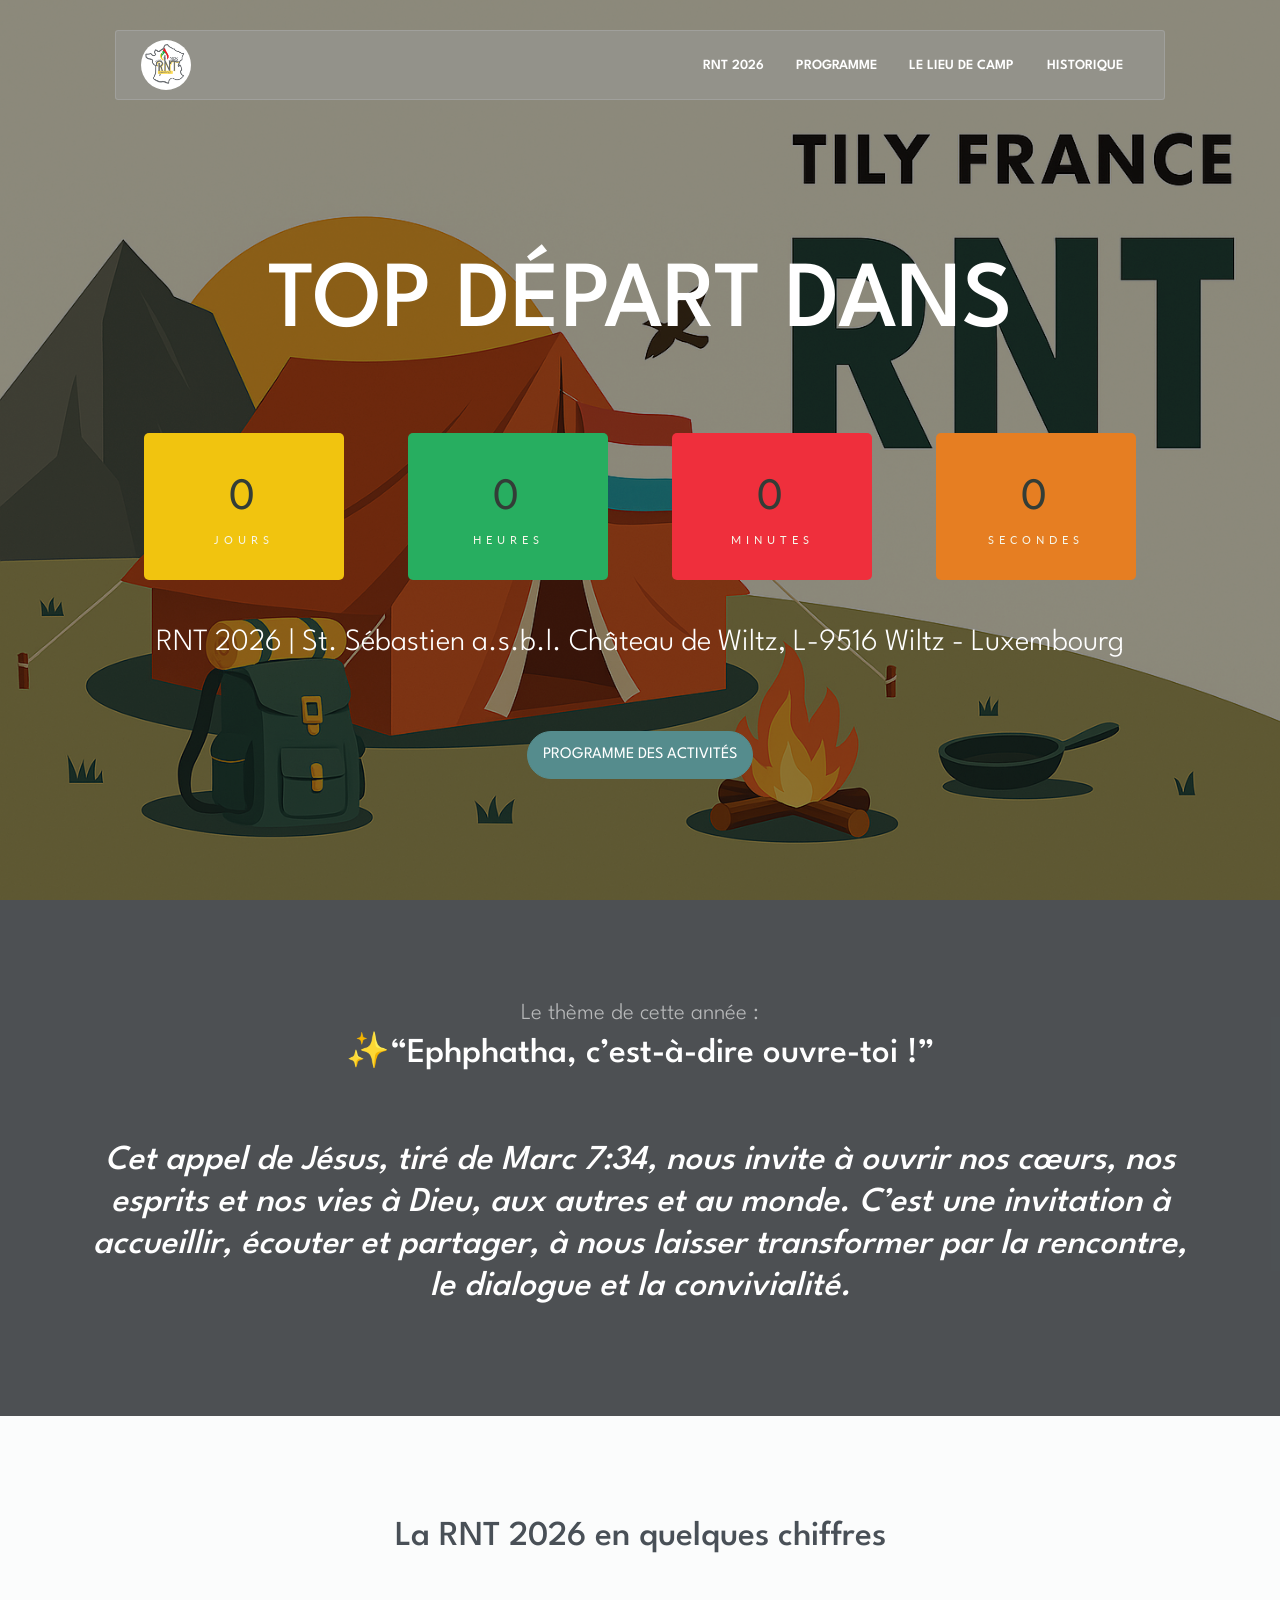
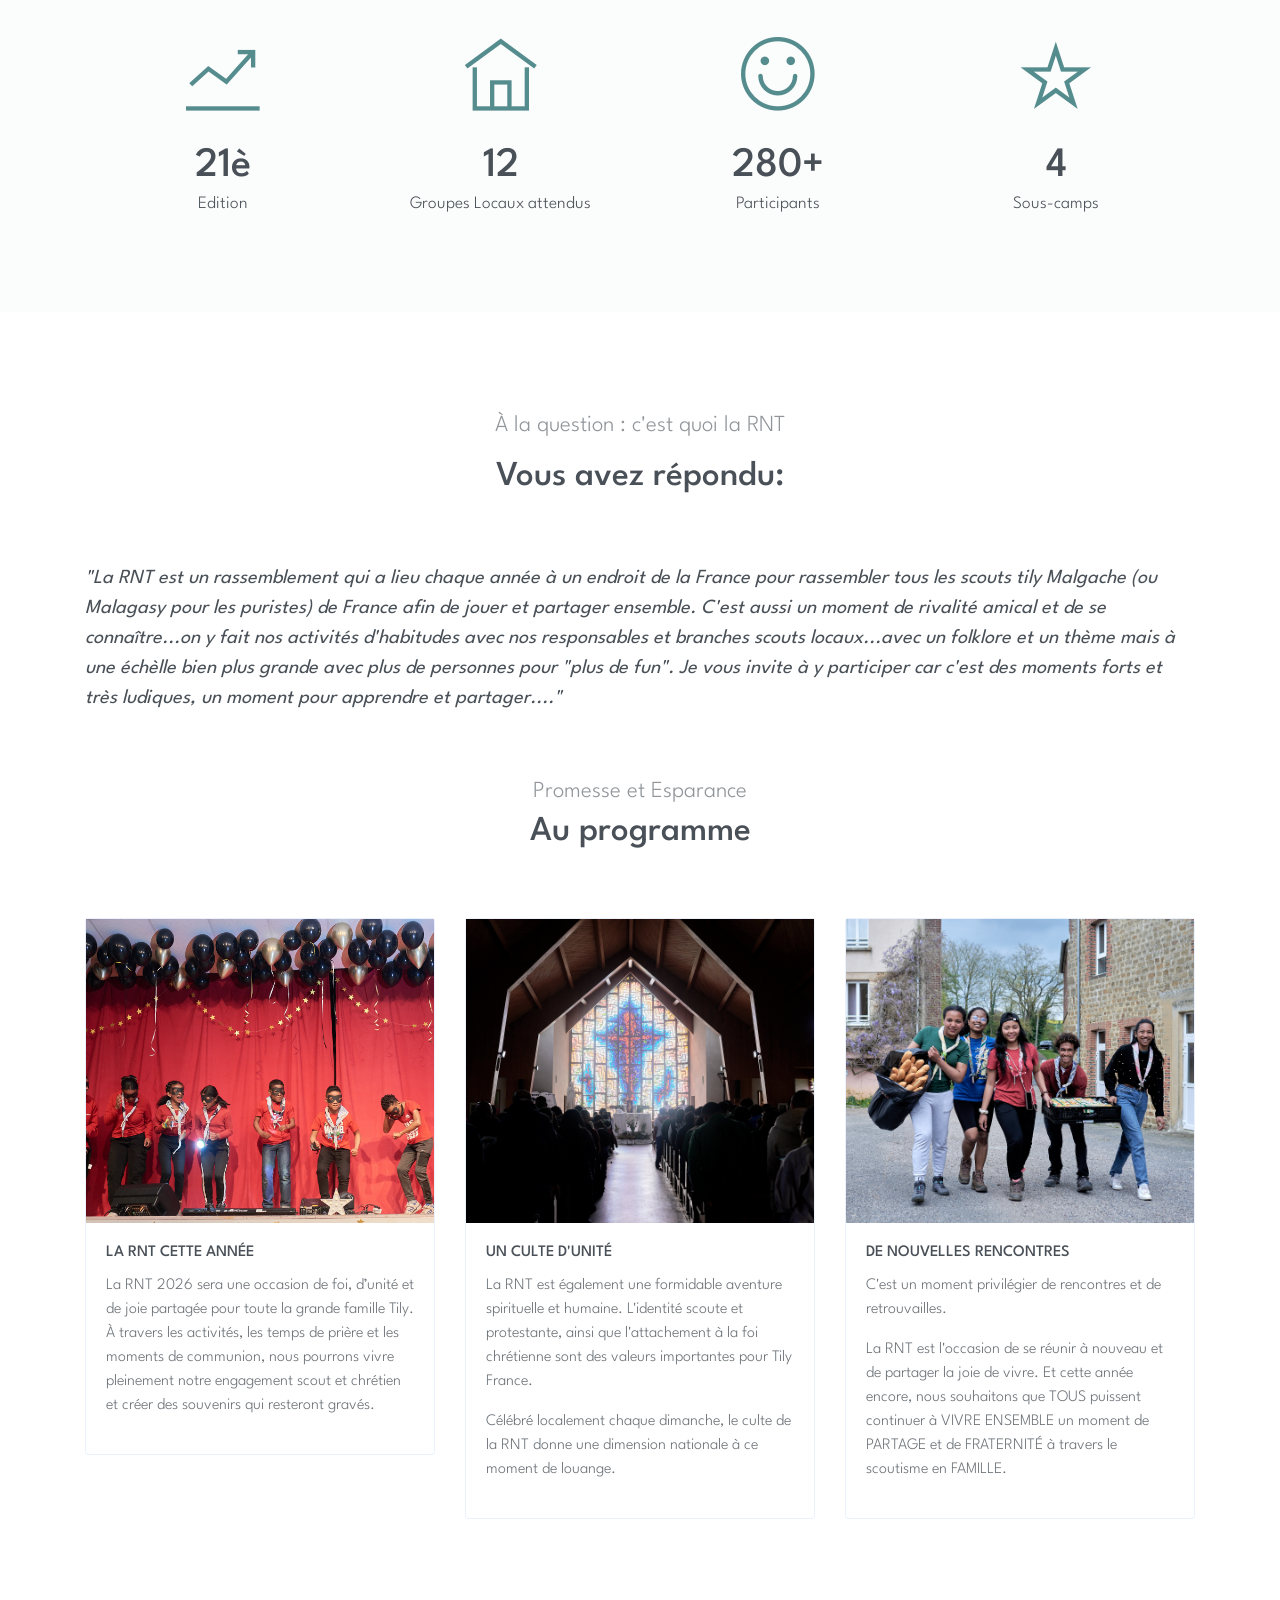
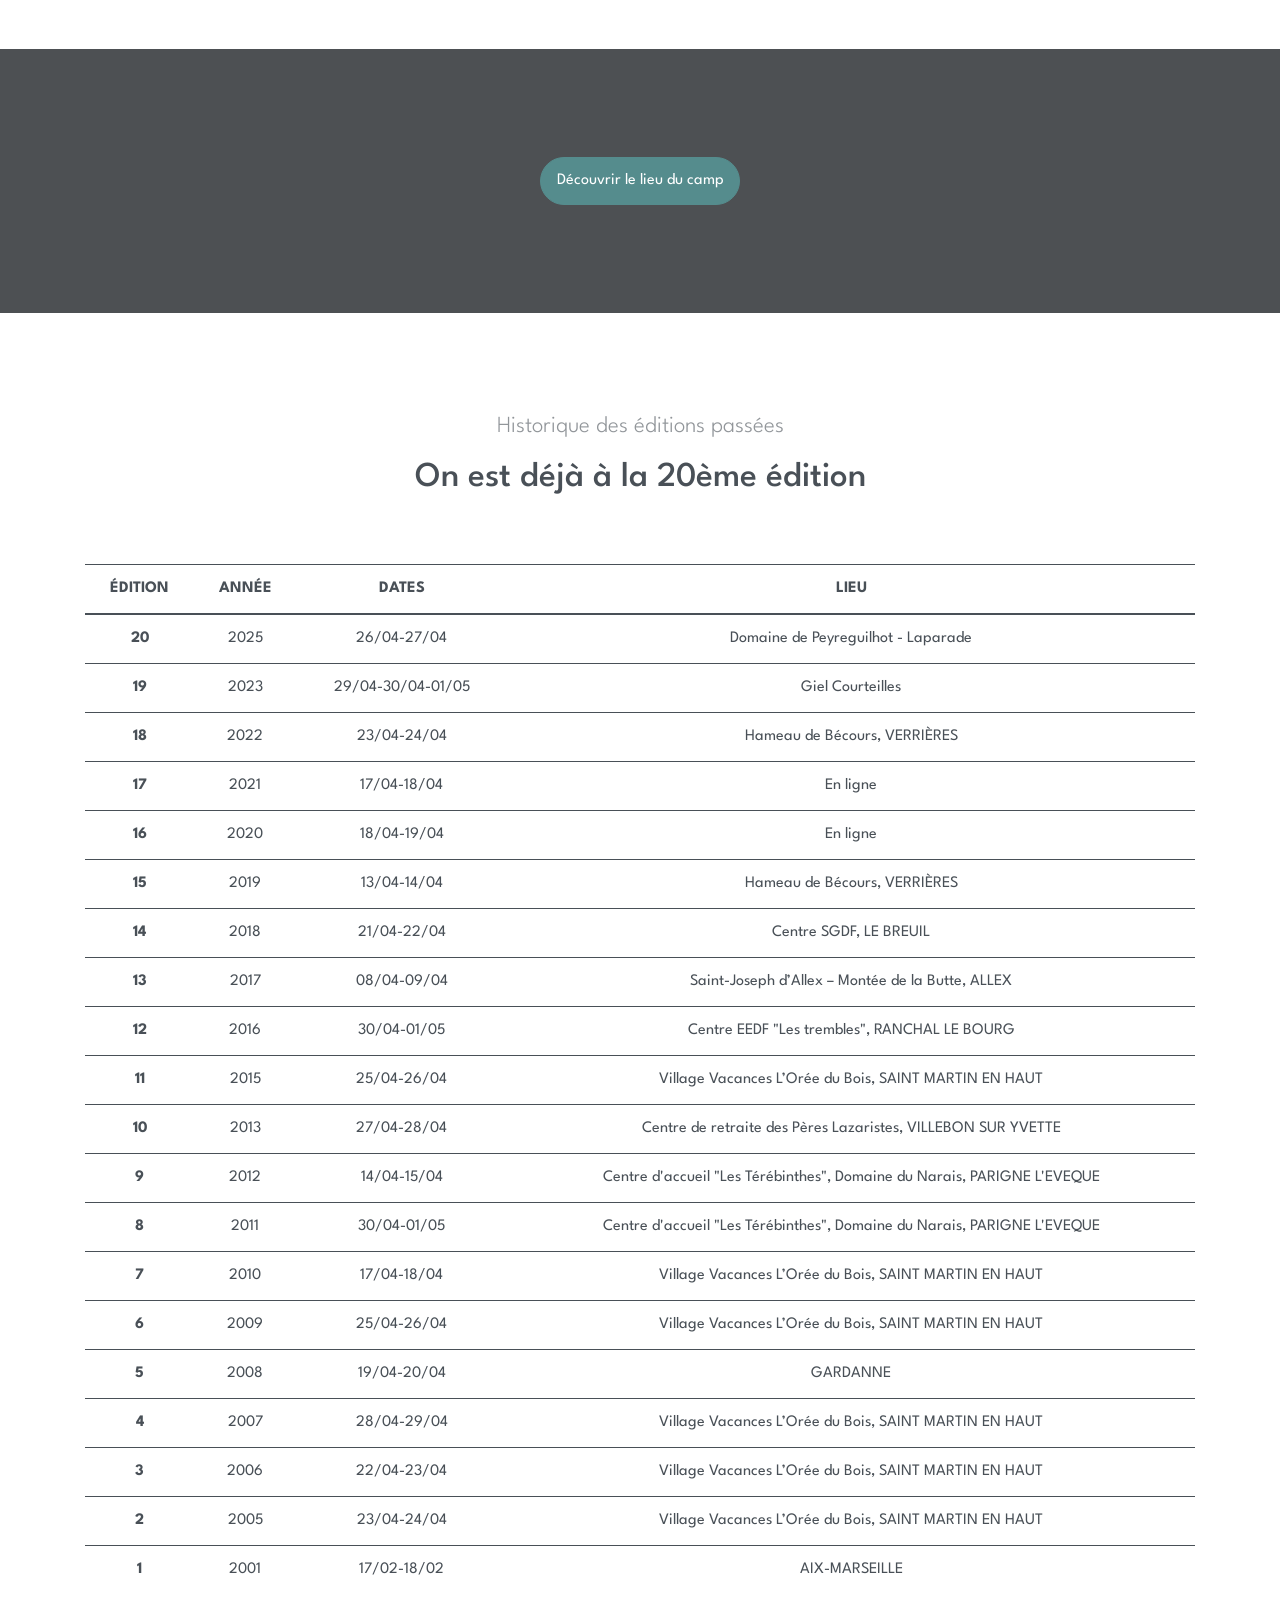
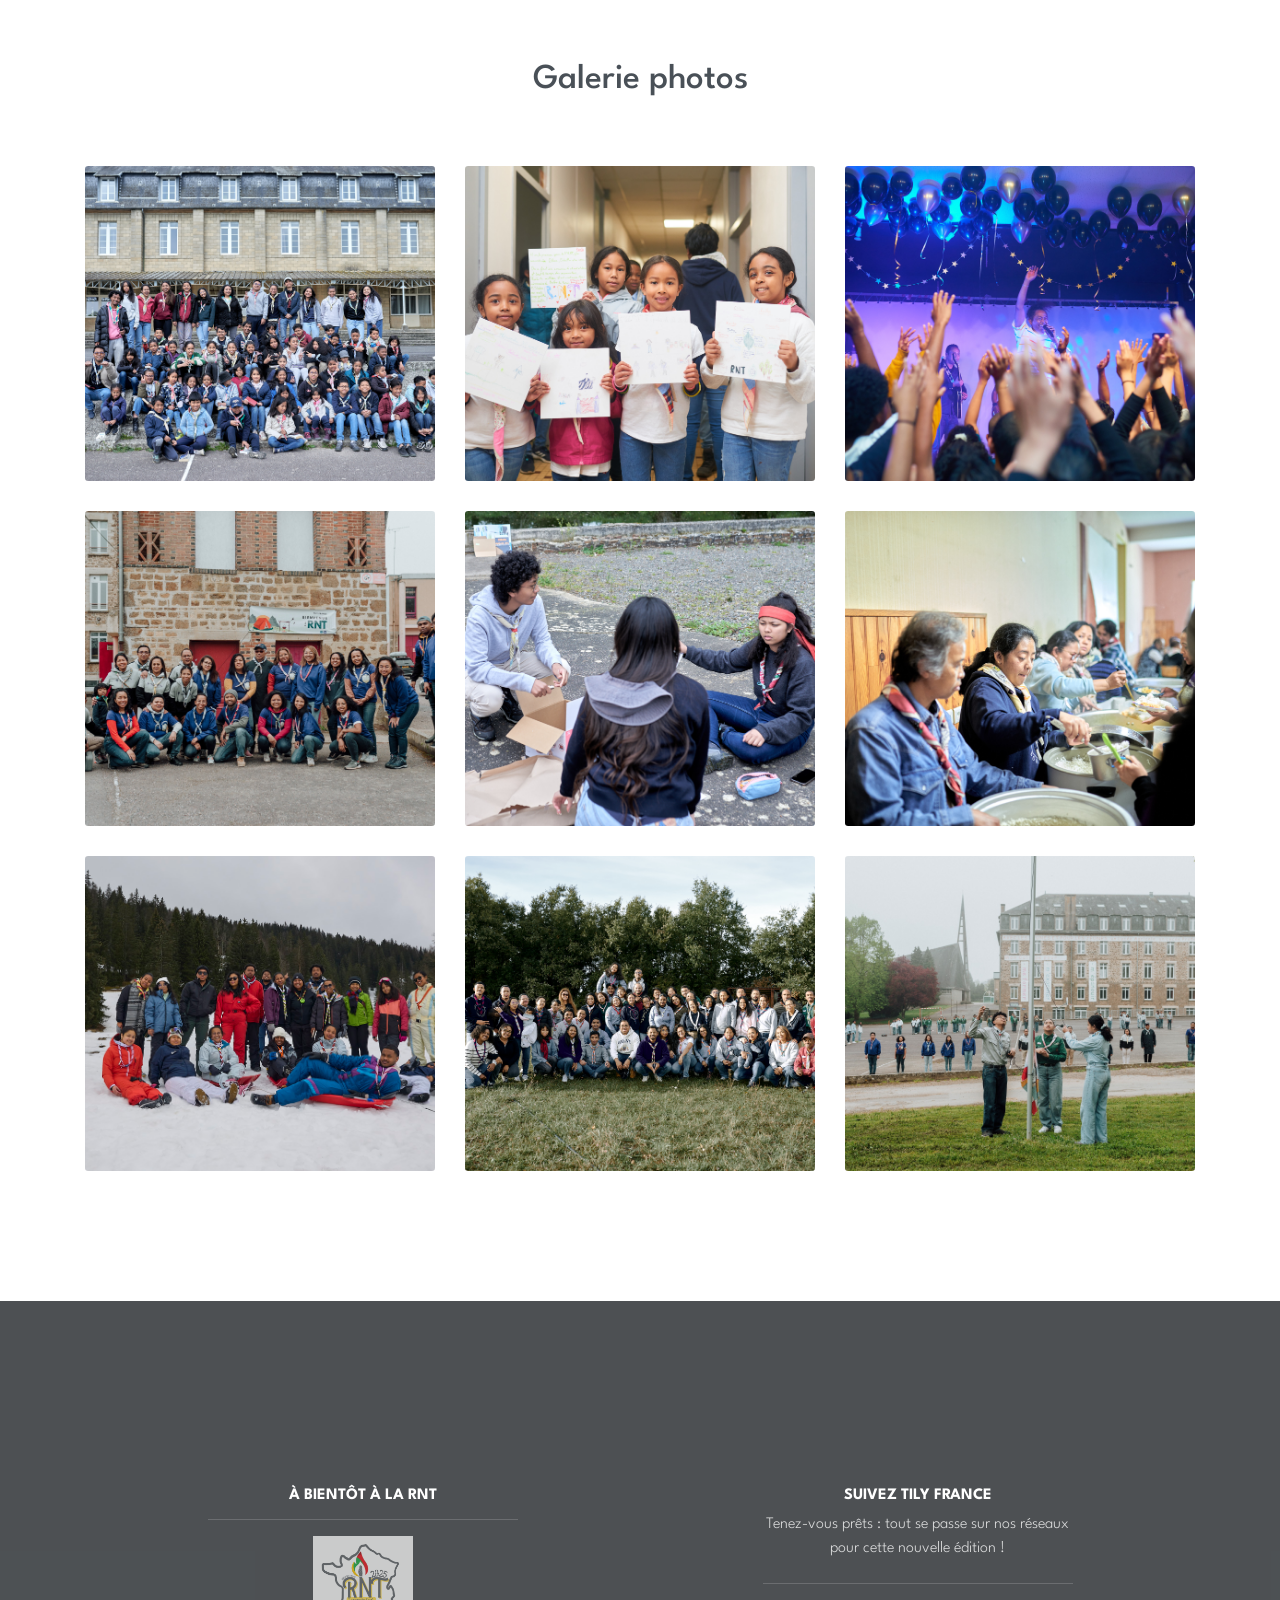
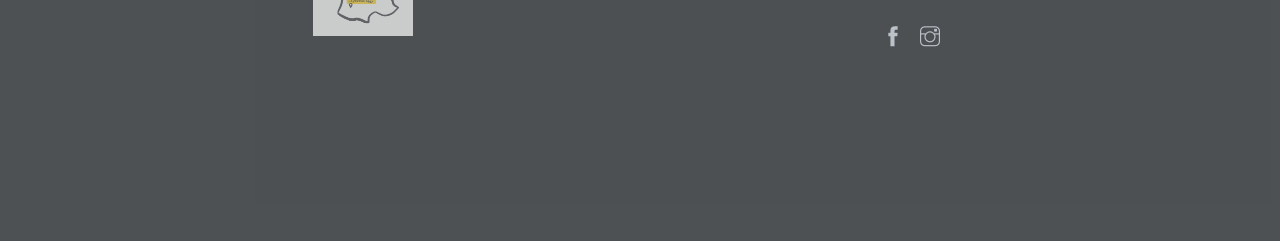
<file: index.html>
<!DOCTYPE html>
<html lang="en">
<head>
	<meta charset="utf-8">
    <meta name="viewport" content="width=device-width, initial-scale=1, shrink-to-fit=no">
    <meta name="description" content="Start your development with Creative Studio landing page.">
    <meta name="author" content="Devcrud">
    <title>RNT 2026 | Luxembourg</title>

    <!-- font icons -->
    <link rel="stylesheet" href="assets/vendors/themify-icons/css/themify-icons.css">

    <!-- Bootstrap + Creative Studio main styles -->
	<link rel="stylesheet" href="assets/css/creative-studio.css">

    <!-- CSS for timer -->
    <link rel="stylesheet" href="assets/css/countdown.css">
    <link rel="icon" type="image/png" href="assets/img/logo.png">

</head>
<body data-spy="scroll" data-target=".navbar" data-offset="40" id="home">

    <script src="assets/js/timer.js"></script>
    
    <!-- Page Navigation -->
    <nav class="navbar custom-navbar navbar-expand-lg navbar-dark" data-spy="affix" data-offset-top="20">
        <div class="container">
            <a class="navbar-brand" href="#">
                <img src="assets/img/logo.png" alt="logo rnt">
            </a>
            <button class="navbar-toggler" type="button" data-toggle="collapse" data-target="#navbarSupportedContent" aria-controls="navbarSupportedContent" aria-expanded="false" aria-label="Toggle navigation">
                <span></span>
            </button>

            <div class="collapse navbar-collapse" id="navbarSupportedContent">
                <ul class="navbar-nav ml-auto">
                    <li class="nav-item">
                        <a class="nav-link" href="#theme">RNT 2026</a>
                    </li>
                    <li class="nav-item">
                        <a class="nav-link" href="#programme">PROGRAMME</a>
                    </li>
                    <li class="nav-item">
                        <a class="nav-link" href="#lieu-camp">LE LIEU DE CAMP</a>
                    </li>
                    <!--<li class="nav-item">
                        <a class="nav-link" href="#appli">LE MOIS DE LA RNT</a>
                    </li> -->
                    <li class="nav-item">
                        <a class="nav-link" href="#about">HISTORIQUE</a>
                    </li>
                </ul>
            </div>
        </div>
    </nav>
    <!-- End Of Page Navigation -->

    <!-- Page Header -->
    <header class="header">
        <div class="overlay">
            <div class="mb-6"></div>
            <div class="mb-6"></div>
            <h3 class="title">TOP DÉPART DANS</h3>
            <div id="timer"></div>
            <h6 class="subtitle mb-6">RNT 2026 | St. Sébastien a.s.b.l. Château de Wiltz, L-9516 Wiltz - Luxembourg</h6>
            <div class="buttons text-center">
                <a href="#programme" class="btn btn-primary rounded w-lg btn-lg my-1">PROGRAMME DES ACTIVITÉS</a>
            </div> 
            
        </div>      
    </header>
    <!-- End Of Page Header -->

    <!-- Theme Section -->
    <section id="theme" class="has-bg-img theme">
        <div class="container text-center">
            <h6 class="section-subtitle">Le thème de cette année :</h6>
        
            <h6 class="section-title mb-6">✨“Ephphatha, c’est-à-dire ouvre-toi !”</h6>
            <h6 class="section-title mb-2 font-italic">Cet appel de Jésus, tiré de Marc 7:34, nous invite à ouvrir nos cœurs, nos esprits et nos vies à Dieu, aux autres et au monde.
C’est une invitation à accueillir, écouter et partager, à nous laisser transformer par la rencontre, le dialogue et la convivialité.</h6>

        </div>        
    </section>
    <!-- End of Theme Section -->


    <section id="chiffres">
        <div class="container text-center">
            <h6 class="section-title mb-6">La RNT 2026 en quelques chiffres</h6>
                <div class="widget-2">
                    <div class="widget-item">
                        <i class="ti-stats-up"></i>
                        <h6 class="title">21è</h6>
                        <div class="subtitle">Edition</div>
                    </div>
                    <div class="widget-item">
                        <i class="ti-home"></i>
                        <h6 class="title">12</h6>
                        <div class="subtitle">Groupes Locaux attendus</div>
                    </div>
                    <div class="widget-item">
                        <i class="ti-face-smile"></i>
                        <h6 class="title">280+</h6>
                        <div class="subtitle">Participants</div>
                    </div>
                    <div class="widget-item">
                        <i class="ti-star"></i>
                        <h6 class="title">4</h6>
                        <div class="subtitle">Sous-camps</div>
                    </div>
                </div>
        </div> 
    </section>

    <!-- Programme Section -->
    <section id="programme">
        <div class="container">
            <h6 class="section-subtitle mb-3 text-center">À la question : c'est quoi la RNT</h6>
            <h6 class="section-title mb-6 text-center">Vous avez répondu:</h6>
            <blockquote class="blockquote font-italic">
                 "La RNT est un rassemblement qui a lieu chaque année à un endroit de la France pour rassembler tous les scouts tily Malgache (ou Malagasy pour les puristes) de France afin de jouer et partager ensemble. C'est aussi un moment de rivalité amical et de se connaître...on y fait nos activités d'habitudes avec nos responsables et branches scouts locaux...avec un folklore et un thème mais à une échèlle bien plus grande avec plus de personnes pour "plus de fun".
                Je vous invite à y participer car c'est des moments forts et très ludiques, un moment pour apprendre et partager...."
            </blockquote>
            <div class="mb-6"></div>
            <h6 class="section-subtitle text-center">Promesse et Esparance</h6>
            <h5 class="section-title text-center mb-6">Au programme</h5> 
            <div class="row">
                <div class="col-sm-6 col-md-4">
                    <div class="card mb-4">
                        <img src="assets/img/programme-activite.jpg" alt="Activités"
     style="width: 100%; height: 304px; object-fit: cover;">
                        <div class="card-body">
                            <h6 class="card-title">LA RNT CETTE ANNÉE</h6>
                            <p>La RNT 2026 sera une occasion de foi, d’unité et de joie partagée pour toute la grande famille Tily.
À travers les activités, les temps de prière et les moments de communion, nous pourrons vivre pleinement notre engagement scout et chrétien et créer des souvenirs qui resteront gravés.
                            </p>  
                        </div>
                    </div>
                </div>
                <div class="col-sm-6 col-md-4">
                    <div class="card mb-4">
                        <img src="assets/img/programme-culte.jpg" alt="Culte"
     style="width: 100%; height: 304px; object-fit: cover;">
                        <div class="card-body">
                            <h6 class="card-title">UN CULTE D'UNITÉ</h6>
                            <p>La RNT est également une formidable aventure spirituelle et humaine. L'identité scoute et protestante, ainsi que l'attachement à la foi chrétienne sont des valeurs importantes pour Tily France.</p>
                            <p>Célébré localement chaque dimanche, le culte de la RNT donne une dimension nationale à ce moment de louange.</p>
                        </div>
                    </div>
                </div>
                <div class="col-sm-6 col-md-4">
                    <div class="card mb-4">
                        <img src="assets/img/programme-rencontre.jpg" alt="Rencontres"
     style="width: 100%; height: 304px; object-fit: cover;">
                        <div class="card-body">
                            <h6 class="card-title">DE NOUVELLES RENCONTRES</h6>
                            <p>C'est un moment privilégier de rencontres et de retrouvailles.</p>
                            <p>La RNT est l'occasion de se réunir à nouveau et de partager la joie de vivre. Et cette année encore, nous souhaitons que TOUS puissent continuer à VIVRE ENSEMBLE un moment de PARTAGE et de FRATERNITÉ à travers le scoutisme en FAMILLE.</p>
                        </div>
                    </div>
                </div>
                <!--<div class="col-sm-4 col-md-3">
                    <div class="card mb-4">
                        <img src="assets/img/veillee.png" alt="Veillée"
     style="width: 100%; height: 304px; object-fit: cover;">
                        <div class="card-body">
                            <h6 class="card-title">UNE VEILLÉE FASHION FESTIVAL</h6>
                            <p>Cette année, le thème de la veillée -- vécue tous ensemble -- est LAPARADE FASHION FESTIVAL </p>
                            <p>C'est l'occasion pour tous d'exprimer créativité et talents à travers des créations originales et artistiques. Un défilé de tenues mondaines uniques et surprenantes à partir de matériaux recyclés ou insolites...</p>
                        </div>
                    </div>
                </div>-->
            </div>  
        </div>
    </section>
    <!-- End of Programme Section -->

    <!-- Video Section -->
    <section id="lieu-camp" class="has-bg-img py-lg">
        <div class="buttons text-center">
            <a href="https://www.visitwiltz.lu/" target="_blank" class="btn btn-primary btn-lg rounded my-2">
                Découvrir le lieu du camp
            </a>
            
        </div>
        
    </section>
    <!-- End of Video Section -->

    <!-- Portfolio section 
    <section id="appli">
        <div class="container text-center">
            <h6 class="section-subtitle mb-3">Le mois d'avril est consacré à la RNT</h6>
            <h6 class="section-title mb-6">Redécouvre Tily France à travers notre application</h6>
            
            <p>
                L'appli mobile EXPLO-TF est disponible. Un jeu en ligne, ouvert à tous et qui peut se jouer seul.e ou en famille.
            <p>
                Marchez sur les pas de nos fondateurs, rendez-vous sur les lieux des précédents RNT...Participez aux aventures de l'application et découvrez mille et une facettes de Tily France. Ce jeu de piste géant permet de relever de nombreux défis, grâce aux multiples indices répartis sur le chemin.
            </p>
            <div class="mb-6"></div>
            <img class="img-fluid" src="assets/img/appli.png" alt="appli">
            <div class="mb-6"></div>
            <a href="http://bit.ly/explo-tf" class="btn rounded w-lg btn-lg my-1 btn-outline-primary" target="_blank">Découvrez l'application ici</a>

            
        </div>
    </section>
    <!-- End of portfolio section -->

    <!-- Historique Section -->
    <section id="about">
        <div class="container text-center">
          
            <h6 class="section-subtitle mb-3">Historique des éditions passées</h6>
            <h6 class="section-title mb-6">On est déjà à la 20ème édition</h6>
            <table class="table">
                <thead>
                    <tr>
                        <th scope="col">ÉDITION</th>
                        <th scope="col">ANNÉE</th>
                        <th scope="col">DATES</th>
                        <th scope="col">LIEU</th>
                    </tr>
                </thead>
                <tbody>
                    <tr>
                        <th scope="row">20</th>
                        <td>2025</td>
                        <td>26/04-27/04</td>
                        <td>Domaine de Peyreguilhot - Laparade</td>
                    </tr>
                    <tr>
                        <th scope="row">19</th>
                        <td>2023</td>
                        <td>29/04-30/04-01/05</td>
                        <td>Giel Courteilles</td>
                    </tr>
                    <tr>
                        <th scope="row">18</th>
                        <td>2022</td>
                        <td>23/04-24/04</td>
                        <td>Hameau de Bécours, VERRIÈRES</td>
                    </tr>
                    <tr>
                        <th scope="row">17</th>
                        <td>2021</td>
                        <td>17/04-18/04</td>
                        <td>En ligne</td>
                    </tr>
                    <tr>
                        <th scope="row">16</th>
                        <td>2020</td>
                        <td>18/04-19/04</td>
                        <td>En ligne</td>
                    </tr>
                    <tr>
                    <th scope="row">15</th>
                    <td>2019</td>
                    <td>13/04-14/04</td>
                    <td>Hameau de Bécours, VERRIÈRES</td>
                </tr>
                <tr>
                    <th scope="row">14</th>
                    <td>2018</td>
                    <td>21/04-22/04</td>
                    <td>Centre SGDF, LE BREUIL</td>
                </tr>
                <tr>
                    <th scope="row">13</th>
                    <td>2017</td>
                    <td>08/04-09/04</td>
                    <td>Saint-Joseph d’Allex – Montée de la Butte, ALLEX</td>
                </tr>
                <tr>
                    <th scope="row">12</th>
                    <td>2016</td>
                    <td>30/04-01/05</td>
                    <td>Centre EEDF "Les trembles", RANCHAL LE BOURG</td>
                </tr>
                <tr>
                    <th scope="row">11</th>
                    <td>2015</td>
                    <td>25/04-26/04</td>
                    <td>Village Vacances L’Orée du Bois, SAINT MARTIN EN HAUT</td>
                </tr>
                    <tr>
                    <th scope="row">10</th>
                    <td>2013</td>
                    <td>27/04-28/04</td>
                    <td>Centre de retraite des Pères Lazaristes, VILLEBON SUR YVETTE</td>
                    </tr>
                    <tr>
                    <th scope="row">9</th>
                    <td>2012</td>
                    <td>14/04-15/04</td>
                    <td>Centre d'accueil "Les Térébinthes", Domaine du Narais, PARIGNE L'EVEQUE</td>
                    </tr>
                    <tr>
                    <th scope="row">8</th>
                    <td>2011</td>
                    <td>30/04-01/05</td>
                    <td>Centre d'accueil "Les Térébinthes", Domaine du Narais, PARIGNE L'EVEQUE</td>
                    </tr>
                    <tr>
                    <th scope="row">7</th>
                    <td>2010</td>
                    <td>17/04-18/04</td>
                    <td>Village Vacances L’Orée du Bois, SAINT MARTIN EN HAUT</td>
                    </tr>
                    <tr>
                    <th scope="row">6</th>
                    <td>2009</td>
                    <td>25/04-26/04</td>
                    <td>Village Vacances L’Orée du Bois, SAINT MARTIN EN HAUT</td>
                    </tr>
                    <tr>
                    <th scope="row">5</th>
                    <td>2008</td>
                    <td>19/04-20/04</td>
                    <td>GARDANNE</td>
                    </tr>
                    <tr>
                    <th scope="row">4</th>
                    <td>2007</td>
                    <td>28/04-29/04</td>
                    <td>Village Vacances L’Orée du Bois, SAINT MARTIN EN HAUT</td>
                    </tr>
                    <tr>
                    <th scope="row">3</th>
                    <td>2006</td>
                    <td>22/04-23/04</td>
                    <td>Village Vacances L’Orée du Bois, SAINT MARTIN EN HAUT</td>
                    </tr>
                    <tr>
                    <th scope="row">2</th>
                    <td>2005</td>
                    <td>23/04-24/04</td>
                    <td>Village Vacances L’Orée du Bois, SAINT MARTIN EN HAUT</td>
                    </tr>
                    <tr>
                    <th scope="row">1</th>
                    <td>2001</td>
                    <td>17/02-18/02</td>
                    <td>AIX-MARSEILLE</td>
                    </tr>
                </tbody>
            </table>
            <div class="mb-6"></div>
            <h6 class="section-title mb-6">Galerie photos</h6>
            <div class="row">
                <div class="col-sm-4">
                    <div class="img-wrapper">
                        <img src="assets/img/historique-7.jpg" alt="rnt">
                    </div>
                    <div class="img-wrapper">
                        <img src="assets/img/historique-77.jpeg" alt="rnt">
                    </div>
                    <div class="img-wrapper">
                        <img src="assets/img/historique-9.jpeg" alt="rnt">
                    </div>                  
                </div>
                <div class="col-sm-4">
                    <div class="img-wrapper">
                        <img src="assets/img/historique-6.jpg" alt="rnt">
                    </div>
                    <div class="img-wrapper">
                        <img src="assets/img/historique-4.jpg" alt="rnt">
                    </div> 
                    <div class="img-wrapper">
                        <img src="assets/img/historique-10.jpg" alt="rnt">
                    </div>                 
                </div>
                <div class="col-sm-4">
                    <div class="img-wrapper">
                        <img src="assets/img/historique-8.jpg" alt="rnt">
                    </div>
                    <div class="img-wrapper">
                        <img src="assets/img/historique-11.jpg" alt="rnt">
                    </div>
                    <div class="img-wrapper">
                        <img src="assets/img/historique.jpeg" alt="rnt">
                    </div>                  
                </div>
            </div>
        </div>
    </section>
    <!-- End of Historique Section -->

    <!-- Modal -->
    <div class="modal fade" id="exampleModalCenter" tabindex="-1" role="dialog" aria-labelledby="exampleModalCenterTitle" aria-hidden="true">
        <div class="modal-dialog modal-lg modal-dialog-centered" role="document">
            <div class="modal-content">
                <iframe width="100%" height="475" src="https://www.youtube.com/embed/3L27QJoe1nU" frameborder="0" allowfullscreen></iframe>
            </div>
        </div>
    </div>
    <!-- end of modal -->

    <!-- Footer -->
    <section class="has-bg-img foot">
        <div class="container">
            <div class="footer">
                <div class="footer-lists">
                    <ul class="list text-center">
                        <li class="list-head">
                            <h6 class="font-weight-bold">À BIENTÔT À LA RNT</h6>
                        </li>
                        <li class="list-body">
                            <a href="#" class="logo">
                                <img src="assets/img/logo.png" alt="logo rnt">
                            </a>                
                        </li>
                    </ul>
                    <ul class="list text-center">
                        <li class="list-head">
                            <h6 class="font-weight-bold">SUIVEZ TILY FRANCE</h6>
                            <p>Tenez-vous prêts : tout se passe sur nos réseaux pour cette nouvelle édition !</p>
                        </li>
                        <li class="list-body">
                            <div class="social-links">
                                <a href="https://www.facebook.com/tily.france/" class="link" target="_blank"><i class="ti-facebook"></i></a>
                                <a href="https://www.instagram.com/tilyfrance/?igshid=YmMyMTA2M2Y%3D" class="link" target="_blank"><i class="ti-instagram"></i></a>
                            </div>
                        </li>
                    </ul>
                </div>
            </div>    
        </div>
    </section>
    <!-- End of fotter -->

    <!-- core  -->
    <script src="assets/vendors/jquery/jquery-3.4.1.js"></script>
    <script src="assets/vendors/bootstrap/bootstrap.bundle.js"></script>

    <!-- bootstrap affix -->
    <script src="assets/vendors/bootstrap/bootstrap.affix.js"></script>

    <!-- Creative Studio js -->
    <script src="assets/js/creative-studio.js"></script>

</body>
</html>
</file>
<file: assets/vendors/themify-icons/css/themify-icons.css>
@font-face {
	font-family: 'themify';
	src:url("../fonts/themify.eot?-fvbane");
	src:url("../fonts/themify.eot?#iefix-fvbane") format("embedded-opentype"),
		url("../fonts/themify.woff?-fvbane") format("woff"),
		url("../fonts/themify.ttf?-fvbane") format("truetype"),
		url("../fonts/themify.svg?-fvbane#themify") format("svg");
	font-weight: normal;
	font-style: normal;
}

[class^="ti-"], [class*=" ti-"] {
	font-family: 'themify';
	speak: none;
	font-style: normal;
	font-weight: normal;
	font-variant: normal;
	text-transform: none;
	line-height: 1;

	/* Better Font Rendering =========== */
	-webkit-font-smoothing: antialiased;
	-moz-osx-font-smoothing: grayscale;
}

.ti-wand:before {
	content: "\e600";
}
.ti-volume:before {
	content: "\e601";
}
.ti-user:before {
	content: "\e602";
}
.ti-unlock:before {
	content: "\e603";
}
.ti-unlink:before {
	content: "\e604";
}
.ti-trash:before {
	content: "\e605";
}
.ti-thought:before {
	content: "\e606";
}
.ti-target:before {
	content: "\e607";
}
.ti-tag:before {
	content: "\e608";
}
.ti-tablet:before {
	content: "\e609";
}
.ti-star:before {
	content: "\e60a";
}
.ti-spray:before {
	content: "\e60b";
}
.ti-signal:before {
	content: "\e60c";
}
.ti-shopping-cart:before {
	content: "\e60d";
}
.ti-shopping-cart-full:before {
	content: "\e60e";
}
.ti-settings:before {
	content: "\e60f";
}
.ti-search:before {
	content: "\e610";
}
.ti-zoom-in:before {
	content: "\e611";
}
.ti-zoom-out:before {
	content: "\e612";
}
.ti-cut:before {
	content: "\e613";
}
.ti-ruler:before {
	content: "\e614";
}
.ti-ruler-pencil:before {
	content: "\e615";
}
.ti-ruler-alt:before {
	content: "\e616";
}
.ti-bookmark:before {
	content: "\e617";
}
.ti-bookmark-alt:before {
	content: "\e618";
}
.ti-reload:before {
	content: "\e619";
}
.ti-plus:before {
	content: "\e61a";
}
.ti-pin:before {
	content: "\e61b";
}
.ti-pencil:before {
	content: "\e61c";
}
.ti-pencil-alt:before {
	content: "\e61d";
}
.ti-paint-roller:before {
	content: "\e61e";
}
.ti-paint-bucket:before {
	content: "\e61f";
}
.ti-na:before {
	content: "\e620";
}
.ti-mobile:before {
	content: "\e621";
}
.ti-minus:before {
	content: "\e622";
}
.ti-medall:before {
	content: "\e623";
}
.ti-medall-alt:before {
	content: "\e624";
}
.ti-marker:before {
	content: "\e625";
}
.ti-marker-alt:before {
	content: "\e626";
}
.ti-arrow-up:before {
	content: "\e627";
}
.ti-arrow-right:before {
	content: "\e628";
}
.ti-arrow-left:before {
	content: "\e629";
}
.ti-arrow-down:before {
	content: "\e62a";
}
.ti-lock:before {
	content: "\e62b";
}
.ti-location-arrow:before {
	content: "\e62c";
}
.ti-link:before {
	content: "\e62d";
}
.ti-layout:before {
	content: "\e62e";
}
.ti-layers:before {
	content: "\e62f";
}
.ti-layers-alt:before {
	content: "\e630";
}
.ti-key:before {
	content: "\e631";
}
.ti-import:before {
	content: "\e632";
}
.ti-image:before {
	content: "\e633";
}
.ti-heart:before {
	content: "\e634";
}
.ti-heart-broken:before {
	content: "\e635";
}
.ti-hand-stop:before {
	content: "\e636";
}
.ti-hand-open:before {
	content: "\e637";
}
.ti-hand-drag:before {
	content: "\e638";
}
.ti-folder:before {
	content: "\e639";
}
.ti-flag:before {
	content: "\e63a";
}
.ti-flag-alt:before {
	content: "\e63b";
}
.ti-flag-alt-2:before {
	content: "\e63c";
}
.ti-eye:before {
	content: "\e63d";
}
.ti-export:before {
	content: "\e63e";
}
.ti-exchange-vertical:before {
	content: "\e63f";
}
.ti-desktop:before {
	content: "\e640";
}
.ti-cup:before {
	content: "\e641";
}
.ti-crown:before {
	content: "\e642";
}
.ti-comments:before {
	content: "\e643";
}
.ti-comment:before {
	content: "\e644";
}
.ti-comment-alt:before {
	content: "\e645";
}
.ti-close:before {
	content: "\e646";
}
.ti-clip:before {
	content: "\e647";
}
.ti-angle-up:before {
	content: "\e648";
}
.ti-angle-right:before {
	content: "\e649";
}
.ti-angle-left:before {
	content: "\e64a";
}
.ti-angle-down:before {
	content: "\e64b";
}
.ti-check:before {
	content: "\e64c";
}
.ti-check-box:before {
	content: "\e64d";
}
.ti-camera:before {
	content: "\e64e";
}
.ti-announcement:before {
	content: "\e64f";
}
.ti-brush:before {
	content: "\e650";
}
.ti-briefcase:before {
	content: "\e651";
}
.ti-bolt:before {
	content: "\e652";
}
.ti-bolt-alt:before {
	content: "\e653";
}
.ti-blackboard:before {
	content: "\e654";
}
.ti-bag:before {
	content: "\e655";
}
.ti-move:before {
	content: "\e656";
}
.ti-arrows-vertical:before {
	content: "\e657";
}
.ti-arrows-horizontal:before {
	content: "\e658";
}
.ti-fullscreen:before {
	content: "\e659";
}
.ti-arrow-top-right:before {
	content: "\e65a";
}
.ti-arrow-top-left:before {
	content: "\e65b";
}
.ti-arrow-circle-up:before {
	content: "\e65c";
}
.ti-arrow-circle-right:before {
	content: "\e65d";
}
.ti-arrow-circle-left:before {
	content: "\e65e";
}
.ti-arrow-circle-down:before {
	content: "\e65f";
}
.ti-angle-double-up:before {
	content: "\e660";
}
.ti-angle-double-right:before {
	content: "\e661";
}
.ti-angle-double-left:before {
	content: "\e662";
}
.ti-angle-double-down:before {
	content: "\e663";
}
.ti-zip:before {
	content: "\e664";
}
.ti-world:before {
	content: "\e665";
}
.ti-wheelchair:before {
	content: "\e666";
}
.ti-view-list:before {
	content: "\e667";
}
.ti-view-list-alt:before {
	content: "\e668";
}
.ti-view-grid:before {
	content: "\e669";
}
.ti-uppercase:before {
	content: "\e66a";
}
.ti-upload:before {
	content: "\e66b";
}
.ti-underline:before {
	content: "\e66c";
}
.ti-truck:before {
	content: "\e66d";
}
.ti-timer:before {
	content: "\e66e";
}
.ti-ticket:before {
	content: "\e66f";
}
.ti-thumb-up:before {
	content: "\e670";
}
.ti-thumb-down:before {
	content: "\e671";
}
.ti-text:before {
	content: "\e672";
}
.ti-stats-up:before {
	content: "\e673";
}
.ti-stats-down:before {
	content: "\e674";
}
.ti-split-v:before {
	content: "\e675";
}
.ti-split-h:before {
	content: "\e676";
}
.ti-smallcap:before {
	content: "\e677";
}
.ti-shine:before {
	content: "\e678";
}
.ti-shift-right:before {
	content: "\e679";
}
.ti-shift-left:before {
	content: "\e67a";
}
.ti-shield:before {
	content: "\e67b";
}
.ti-notepad:before {
	content: "\e67c";
}
.ti-server:before {
	content: "\e67d";
}
.ti-quote-right:before {
	content: "\e67e";
}
.ti-quote-left:before {
	content: "\e67f";
}
.ti-pulse:before {
	content: "\e680";
}
.ti-printer:before {
	content: "\e681";
}
.ti-power-off:before {
	content: "\e682";
}
.ti-plug:before {
	content: "\e683";
}
.ti-pie-chart:before {
	content: "\e684";
}
.ti-paragraph:before {
	content: "\e685";
}
.ti-panel:before {
	content: "\e686";
}
.ti-package:before {
	content: "\e687";
}
.ti-music:before {
	content: "\e688";
}
.ti-music-alt:before {
	content: "\e689";
}
.ti-mouse:before {
	content: "\e68a";
}
.ti-mouse-alt:before {
	content: "\e68b";
}
.ti-money:before {
	content: "\e68c";
}
.ti-microphone:before {
	content: "\e68d";
}
.ti-menu:before {
	content: "\e68e";
}
.ti-menu-alt:before {
	content: "\e68f";
}
.ti-map:before {
	content: "\e690";
}
.ti-map-alt:before {
	content: "\e691";
}
.ti-loop:before {
	content: "\e692";
}
.ti-location-pin:before {
	content: "\e693";
}
.ti-list:before {
	content: "\e694";
}
.ti-light-bulb:before {
	content: "\e695";
}
.ti-Italic:before {
	content: "\e696";
}
.ti-info:before {
	content: "\e697";
}
.ti-infinite:before {
	content: "\e698";
}
.ti-id-badge:before {
	content: "\e699";
}
.ti-hummer:before {
	content: "\e69a";
}
.ti-home:before {
	content: "\e69b";
}
.ti-help:before {
	content: "\e69c";
}
.ti-headphone:before {
	content: "\e69d";
}
.ti-harddrives:before {
	content: "\e69e";
}
.ti-harddrive:before {
	content: "\e69f";
}
.ti-gift:before {
	content: "\e6a0";
}
.ti-game:before {
	content: "\e6a1";
}
.ti-filter:before {
	content: "\e6a2";
}
.ti-files:before {
	content: "\e6a3";
}
.ti-file:before {
	content: "\e6a4";
}
.ti-eraser:before {
	content: "\e6a5";
}
.ti-envelope:before {
	content: "\e6a6";
}
.ti-download:before {
	content: "\e6a7";
}
.ti-direction:before {
	content: "\e6a8";
}
.ti-direction-alt:before {
	content: "\e6a9";
}
.ti-dashboard:before {
	content: "\e6aa";
}
.ti-control-stop:before {
	content: "\e6ab";
}
.ti-control-shuffle:before {
	content: "\e6ac";
}
.ti-control-play:before {
	content: "\e6ad";
}
.ti-control-pause:before {
	content: "\e6ae";
}
.ti-control-forward:before {
	content: "\e6af";
}
.ti-control-backward:before {
	content: "\e6b0";
}
.ti-cloud:before {
	content: "\e6b1";
}
.ti-cloud-up:before {
	content: "\e6b2";
}
.ti-cloud-down:before {
	content: "\e6b3";
}
.ti-clipboard:before {
	content: "\e6b4";
}
.ti-car:before {
	content: "\e6b5";
}
.ti-calendar:before {
	content: "\e6b6";
}
.ti-book:before {
	content: "\e6b7";
}
.ti-bell:before {
	content: "\e6b8";
}
.ti-basketball:before {
	content: "\e6b9";
}
.ti-bar-chart:before {
	content: "\e6ba";
}
.ti-bar-chart-alt:before {
	content: "\e6bb";
}
.ti-back-right:before {
	content: "\e6bc";
}
.ti-back-left:before {
	content: "\e6bd";
}
.ti-arrows-corner:before {
	content: "\e6be";
}
.ti-archive:before {
	content: "\e6bf";
}
.ti-anchor:before {
	content: "\e6c0";
}
.ti-align-right:before {
	content: "\e6c1";
}
.ti-align-left:before {
	content: "\e6c2";
}
.ti-align-justify:before {
	content: "\e6c3";
}
.ti-align-center:before {
	content: "\e6c4";
}
.ti-alert:before {
	content: "\e6c5";
}
.ti-alarm-clock:before {
	content: "\e6c6";
}
.ti-agenda:before {
	content: "\e6c7";
}
.ti-write:before {
	content: "\e6c8";
}
.ti-window:before {
	content: "\e6c9";
}
.ti-widgetized:before {
	content: "\e6ca";
}
.ti-widget:before {
	content: "\e6cb";
}
.ti-widget-alt:before {
	content: "\e6cc";
}
.ti-wallet:before {
	content: "\e6cd";
}
.ti-video-clapper:before {
	content: "\e6ce";
}
.ti-video-camera:before {
	content: "\e6cf";
}
.ti-vector:before {
	content: "\e6d0";
}
.ti-themify-logo:before {
	content: "\e6d1";
}
.ti-themify-favicon:before {
	content: "\e6d2";
}
.ti-themify-favicon-alt:before {
	content: "\e6d3";
}
.ti-support:before {
	content: "\e6d4";
}
.ti-stamp:before {
	content: "\e6d5";
}
.ti-split-v-alt:before {
	content: "\e6d6";
}
.ti-slice:before {
	content: "\e6d7";
}
.ti-shortcode:before {
	content: "\e6d8";
}
.ti-shift-right-alt:before {
	content: "\e6d9";
}
.ti-shift-left-alt:before {
	content: "\e6da";
}
.ti-ruler-alt-2:before {
	content: "\e6db";
}
.ti-receipt:before {
	content: "\e6dc";
}
.ti-pin2:before {
	content: "\e6dd";
}
.ti-pin-alt:before {
	content: "\e6de";
}
.ti-pencil-alt2:before {
	content: "\e6df";
}
.ti-palette:before {
	content: "\e6e0";
}
.ti-more:before {
	content: "\e6e1";
}
.ti-more-alt:before {
	content: "\e6e2";
}
.ti-microphone-alt:before {
	content: "\e6e3";
}
.ti-magnet:before {
	content: "\e6e4";
}
.ti-line-double:before {
	content: "\e6e5";
}
.ti-line-dotted:before {
	content: "\e6e6";
}
.ti-line-dashed:before {
	content: "\e6e7";
}
.ti-layout-width-full:before {
	content: "\e6e8";
}
.ti-layout-width-default:before {
	content: "\e6e9";
}
.ti-layout-width-default-alt:before {
	content: "\e6ea";
}
.ti-layout-tab:before {
	content: "\e6eb";
}
.ti-layout-tab-window:before {
	content: "\e6ec";
}
.ti-layout-tab-v:before {
	content: "\e6ed";
}
.ti-layout-tab-min:before {
	content: "\e6ee";
}
.ti-layout-slider:before {
	content: "\e6ef";
}
.ti-layout-slider-alt:before {
	content: "\e6f0";
}
.ti-layout-sidebar-right:before {
	content: "\e6f1";
}
.ti-layout-sidebar-none:before {
	content: "\e6f2";
}
.ti-layout-sidebar-left:before {
	content: "\e6f3";
}
.ti-layout-placeholder:before {
	content: "\e6f4";
}
.ti-layout-menu:before {
	content: "\e6f5";
}
.ti-layout-menu-v:before {
	content: "\e6f6";
}
.ti-layout-menu-separated:before {
	content: "\e6f7";
}
.ti-layout-menu-full:before {
	content: "\e6f8";
}
.ti-layout-media-right-alt:before {
	content: "\e6f9";
}
.ti-layout-media-right:before {
	content: "\e6fa";
}
.ti-layout-media-overlay:before {
	content: "\e6fb";
}
.ti-layout-media-overlay-alt:before {
	content: "\e6fc";
}
.ti-layout-media-overlay-alt-2:before {
	content: "\e6fd";
}
.ti-layout-media-left-alt:before {
	content: "\e6fe";
}
.ti-layout-media-left:before {
	content: "\e6ff";
}
.ti-layout-media-center-alt:before {
	content: "\e700";
}
.ti-layout-media-center:before {
	content: "\e701";
}
.ti-layout-list-thumb:before {
	content: "\e702";
}
.ti-layout-list-thumb-alt:before {
	content: "\e703";
}
.ti-layout-list-post:before {
	content: "\e704";
}
.ti-layout-list-large-image:before {
	content: "\e705";
}
.ti-layout-line-solid:before {
	content: "\e706";
}
.ti-layout-grid4:before {
	content: "\e707";
}
.ti-layout-grid3:before {
	content: "\e708";
}
.ti-layout-grid2:before {
	content: "\e709";
}
.ti-layout-grid2-thumb:before {
	content: "\e70a";
}
.ti-layout-cta-right:before {
	content: "\e70b";
}
.ti-layout-cta-left:before {
	content: "\e70c";
}
.ti-layout-cta-center:before {
	content: "\e70d";
}
.ti-layout-cta-btn-right:before {
	content: "\e70e";
}
.ti-layout-cta-btn-left:before {
	content: "\e70f";
}
.ti-layout-column4:before {
	content: "\e710";
}
.ti-layout-column3:before {
	content: "\e711";
}
.ti-layout-column2:before {
	content: "\e712";
}
.ti-layout-accordion-separated:before {
	content: "\e713";
}
.ti-layout-accordion-merged:before {
	content: "\e714";
}
.ti-layout-accordion-list:before {
	content: "\e715";
}
.ti-ink-pen:before {
	content: "\e716";
}
.ti-info-alt:before {
	content: "\e717";
}
.ti-help-alt:before {
	content: "\e718";
}
.ti-headphone-alt:before {
	content: "\e719";
}
.ti-hand-point-up:before {
	content: "\e71a";
}
.ti-hand-point-right:before {
	content: "\e71b";
}
.ti-hand-point-left:before {
	content: "\e71c";
}
.ti-hand-point-down:before {
	content: "\e71d";
}
.ti-gallery:before {
	content: "\e71e";
}
.ti-face-smile:before {
	content: "\e71f";
}
.ti-face-sad:before {
	content: "\e720";
}
.ti-credit-card:before {
	content: "\e721";
}
.ti-control-skip-forward:before {
	content: "\e722";
}
.ti-control-skip-backward:before {
	content: "\e723";
}
.ti-control-record:before {
	content: "\e724";
}
.ti-control-eject:before {
	content: "\e725";
}
.ti-comments-smiley:before {
	content: "\e726";
}
.ti-brush-alt:before {
	content: "\e727";
}
.ti-youtube:before {
	content: "\e728";
}
.ti-vimeo:before {
	content: "\e729";
}
.ti-twitter:before {
	content: "\e72a";
}
.ti-time:before {
	content: "\e72b";
}
.ti-tumblr:before {
	content: "\e72c";
}
.ti-skype:before {
	content: "\e72d";
}
.ti-share:before {
	content: "\e72e";
}
.ti-share-alt:before {
	content: "\e72f";
}
.ti-rocket:before {
	content: "\e730";
}
.ti-pinterest:before {
	content: "\e731";
}
.ti-new-window:before {
	content: "\e732";
}
.ti-microsoft:before {
	content: "\e733";
}
.ti-list-ol:before {
	content: "\e734";
}
.ti-linkedin:before {
	content: "\e735";
}
.ti-layout-sidebar-2:before {
	content: "\e736";
}
.ti-layout-grid4-alt:before {
	content: "\e737";
}
.ti-layout-grid3-alt:before {
	content: "\e738";
}
.ti-layout-grid2-alt:before {
	content: "\e739";
}
.ti-layout-column4-alt:before {
	content: "\e73a";
}
.ti-layout-column3-alt:before {
	content: "\e73b";
}
.ti-layout-column2-alt:before {
	content: "\e73c";
}
.ti-instagram:before {
	content: "\e73d";
}
.ti-google:before {
	content: "\e73e";
}
.ti-github:before {
	content: "\e73f";
}
.ti-flickr:before {
	content: "\e740";
}
.ti-facebook:before {
	content: "\e741";
}
.ti-dropbox:before {
	content: "\e742";
}
.ti-dribbble:before {
	content: "\e743";
}
.ti-apple:before {
	content: "\e744";
}
.ti-android:before {
	content: "\e745";
}
.ti-save:before {
	content: "\e746";
}
.ti-save-alt:before {
	content: "\e747";
}
.ti-yahoo:before {
	content: "\e748";
}
.ti-wordpress:before {
	content: "\e749";
}
.ti-vimeo-alt:before {
	content: "\e74a";
}
.ti-twitter-alt:before {
	content: "\e74b";
}
.ti-tumblr-alt:before {
	content: "\e74c";
}
.ti-trello:before {
	content: "\e74d";
}
.ti-stack-overflow:before {
	content: "\e74e";
}
.ti-soundcloud:before {
	content: "\e74f";
}
.ti-sharethis:before {
	content: "\e750";
}
.ti-sharethis-alt:before {
	content: "\e751";
}
.ti-reddit:before {
	content: "\e752";
}
.ti-pinterest-alt:before {
	content: "\e753";
}
.ti-microsoft-alt:before {
	content: "\e754";
}
.ti-linux:before {
	content: "\e755";
}
.ti-jsfiddle:before {
	content: "\e756";
}
.ti-joomla:before {
	content: "\e757";
}
.ti-html5:before {
	content: "\e758";
}
.ti-flickr-alt:before {
	content: "\e759";
}
.ti-email:before {
	content: "\e75a";
}
.ti-drupal:before {
	content: "\e75b";
}
.ti-dropbox-alt:before {
	content: "\e75c";
}
.ti-css3:before {
	content: "\e75d";
}
.ti-rss:before {
	content: "\e75e";
}
.ti-rss-alt:before {
	content: "\e75f";
}
</file>
<file: assets/css/creative-studio.css>
@import url('https://fonts.googleapis.com/css2?family=League+Spartan:wght@400;500;600;700&display=swap');

:root {
  --blue: #79A9F5;
  --indigo: #C45F90;
  --purple: #A16AE8;
  --pink: #558c8d;
  --red: #F85C70;
  --orange: #FF8882;
  --yellow: #FAD02C;
  --green: #A3C14A;
  --teal: #20c997;
  --cyan: #47D8E0;
  --white: #fff;
  --gray: #6c757d;
  --gray-dark: #343a40;
  --primary: #d95024;
  --secondary: #6c757d;
  --success: #A3C14A;
  --info: #47D8E0;
  --warning: #FF8882;
  --danger: #F85C70;
  --light: #f8f9fa;
  --dark: #343a40;
  --breakpoint-xs: 0;
  --breakpoint-sm: 576px;
  --breakpoint-md: 768px;
  --breakpoint-lg: 992px;
  --breakpoint-xl: 1200px;
  --font-family-sans-serif: "League Spartan", sans-serif;
  --font-family-monospace: SFMono-Regular, Menlo, Monaco, Consolas, "Liberation Mono", "Courier New", monospace;
}

*,
*::before,
*::after {
  box-sizing: border-box;
}

html {
  font-family: sans-serif;
  line-height: 1.15;
  -webkit-text-size-adjust: 100%;
  -webkit-tap-highlight-color: rgba(0, 0, 0, 0);
}

article, aside, figcaption, figure, footer, header, hgroup, main, nav, section {
  display: block;
}

body {
  margin: 0;
  font-family: "League Spartan", sans-serif;
  font-size: 1rem;
  font-weight: 400;
  line-height: 1.5;
  color: #495057;
  text-align: left;
  background-color: #fff;
}

[tabindex="-1"]:focus {
  outline: 0 !important;
}

hr {
  box-sizing: content-box;
  height: 0;
  overflow: visible;
}

h1, h2, h3, h4, h5, h6 {
  margin-top: 0;
  margin-bottom: 0.5rem;
}

p {
  margin-top: 0;
  margin-bottom: 1rem;
}

abbr[title],
abbr[data-original-title] {
  text-decoration: underline;
  -webkit-text-decoration: underline dotted;
          text-decoration: underline dotted;
  cursor: help;
  border-bottom: 0;
  -webkit-text-decoration-skip-ink: none;
          text-decoration-skip-ink: none;
}

address {
  margin-bottom: 1rem;
  font-style: normal;
  line-height: inherit;
}

ol,
ul,
dl {
  margin-top: 0;
  margin-bottom: 1rem;
}

ol ol,
ul ul,
ol ul,
ul ol {
  margin-bottom: 0;
}

dt {
  font-weight: 700;
}

dd {
  margin-bottom: .5rem;
  margin-left: 0;
}

blockquote {
  margin: 0 0 1rem;
}

b,
strong {
  font-weight: bolder;
}

small {
  font-size: 80%;
}

sub,
sup {
  position: relative;
  font-size: 75%;
  line-height: 0;
  vertical-align: baseline;
}

sub {
  bottom: -.25em;
}

sup {
  top: -.5em;
}

a {
  color: #558c8d;
  text-decoration: none;
  background-color: transparent;
}

a:hover {
  color: #d4002c;
  text-decoration: underline;
}

a:not([href]):not([tabindex]) {
  color: inherit;
  text-decoration: none;
}

a:not([href]):not([tabindex]):hover, a:not([href]):not([tabindex]):focus {
  color: inherit;
  text-decoration: none;
}

a:not([href]):not([tabindex]):focus {
  outline: 0;
}

pre,
code,
kbd,
samp {
  font-family: SFMono-Regular, Menlo, Monaco, Consolas, "Liberation Mono", "Courier New", monospace;
  font-size: 1em;
}

pre {
  margin-top: 0;
  margin-bottom: 1rem;
  overflow: auto;
}

figure {
  margin: 0 0 1rem;
}

img {
  vertical-align: middle;
  border-style: none;
}

svg {
  overflow: hidden;
  vertical-align: middle;
}

table {
  border-collapse: collapse;
}

caption {
  padding-top: 0.75rem;
  padding-bottom: 0.75rem;
  color: #adb5bd;
  text-align: left;
  caption-side: bottom;
}

th {
  text-align: inherit;
}

label {
  display: inline-block;
  margin-bottom: 0.5rem;
}

button {
  border-radius: 0;
}

button:focus {
  outline: 1px dotted;
  outline: 5px auto -webkit-focus-ring-color;
}

input,
button,
select,
optgroup,
textarea {
  margin: 0;
  font-family: inherit;
  font-size: inherit;
  line-height: inherit;
}

button,
input {
  overflow: visible;
}

button,
select {
  text-transform: none;
}

select {
  word-wrap: normal;
}

button,
[type="button"],
[type="reset"],
[type="submit"] {
  -webkit-appearance: button;
}

button:not(:disabled),
[type="button"]:not(:disabled),
[type="reset"]:not(:disabled),
[type="submit"]:not(:disabled) {
  cursor: pointer;
}

button::-moz-focus-inner,
[type="button"]::-moz-focus-inner,
[type="reset"]::-moz-focus-inner,
[type="submit"]::-moz-focus-inner {
  padding: 0;
  border-style: none;
}

input[type="radio"],
input[type="checkbox"] {
  box-sizing: border-box;
  padding: 0;
}

input[type="date"],
input[type="time"],
input[type="datetime-local"],
input[type="month"] {
  -webkit-appearance: listbox;
}

textarea {
  overflow: auto;
  resize: vertical;
}

fieldset {
  min-width: 0;
  padding: 0;
  margin: 0;
  border: 0;
}

legend {
  display: block;
  width: 100%;
  max-width: 100%;
  padding: 0;
  margin-bottom: .5rem;
  font-size: 1.5rem;
  line-height: inherit;
  color: inherit;
  white-space: normal;
}

progress {
  vertical-align: baseline;
}

[type="number"]::-webkit-inner-spin-button,
[type="number"]::-webkit-outer-spin-button {
  height: auto;
}

[type="search"] {
  outline-offset: -2px;
  -webkit-appearance: none;
}

[type="search"]::-webkit-search-decoration {
  -webkit-appearance: none;
}

::-webkit-file-upload-button {
  font: inherit;
  -webkit-appearance: button;
}

output {
  display: inline-block;
}

summary {
  display: list-item;
  cursor: pointer;
}

template {
  display: none;
}

[hidden] {
  display: none !important;
}

h1, h2, h3, h4, h5, h6,
.h1, .h2, .h3, .h4, .h5, .h6 {
  margin-bottom: 0.5rem;
  font-weight: 500;
  line-height: 1.2;
}

h1, .h1 {
  font-size: 3rem;
}

h2, .h2 {
  font-size: 2.5rem;
}

h3, .h3 {
  font-size: 1.85rem;
}

h4, .h4 {
  font-size: 1.6rem;
}

h5, .h5 {
  font-size: 1.3rem;
}

h6, .h6 {
  font-size: 1rem;
}

.lead {
  font-size: 1.25rem;
  font-weight: 300;
}

.display-1 {
  font-size: 6rem;
  font-weight: 300;
  line-height: 1.2;
}

.display-2 {
  font-size: 5.5rem;
  font-weight: 300;
  line-height: 1.2;
}

.display-3 {
  font-size: 4.5rem;
  font-weight: 300;
  line-height: 1.2;
}

.display-4 {
  font-size: 3.5rem;
  font-weight: 300;
  line-height: 1.2;
}

hr {
  margin-top: 1rem;
  margin-bottom: 1rem;
  border: 0;
  border-top: 1px solid rgba(255, 255, 255, 0.1);
}

small,
.small {
  font-size: 80%;
  font-weight: 400;
}

mark,
.mark {
  padding: 0.2em;
  background-color: #fcf8e3;
}

.list-unstyled {
  padding-left: 0;
  list-style: none;
}

.list-inline {
  padding-left: 0;
  list-style: none;
}

.list-inline-item {
  display: inline-block;
}

.list-inline-item:not(:last-child) {
  margin-right: 0.5rem;
}

.initialism {
  font-size: 90%;
  text-transform: uppercase;
}

.blockquote {
  margin-bottom: 1rem;
  font-size: 1.25rem;
}

.blockquote-footer {
  display: block;
  font-size: 80%;
  color: #6c757d;
}

.blockquote-footer::before {
  content: "\2014\00A0";
}

.img-fluid {
  max-width: 100%;
  height: auto;
}

.img-thumbnail {
  padding: 0.25rem;
  background-color: #fff;
  border: 1px solid #dee2e6;
  border-radius: 0.2rem;
  max-width: 100%;
  height: auto;
}

.figure {
  display: inline-block;
}

.figure-img {
  margin-bottom: 0.5rem;
  line-height: 1;
}

.figure-caption {
  font-size: 90%;
  color: #6c757d;
}

code {
  font-size: 87.5%;
  color: #558c8d;
  word-break: break-word;
}

a > code {
  color: inherit;
}

kbd {
  padding: 0.2rem 0.4rem;
  font-size: 87.5%;
  color: #fff;
  background-color: #212529;
  border-radius: 0.1rem;
}

kbd kbd {
  padding: 0;
  font-size: 100%;
  font-weight: 700;
}

pre {
  display: block;
  font-size: 87.5%;
  color: #ff5477;
}

pre code {
  font-size: inherit;
  color: inherit;
  word-break: normal;
}

.pre-scrollable {
  max-height: 300px;
  overflow-y: scroll;
}

.container {
  width: 100%;
  padding-right: 15px;
  padding-left: 15px;
  margin-right: auto;
  margin-left: auto;
}

@media (min-width: 576px) {
  .container {
    max-width: 540px;
  }
}

@media (min-width: 768px) {
  .container {
    max-width: 720px;
  }
}

@media (min-width: 992px) {
  .container {
    max-width: 960px;
  }
}

@media (min-width: 1200px) {
  .container {
    max-width: 1140px;
  }
}

.container-fluid {
  width: 100%;
  padding-right: 15px;
  padding-left: 15px;
  margin-right: auto;
  margin-left: auto;
}

.row {
  display: -webkit-box;
  display: -webkit-flex;
  display: -ms-flexbox;
  display: flex;
  -webkit-flex-wrap: wrap;
      -ms-flex-wrap: wrap;
          flex-wrap: wrap;
  margin-right: -15px;
  margin-left: -15px;
}

.no-gutters {
  margin-right: 0;
  margin-left: 0;
}

.no-gutters > .col,
.no-gutters > [class*="col-"] {
  padding-right: 0;
  padding-left: 0;
}

.col-1, .col-2, .col-3, .col-4, .col-5, .col-6, .col-7, .col-8, .col-9, .col-10, .col-11, .col-12, .col,
.col-auto, .col-sm-1, .col-sm-2, .col-sm-3, .col-sm-4, .col-sm-5, .col-sm-6, .col-sm-7, .col-sm-8, .col-sm-9, .col-sm-10, .col-sm-11, .col-sm-12, .col-sm,
.col-sm-auto, .col-md-1, .col-md-2, .col-md-3, .col-md-4, .col-md-5, .col-md-6, .col-md-7, .col-md-8, .col-md-9, .col-md-10, .col-md-11, .col-md-12, .col-md,
.col-md-auto, .col-lg-1, .col-lg-2, .col-lg-3, .col-lg-4, .col-lg-5, .col-lg-6, .col-lg-7, .col-lg-8, .col-lg-9, .col-lg-10, .col-lg-11, .col-lg-12, .col-lg,
.col-lg-auto, .col-xl-1, .col-xl-2, .col-xl-3, .col-xl-4, .col-xl-5, .col-xl-6, .col-xl-7, .col-xl-8, .col-xl-9, .col-xl-10, .col-xl-11, .col-xl-12, .col-xl,
.col-xl-auto {
  position: relative;
  width: 100%;
  padding-right: 15px;
  padding-left: 15px;
}

.col {
  -webkit-flex-basis: 0;
      -ms-flex-preferred-size: 0;
          flex-basis: 0;
  -webkit-box-flex: 1;
  -webkit-flex-grow: 1;
      -ms-flex-positive: 1;
          flex-grow: 1;
  max-width: 100%;
}

.col-auto {
  -webkit-box-flex: 0;
  -webkit-flex: 0 0 auto;
      -ms-flex: 0 0 auto;
          flex: 0 0 auto;
  width: auto;
  max-width: 100%;
}

.col-1 {
  -webkit-box-flex: 0;
  -webkit-flex: 0 0 8.33333%;
      -ms-flex: 0 0 8.33333%;
          flex: 0 0 8.33333%;
  max-width: 8.33333%;
}

.col-2 {
  -webkit-box-flex: 0;
  -webkit-flex: 0 0 16.66667%;
      -ms-flex: 0 0 16.66667%;
          flex: 0 0 16.66667%;
  max-width: 16.66667%;
}

.col-3 {
  -webkit-box-flex: 0;
  -webkit-flex: 0 0 25%;
      -ms-flex: 0 0 25%;
          flex: 0 0 25%;
  max-width: 25%;
}

.col-4 {
  -webkit-box-flex: 0;
  -webkit-flex: 0 0 33.33333%;
      -ms-flex: 0 0 33.33333%;
          flex: 0 0 33.33333%;
  max-width: 33.33333%;
}

.col-5 {
  -webkit-box-flex: 0;
  -webkit-flex: 0 0 41.66667%;
      -ms-flex: 0 0 41.66667%;
          flex: 0 0 41.66667%;
  max-width: 41.66667%;
}

.col-6 {
  -webkit-box-flex: 0;
  -webkit-flex: 0 0 50%;
      -ms-flex: 0 0 50%;
          flex: 0 0 50%;
  max-width: 50%;
}

.col-7 {
  -webkit-box-flex: 0;
  -webkit-flex: 0 0 58.33333%;
      -ms-flex: 0 0 58.33333%;
          flex: 0 0 58.33333%;
  max-width: 58.33333%;
}

.col-8 {
  -webkit-box-flex: 0;
  -webkit-flex: 0 0 66.66667%;
      -ms-flex: 0 0 66.66667%;
          flex: 0 0 66.66667%;
  max-width: 66.66667%;
}

.col-9 {
  -webkit-box-flex: 0;
  -webkit-flex: 0 0 75%;
      -ms-flex: 0 0 75%;
          flex: 0 0 75%;
  max-width: 75%;
}

.col-10 {
  -webkit-box-flex: 0;
  -webkit-flex: 0 0 83.33333%;
      -ms-flex: 0 0 83.33333%;
          flex: 0 0 83.33333%;
  max-width: 83.33333%;
}

.col-11 {
  -webkit-box-flex: 0;
  -webkit-flex: 0 0 91.66667%;
      -ms-flex: 0 0 91.66667%;
          flex: 0 0 91.66667%;
  max-width: 91.66667%;
}

.col-12 {
  -webkit-box-flex: 0;
  -webkit-flex: 0 0 100%;
      -ms-flex: 0 0 100%;
          flex: 0 0 100%;
  max-width: 100%;
}

.order-first {
  -webkit-box-ordinal-group: 0;
  -webkit-order: -1;
      -ms-flex-order: -1;
          order: -1;
}

.order-last {
  -webkit-box-ordinal-group: 14;
  -webkit-order: 13;
      -ms-flex-order: 13;
          order: 13;
}

.order-0 {
  -webkit-box-ordinal-group: 1;
  -webkit-order: 0;
      -ms-flex-order: 0;
          order: 0;
}

.order-1 {
  -webkit-box-ordinal-group: 2;
  -webkit-order: 1;
      -ms-flex-order: 1;
          order: 1;
}

.order-2 {
  -webkit-box-ordinal-group: 3;
  -webkit-order: 2;
      -ms-flex-order: 2;
          order: 2;
}

.order-3 {
  -webkit-box-ordinal-group: 4;
  -webkit-order: 3;
      -ms-flex-order: 3;
          order: 3;
}

.order-4 {
  -webkit-box-ordinal-group: 5;
  -webkit-order: 4;
      -ms-flex-order: 4;
          order: 4;
}

.order-5 {
  -webkit-box-ordinal-group: 6;
  -webkit-order: 5;
      -ms-flex-order: 5;
          order: 5;
}

.order-6 {
  -webkit-box-ordinal-group: 7;
  -webkit-order: 6;
      -ms-flex-order: 6;
          order: 6;
}

.order-7 {
  -webkit-box-ordinal-group: 8;
  -webkit-order: 7;
      -ms-flex-order: 7;
          order: 7;
}

.order-8 {
  -webkit-box-ordinal-group: 9;
  -webkit-order: 8;
      -ms-flex-order: 8;
          order: 8;
}

.order-9 {
  -webkit-box-ordinal-group: 10;
  -webkit-order: 9;
      -ms-flex-order: 9;
          order: 9;
}

.order-10 {
  -webkit-box-ordinal-group: 11;
  -webkit-order: 10;
      -ms-flex-order: 10;
          order: 10;
}

.order-11 {
  -webkit-box-ordinal-group: 12;
  -webkit-order: 11;
      -ms-flex-order: 11;
          order: 11;
}

.order-12 {
  -webkit-box-ordinal-group: 13;
  -webkit-order: 12;
      -ms-flex-order: 12;
          order: 12;
}

.offset-1 {
  margin-left: 8.33333%;
}

.offset-2 {
  margin-left: 16.66667%;
}

.offset-3 {
  margin-left: 25%;
}

.offset-4 {
  margin-left: 33.33333%;
}

.offset-5 {
  margin-left: 41.66667%;
}

.offset-6 {
  margin-left: 50%;
}

.offset-7 {
  margin-left: 58.33333%;
}

.offset-8 {
  margin-left: 66.66667%;
}

.offset-9 {
  margin-left: 75%;
}

.offset-10 {
  margin-left: 83.33333%;
}

.offset-11 {
  margin-left: 91.66667%;
}

@media (min-width: 576px) {
  .col-sm {
    -webkit-flex-basis: 0;
        -ms-flex-preferred-size: 0;
            flex-basis: 0;
    -webkit-box-flex: 1;
    -webkit-flex-grow: 1;
        -ms-flex-positive: 1;
            flex-grow: 1;
    max-width: 100%;
  }
  .col-sm-auto {
    -webkit-box-flex: 0;
    -webkit-flex: 0 0 auto;
        -ms-flex: 0 0 auto;
            flex: 0 0 auto;
    width: auto;
    max-width: 100%;
  }
  .col-sm-1 {
    -webkit-box-flex: 0;
    -webkit-flex: 0 0 8.33333%;
        -ms-flex: 0 0 8.33333%;
            flex: 0 0 8.33333%;
    max-width: 8.33333%;
  }
  .col-sm-2 {
    -webkit-box-flex: 0;
    -webkit-flex: 0 0 16.66667%;
        -ms-flex: 0 0 16.66667%;
            flex: 0 0 16.66667%;
    max-width: 16.66667%;
  }
  .col-sm-3 {
    -webkit-box-flex: 0;
    -webkit-flex: 0 0 25%;
        -ms-flex: 0 0 25%;
            flex: 0 0 25%;
    max-width: 25%;
  }
  .col-sm-4 {
    -webkit-box-flex: 0;
    -webkit-flex: 0 0 33.33333%;
        -ms-flex: 0 0 33.33333%;
            flex: 0 0 33.33333%;
    max-width: 33.33333%;
  }
  .col-sm-5 {
    -webkit-box-flex: 0;
    -webkit-flex: 0 0 41.66667%;
        -ms-flex: 0 0 41.66667%;
            flex: 0 0 41.66667%;
    max-width: 41.66667%;
  }
  .col-sm-6 {
    -webkit-box-flex: 0;
    -webkit-flex: 0 0 50%;
        -ms-flex: 0 0 50%;
            flex: 0 0 50%;
    max-width: 50%;
  }
  .col-sm-7 {
    -webkit-box-flex: 0;
    -webkit-flex: 0 0 58.33333%;
        -ms-flex: 0 0 58.33333%;
            flex: 0 0 58.33333%;
    max-width: 58.33333%;
  }
  .col-sm-8 {
    -webkit-box-flex: 0;
    -webkit-flex: 0 0 66.66667%;
        -ms-flex: 0 0 66.66667%;
            flex: 0 0 66.66667%;
    max-width: 66.66667%;
  }
  .col-sm-9 {
    -webkit-box-flex: 0;
    -webkit-flex: 0 0 75%;
        -ms-flex: 0 0 75%;
            flex: 0 0 75%;
    max-width: 75%;
  }
  .col-sm-10 {
    -webkit-box-flex: 0;
    -webkit-flex: 0 0 83.33333%;
        -ms-flex: 0 0 83.33333%;
            flex: 0 0 83.33333%;
    max-width: 83.33333%;
  }
  .col-sm-11 {
    -webkit-box-flex: 0;
    -webkit-flex: 0 0 91.66667%;
        -ms-flex: 0 0 91.66667%;
            flex: 0 0 91.66667%;
    max-width: 91.66667%;
  }
  .col-sm-12 {
    -webkit-box-flex: 0;
    -webkit-flex: 0 0 100%;
        -ms-flex: 0 0 100%;
            flex: 0 0 100%;
    max-width: 100%;
  }
  .order-sm-first {
    -webkit-box-ordinal-group: 0;
    -webkit-order: -1;
        -ms-flex-order: -1;
            order: -1;
  }
  .order-sm-last {
    -webkit-box-ordinal-group: 14;
    -webkit-order: 13;
        -ms-flex-order: 13;
            order: 13;
  }
  .order-sm-0 {
    -webkit-box-ordinal-group: 1;
    -webkit-order: 0;
        -ms-flex-order: 0;
            order: 0;
  }
  .order-sm-1 {
    -webkit-box-ordinal-group: 2;
    -webkit-order: 1;
        -ms-flex-order: 1;
            order: 1;
  }
  .order-sm-2 {
    -webkit-box-ordinal-group: 3;
    -webkit-order: 2;
        -ms-flex-order: 2;
            order: 2;
  }
  .order-sm-3 {
    -webkit-box-ordinal-group: 4;
    -webkit-order: 3;
        -ms-flex-order: 3;
            order: 3;
  }
  .order-sm-4 {
    -webkit-box-ordinal-group: 5;
    -webkit-order: 4;
        -ms-flex-order: 4;
            order: 4;
  }
  .order-sm-5 {
    -webkit-box-ordinal-group: 6;
    -webkit-order: 5;
        -ms-flex-order: 5;
            order: 5;
  }
  .order-sm-6 {
    -webkit-box-ordinal-group: 7;
    -webkit-order: 6;
        -ms-flex-order: 6;
            order: 6;
  }
  .order-sm-7 {
    -webkit-box-ordinal-group: 8;
    -webkit-order: 7;
        -ms-flex-order: 7;
            order: 7;
  }
  .order-sm-8 {
    -webkit-box-ordinal-group: 9;
    -webkit-order: 8;
        -ms-flex-order: 8;
            order: 8;
  }
  .order-sm-9 {
    -webkit-box-ordinal-group: 10;
    -webkit-order: 9;
        -ms-flex-order: 9;
            order: 9;
  }
  .order-sm-10 {
    -webkit-box-ordinal-group: 11;
    -webkit-order: 10;
        -ms-flex-order: 10;
            order: 10;
  }
  .order-sm-11 {
    -webkit-box-ordinal-group: 12;
    -webkit-order: 11;
        -ms-flex-order: 11;
            order: 11;
  }
  .order-sm-12 {
    -webkit-box-ordinal-group: 13;
    -webkit-order: 12;
        -ms-flex-order: 12;
            order: 12;
  }
  .offset-sm-0 {
    margin-left: 0;
  }
  .offset-sm-1 {
    margin-left: 8.33333%;
  }
  .offset-sm-2 {
    margin-left: 16.66667%;
  }
  .offset-sm-3 {
    margin-left: 25%;
  }
  .offset-sm-4 {
    margin-left: 33.33333%;
  }
  .offset-sm-5 {
    margin-left: 41.66667%;
  }
  .offset-sm-6 {
    margin-left: 50%;
  }
  .offset-sm-7 {
    margin-left: 58.33333%;
  }
  .offset-sm-8 {
    margin-left: 66.66667%;
  }
  .offset-sm-9 {
    margin-left: 75%;
  }
  .offset-sm-10 {
    margin-left: 83.33333%;
  }
  .offset-sm-11 {
    margin-left: 91.66667%;
  }
}

@media (min-width: 768px) {
  .col-md {
    -webkit-flex-basis: 0;
        -ms-flex-preferred-size: 0;
            flex-basis: 0;
    -webkit-box-flex: 1;
    -webkit-flex-grow: 1;
        -ms-flex-positive: 1;
            flex-grow: 1;
    max-width: 100%;
  }
  .col-md-auto {
    -webkit-box-flex: 0;
    -webkit-flex: 0 0 auto;
        -ms-flex: 0 0 auto;
            flex: 0 0 auto;
    width: auto;
    max-width: 100%;
  }
  .col-md-1 {
    -webkit-box-flex: 0;
    -webkit-flex: 0 0 8.33333%;
        -ms-flex: 0 0 8.33333%;
            flex: 0 0 8.33333%;
    max-width: 8.33333%;
  }
  .col-md-2 {
    -webkit-box-flex: 0;
    -webkit-flex: 0 0 16.66667%;
        -ms-flex: 0 0 16.66667%;
            flex: 0 0 16.66667%;
    max-width: 16.66667%;
  }
  .col-md-3 {
    -webkit-box-flex: 0;
    -webkit-flex: 0 0 25%;
        -ms-flex: 0 0 25%;
            flex: 0 0 25%;
    max-width: 25%;
  }
  .col-md-4 {
    -webkit-box-flex: 0;
    -webkit-flex: 0 0 33.33333%;
        -ms-flex: 0 0 33.33333%;
            flex: 0 0 33.33333%;
    max-width: 33.33333%;
  }
  .col-md-5 {
    -webkit-box-flex: 0;
    -webkit-flex: 0 0 41.66667%;
        -ms-flex: 0 0 41.66667%;
            flex: 0 0 41.66667%;
    max-width: 41.66667%;
  }
  .col-md-6 {
    -webkit-box-flex: 0;
    -webkit-flex: 0 0 50%;
        -ms-flex: 0 0 50%;
            flex: 0 0 50%;
    max-width: 50%;
  }
  .col-md-7 {
    -webkit-box-flex: 0;
    -webkit-flex: 0 0 58.33333%;
        -ms-flex: 0 0 58.33333%;
            flex: 0 0 58.33333%;
    max-width: 58.33333%;
  }
  .col-md-8 {
    -webkit-box-flex: 0;
    -webkit-flex: 0 0 66.66667%;
        -ms-flex: 0 0 66.66667%;
            flex: 0 0 66.66667%;
    max-width: 66.66667%;
  }
  .col-md-9 {
    -webkit-box-flex: 0;
    -webkit-flex: 0 0 75%;
        -ms-flex: 0 0 75%;
            flex: 0 0 75%;
    max-width: 75%;
  }
  .col-md-10 {
    -webkit-box-flex: 0;
    -webkit-flex: 0 0 83.33333%;
        -ms-flex: 0 0 83.33333%;
            flex: 0 0 83.33333%;
    max-width: 83.33333%;
  }
  .col-md-11 {
    -webkit-box-flex: 0;
    -webkit-flex: 0 0 91.66667%;
        -ms-flex: 0 0 91.66667%;
            flex: 0 0 91.66667%;
    max-width: 91.66667%;
  }
  .col-md-12 {
    -webkit-box-flex: 0;
    -webkit-flex: 0 0 100%;
        -ms-flex: 0 0 100%;
            flex: 0 0 100%;
    max-width: 100%;
  }
  .order-md-first {
    -webkit-box-ordinal-group: 0;
    -webkit-order: -1;
        -ms-flex-order: -1;
            order: -1;
  }
  .order-md-last {
    -webkit-box-ordinal-group: 14;
    -webkit-order: 13;
        -ms-flex-order: 13;
            order: 13;
  }
  .order-md-0 {
    -webkit-box-ordinal-group: 1;
    -webkit-order: 0;
        -ms-flex-order: 0;
            order: 0;
  }
  .order-md-1 {
    -webkit-box-ordinal-group: 2;
    -webkit-order: 1;
        -ms-flex-order: 1;
            order: 1;
  }
  .order-md-2 {
    -webkit-box-ordinal-group: 3;
    -webkit-order: 2;
        -ms-flex-order: 2;
            order: 2;
  }
  .order-md-3 {
    -webkit-box-ordinal-group: 4;
    -webkit-order: 3;
        -ms-flex-order: 3;
            order: 3;
  }
  .order-md-4 {
    -webkit-box-ordinal-group: 5;
    -webkit-order: 4;
        -ms-flex-order: 4;
            order: 4;
  }
  .order-md-5 {
    -webkit-box-ordinal-group: 6;
    -webkit-order: 5;
        -ms-flex-order: 5;
            order: 5;
  }
  .order-md-6 {
    -webkit-box-ordinal-group: 7;
    -webkit-order: 6;
        -ms-flex-order: 6;
            order: 6;
  }
  .order-md-7 {
    -webkit-box-ordinal-group: 8;
    -webkit-order: 7;
        -ms-flex-order: 7;
            order: 7;
  }
  .order-md-8 {
    -webkit-box-ordinal-group: 9;
    -webkit-order: 8;
        -ms-flex-order: 8;
            order: 8;
  }
  .order-md-9 {
    -webkit-box-ordinal-group: 10;
    -webkit-order: 9;
        -ms-flex-order: 9;
            order: 9;
  }
  .order-md-10 {
    -webkit-box-ordinal-group: 11;
    -webkit-order: 10;
        -ms-flex-order: 10;
            order: 10;
  }
  .order-md-11 {
    -webkit-box-ordinal-group: 12;
    -webkit-order: 11;
        -ms-flex-order: 11;
            order: 11;
  }
  .order-md-12 {
    -webkit-box-ordinal-group: 13;
    -webkit-order: 12;
        -ms-flex-order: 12;
            order: 12;
  }
  .offset-md-0 {
    margin-left: 0;
  }
  .offset-md-1 {
    margin-left: 8.33333%;
  }
  .offset-md-2 {
    margin-left: 16.66667%;
  }
  .offset-md-3 {
    margin-left: 25%;
  }
  .offset-md-4 {
    margin-left: 33.33333%;
  }
  .offset-md-5 {
    margin-left: 41.66667%;
  }
  .offset-md-6 {
    margin-left: 50%;
  }
  .offset-md-7 {
    margin-left: 58.33333%;
  }
  .offset-md-8 {
    margin-left: 66.66667%;
  }
  .offset-md-9 {
    margin-left: 75%;
  }
  .offset-md-10 {
    margin-left: 83.33333%;
  }
  .offset-md-11 {
    margin-left: 91.66667%;
  }
}

@media (min-width: 992px) {
  .col-lg {
    -webkit-flex-basis: 0;
        -ms-flex-preferred-size: 0;
            flex-basis: 0;
    -webkit-box-flex: 1;
    -webkit-flex-grow: 1;
        -ms-flex-positive: 1;
            flex-grow: 1;
    max-width: 100%;
  }
  .col-lg-auto {
    -webkit-box-flex: 0;
    -webkit-flex: 0 0 auto;
        -ms-flex: 0 0 auto;
            flex: 0 0 auto;
    width: auto;
    max-width: 100%;
  }
  .col-lg-1 {
    -webkit-box-flex: 0;
    -webkit-flex: 0 0 8.33333%;
        -ms-flex: 0 0 8.33333%;
            flex: 0 0 8.33333%;
    max-width: 8.33333%;
  }
  .col-lg-2 {
    -webkit-box-flex: 0;
    -webkit-flex: 0 0 16.66667%;
        -ms-flex: 0 0 16.66667%;
            flex: 0 0 16.66667%;
    max-width: 16.66667%;
  }
  .col-lg-3 {
    -webkit-box-flex: 0;
    -webkit-flex: 0 0 25%;
        -ms-flex: 0 0 25%;
            flex: 0 0 25%;
    max-width: 25%;
  }
  .col-lg-4 {
    -webkit-box-flex: 0;
    -webkit-flex: 0 0 33.33333%;
        -ms-flex: 0 0 33.33333%;
            flex: 0 0 33.33333%;
    max-width: 33.33333%;
  }
  .col-lg-5 {
    -webkit-box-flex: 0;
    -webkit-flex: 0 0 41.66667%;
        -ms-flex: 0 0 41.66667%;
            flex: 0 0 41.66667%;
    max-width: 41.66667%;
  }
  .col-lg-6 {
    -webkit-box-flex: 0;
    -webkit-flex: 0 0 50%;
        -ms-flex: 0 0 50%;
            flex: 0 0 50%;
    max-width: 50%;
  }
  .col-lg-7 {
    -webkit-box-flex: 0;
    -webkit-flex: 0 0 58.33333%;
        -ms-flex: 0 0 58.33333%;
            flex: 0 0 58.33333%;
    max-width: 58.33333%;
  }
  .col-lg-8 {
    -webkit-box-flex: 0;
    -webkit-flex: 0 0 66.66667%;
        -ms-flex: 0 0 66.66667%;
            flex: 0 0 66.66667%;
    max-width: 66.66667%;
  }
  .col-lg-9 {
    -webkit-box-flex: 0;
    -webkit-flex: 0 0 75%;
        -ms-flex: 0 0 75%;
            flex: 0 0 75%;
    max-width: 75%;
  }
  .col-lg-10 {
    -webkit-box-flex: 0;
    -webkit-flex: 0 0 83.33333%;
        -ms-flex: 0 0 83.33333%;
            flex: 0 0 83.33333%;
    max-width: 83.33333%;
  }
  .col-lg-11 {
    -webkit-box-flex: 0;
    -webkit-flex: 0 0 91.66667%;
        -ms-flex: 0 0 91.66667%;
            flex: 0 0 91.66667%;
    max-width: 91.66667%;
  }
  .col-lg-12 {
    -webkit-box-flex: 0;
    -webkit-flex: 0 0 100%;
        -ms-flex: 0 0 100%;
            flex: 0 0 100%;
    max-width: 100%;
  }
  .order-lg-first {
    -webkit-box-ordinal-group: 0;
    -webkit-order: -1;
        -ms-flex-order: -1;
            order: -1;
  }
  .order-lg-last {
    -webkit-box-ordinal-group: 14;
    -webkit-order: 13;
        -ms-flex-order: 13;
            order: 13;
  }
  .order-lg-0 {
    -webkit-box-ordinal-group: 1;
    -webkit-order: 0;
        -ms-flex-order: 0;
            order: 0;
  }
  .order-lg-1 {
    -webkit-box-ordinal-group: 2;
    -webkit-order: 1;
        -ms-flex-order: 1;
            order: 1;
  }
  .order-lg-2 {
    -webkit-box-ordinal-group: 3;
    -webkit-order: 2;
        -ms-flex-order: 2;
            order: 2;
  }
  .order-lg-3 {
    -webkit-box-ordinal-group: 4;
    -webkit-order: 3;
        -ms-flex-order: 3;
            order: 3;
  }
  .order-lg-4 {
    -webkit-box-ordinal-group: 5;
    -webkit-order: 4;
        -ms-flex-order: 4;
            order: 4;
  }
  .order-lg-5 {
    -webkit-box-ordinal-group: 6;
    -webkit-order: 5;
        -ms-flex-order: 5;
            order: 5;
  }
  .order-lg-6 {
    -webkit-box-ordinal-group: 7;
    -webkit-order: 6;
        -ms-flex-order: 6;
            order: 6;
  }
  .order-lg-7 {
    -webkit-box-ordinal-group: 8;
    -webkit-order: 7;
        -ms-flex-order: 7;
            order: 7;
  }
  .order-lg-8 {
    -webkit-box-ordinal-group: 9;
    -webkit-order: 8;
        -ms-flex-order: 8;
            order: 8;
  }
  .order-lg-9 {
    -webkit-box-ordinal-group: 10;
    -webkit-order: 9;
        -ms-flex-order: 9;
            order: 9;
  }
  .order-lg-10 {
    -webkit-box-ordinal-group: 11;
    -webkit-order: 10;
        -ms-flex-order: 10;
            order: 10;
  }
  .order-lg-11 {
    -webkit-box-ordinal-group: 12;
    -webkit-order: 11;
        -ms-flex-order: 11;
            order: 11;
  }
  .order-lg-12 {
    -webkit-box-ordinal-group: 13;
    -webkit-order: 12;
        -ms-flex-order: 12;
            order: 12;
  }
  .offset-lg-0 {
    margin-left: 0;
  }
  .offset-lg-1 {
    margin-left: 8.33333%;
  }
  .offset-lg-2 {
    margin-left: 16.66667%;
  }
  .offset-lg-3 {
    margin-left: 25%;
  }
  .offset-lg-4 {
    margin-left: 33.33333%;
  }
  .offset-lg-5 {
    margin-left: 41.66667%;
  }
  .offset-lg-6 {
    margin-left: 50%;
  }
  .offset-lg-7 {
    margin-left: 58.33333%;
  }
  .offset-lg-8 {
    margin-left: 66.66667%;
  }
  .offset-lg-9 {
    margin-left: 75%;
  }
  .offset-lg-10 {
    margin-left: 83.33333%;
  }
  .offset-lg-11 {
    margin-left: 91.66667%;
  }
}

@media (min-width: 1200px) {
  .col-xl {
    -webkit-flex-basis: 0;
        -ms-flex-preferred-size: 0;
            flex-basis: 0;
    -webkit-box-flex: 1;
    -webkit-flex-grow: 1;
        -ms-flex-positive: 1;
            flex-grow: 1;
    max-width: 100%;
  }
  .col-xl-auto {
    -webkit-box-flex: 0;
    -webkit-flex: 0 0 auto;
        -ms-flex: 0 0 auto;
            flex: 0 0 auto;
    width: auto;
    max-width: 100%;
  }
  .col-xl-1 {
    -webkit-box-flex: 0;
    -webkit-flex: 0 0 8.33333%;
        -ms-flex: 0 0 8.33333%;
            flex: 0 0 8.33333%;
    max-width: 8.33333%;
  }
  .col-xl-2 {
    -webkit-box-flex: 0;
    -webkit-flex: 0 0 16.66667%;
        -ms-flex: 0 0 16.66667%;
            flex: 0 0 16.66667%;
    max-width: 16.66667%;
  }
  .col-xl-3 {
    -webkit-box-flex: 0;
    -webkit-flex: 0 0 25%;
        -ms-flex: 0 0 25%;
            flex: 0 0 25%;
    max-width: 25%;
  }
  .col-xl-4 {
    -webkit-box-flex: 0;
    -webkit-flex: 0 0 33.33333%;
        -ms-flex: 0 0 33.33333%;
            flex: 0 0 33.33333%;
    max-width: 33.33333%;
  }
  .col-xl-5 {
    -webkit-box-flex: 0;
    -webkit-flex: 0 0 41.66667%;
        -ms-flex: 0 0 41.66667%;
            flex: 0 0 41.66667%;
    max-width: 41.66667%;
  }
  .col-xl-6 {
    -webkit-box-flex: 0;
    -webkit-flex: 0 0 50%;
        -ms-flex: 0 0 50%;
            flex: 0 0 50%;
    max-width: 50%;
  }
  .col-xl-7 {
    -webkit-box-flex: 0;
    -webkit-flex: 0 0 58.33333%;
        -ms-flex: 0 0 58.33333%;
            flex: 0 0 58.33333%;
    max-width: 58.33333%;
  }
  .col-xl-8 {
    -webkit-box-flex: 0;
    -webkit-flex: 0 0 66.66667%;
        -ms-flex: 0 0 66.66667%;
            flex: 0 0 66.66667%;
    max-width: 66.66667%;
  }
  .col-xl-9 {
    -webkit-box-flex: 0;
    -webkit-flex: 0 0 75%;
        -ms-flex: 0 0 75%;
            flex: 0 0 75%;
    max-width: 75%;
  }
  .col-xl-10 {
    -webkit-box-flex: 0;
    -webkit-flex: 0 0 83.33333%;
        -ms-flex: 0 0 83.33333%;
            flex: 0 0 83.33333%;
    max-width: 83.33333%;
  }
  .col-xl-11 {
    -webkit-box-flex: 0;
    -webkit-flex: 0 0 91.66667%;
        -ms-flex: 0 0 91.66667%;
            flex: 0 0 91.66667%;
    max-width: 91.66667%;
  }
  .col-xl-12 {
    -webkit-box-flex: 0;
    -webkit-flex: 0 0 100%;
        -ms-flex: 0 0 100%;
            flex: 0 0 100%;
    max-width: 100%;
  }
  .order-xl-first {
    -webkit-box-ordinal-group: 0;
    -webkit-order: -1;
        -ms-flex-order: -1;
            order: -1;
  }
  .order-xl-last {
    -webkit-box-ordinal-group: 14;
    -webkit-order: 13;
        -ms-flex-order: 13;
            order: 13;
  }
  .order-xl-0 {
    -webkit-box-ordinal-group: 1;
    -webkit-order: 0;
        -ms-flex-order: 0;
            order: 0;
  }
  .order-xl-1 {
    -webkit-box-ordinal-group: 2;
    -webkit-order: 1;
        -ms-flex-order: 1;
            order: 1;
  }
  .order-xl-2 {
    -webkit-box-ordinal-group: 3;
    -webkit-order: 2;
        -ms-flex-order: 2;
            order: 2;
  }
  .order-xl-3 {
    -webkit-box-ordinal-group: 4;
    -webkit-order: 3;
        -ms-flex-order: 3;
            order: 3;
  }
  .order-xl-4 {
    -webkit-box-ordinal-group: 5;
    -webkit-order: 4;
        -ms-flex-order: 4;
            order: 4;
  }
  .order-xl-5 {
    -webkit-box-ordinal-group: 6;
    -webkit-order: 5;
        -ms-flex-order: 5;
            order: 5;
  }
  .order-xl-6 {
    -webkit-box-ordinal-group: 7;
    -webkit-order: 6;
        -ms-flex-order: 6;
            order: 6;
  }
  .order-xl-7 {
    -webkit-box-ordinal-group: 8;
    -webkit-order: 7;
        -ms-flex-order: 7;
            order: 7;
  }
  .order-xl-8 {
    -webkit-box-ordinal-group: 9;
    -webkit-order: 8;
        -ms-flex-order: 8;
            order: 8;
  }
  .order-xl-9 {
    -webkit-box-ordinal-group: 10;
    -webkit-order: 9;
        -ms-flex-order: 9;
            order: 9;
  }
  .order-xl-10 {
    -webkit-box-ordinal-group: 11;
    -webkit-order: 10;
        -ms-flex-order: 10;
            order: 10;
  }
  .order-xl-11 {
    -webkit-box-ordinal-group: 12;
    -webkit-order: 11;
        -ms-flex-order: 11;
            order: 11;
  }
  .order-xl-12 {
    -webkit-box-ordinal-group: 13;
    -webkit-order: 12;
        -ms-flex-order: 12;
            order: 12;
  }
  .offset-xl-0 {
    margin-left: 0;
  }
  .offset-xl-1 {
    margin-left: 8.33333%;
  }
  .offset-xl-2 {
    margin-left: 16.66667%;
  }
  .offset-xl-3 {
    margin-left: 25%;
  }
  .offset-xl-4 {
    margin-left: 33.33333%;
  }
  .offset-xl-5 {
    margin-left: 41.66667%;
  }
  .offset-xl-6 {
    margin-left: 50%;
  }
  .offset-xl-7 {
    margin-left: 58.33333%;
  }
  .offset-xl-8 {
    margin-left: 66.66667%;
  }
  .offset-xl-9 {
    margin-left: 75%;
  }
  .offset-xl-10 {
    margin-left: 83.33333%;
  }
  .offset-xl-11 {
    margin-left: 91.66667%;
  }
}

.table {
  width: 100%;
  margin-bottom: 1rem;
  color: #495057;
}

.table th,
.table td {
  padding: 0.75rem;
  vertical-align: top;
  border-top: 1px solid #495057;
}

.table thead th {
  vertical-align: bottom;
  border-bottom: 2px solid #495057;
}

.table tbody + tbody {
  border-top: 2px solid #495057;
}

.table-sm th,
.table-sm td {
  padding: 0.3rem;
}

.table-bordered {
  border: 1px solid #495057;
}

.table-bordered th,
.table-bordered td {
  border: 1px solid #495057;
}

.table-bordered thead th,
.table-bordered thead td {
  border-bottom-width: 2px;
}

.table-borderless th,
.table-borderless td,
.table-borderless thead th,
.table-borderless tbody + tbody {
  border: 0;
}

.table-striped tbody tr:nth-of-type(odd) {
  background-color: rgba(0, 0, 0, 0.05);
}

.table-hover tbody tr:hover {
  color: #495057;
  background-color: rgba(0, 0, 0, 0.075);
}

.table-primary,
.table-primary > th,
.table-primary > td {
  background-color: #ffc1ce;
}

.table-primary th,
.table-primary td,
.table-primary thead th,
.table-primary tbody + tbody {
  border-color: #ff8ca3;
}

.table-hover .table-primary:hover {
  background-color: #ffa8ba;
}

.table-hover .table-primary:hover > td,
.table-hover .table-primary:hover > th {
  background-color: #ffa8ba;
}

.table-secondary,
.table-secondary > th,
.table-secondary > td {
  background-color: #d6d8db;
}

.table-secondary th,
.table-secondary td,
.table-secondary thead th,
.table-secondary tbody + tbody {
  border-color: #b3b7bb;
}

.table-hover .table-secondary:hover {
  background-color: #c8cbcf;
}

.table-hover .table-secondary:hover > td,
.table-hover .table-secondary:hover > th {
  background-color: #c8cbcf;
}

.table-success,
.table-success > th,
.table-success > td {
  background-color: #e5eecc;
}

.table-success th,
.table-success td,
.table-success thead th,
.table-success tbody + tbody {
  border-color: #cfdfa1;
}

.table-hover .table-success:hover {
  background-color: #dbe8b9;
}

.table-hover .table-success:hover > td,
.table-hover .table-success:hover > th {
  background-color: #dbe8b9;
}

.table-info,
.table-info > th,
.table-info > td {
  background-color: #cbf4f6;
}

.table-info th,
.table-info td,
.table-info thead th,
.table-info tbody + tbody {
  border-color: #9febef;
}

.table-hover .table-info:hover {
  background-color: #b5eff2;
}

.table-hover .table-info:hover > td,
.table-hover .table-info:hover > th {
  background-color: #b5eff2;
}

.table-warning,
.table-warning > th,
.table-warning > td {
  background-color: #ffdedc;
}

.table-warning th,
.table-warning td,
.table-warning thead th,
.table-warning tbody + tbody {
  border-color: #ffc1be;
}

.table-hover .table-warning:hover {
  background-color: #ffc6c3;
}

.table-hover .table-warning:hover > td,
.table-hover .table-warning:hover > th {
  background-color: #ffc6c3;
}

.table-danger,
.table-danger > th,
.table-danger > td {
  background-color: #fdd1d7;
}

.table-danger th,
.table-danger td,
.table-danger thead th,
.table-danger tbody + tbody {
  border-color: #fbaab5;
}

.table-hover .table-danger:hover {
  background-color: #fcb9c2;
}

.table-hover .table-danger:hover > td,
.table-hover .table-danger:hover > th {
  background-color: #fcb9c2;
}

.table-light,
.table-light > th,
.table-light > td {
  background-color: #fdfdfe;
}

.table-light th,
.table-light td,
.table-light thead th,
.table-light tbody + tbody {
  border-color: #fbfcfc;
}

.table-hover .table-light:hover {
  background-color: #ececf6;
}

.table-hover .table-light:hover > td,
.table-hover .table-light:hover > th {
  background-color: #ececf6;
}

.table-dark,
.table-dark > th,
.table-dark > td {
  background-color: #c6c8ca;
}

.table-dark th,
.table-dark td,
.table-dark thead th,
.table-dark tbody + tbody {
  border-color: #95999c;
}

.table-hover .table-dark:hover {
  background-color: #b9bbbe;
}

.table-hover .table-dark:hover > td,
.table-hover .table-dark:hover > th {
  background-color: #b9bbbe;
}

.table-active,
.table-active > th,
.table-active > td {
  background-color: rgba(0, 0, 0, 0.075);
}

.table-hover .table-active:hover {
  background-color: rgba(0, 0, 0, 0.075);
}

.table-hover .table-active:hover > td,
.table-hover .table-active:hover > th {
  background-color: rgba(0, 0, 0, 0.075);
}

.table .thead-dark th {
  color: #fff;
  background-color: #343a40;
  border-color: #454d55;
}

.table .thead-light th {
  color: #495057;
  background-color: #eaf0fc;
  border-color: #495057;
}

.table-dark {
  color: #fff;
  background-color: #343a40;
}

.table-dark th,
.table-dark td,
.table-dark thead th {
  border-color: #454d55;
}

.table-dark.table-bordered {
  border: 0;
}

.table-dark.table-striped tbody tr:nth-of-type(odd) {
  background-color: rgba(255, 255, 255, 0.05);
}

.table-dark.table-hover tbody tr:hover {
  color: #fff;
  background-color: rgba(255, 255, 255, 0.075);
}

@media (max-width: 575.98px) {
  .table-responsive-sm {
    display: block;
    width: 100%;
    overflow-x: auto;
    -webkit-overflow-scrolling: touch;
  }
  .table-responsive-sm > .table-bordered {
    border: 0;
  }
}

@media (max-width: 767.98px) {
  .table-responsive-md {
    display: block;
    width: 100%;
    overflow-x: auto;
    -webkit-overflow-scrolling: touch;
  }
  .table-responsive-md > .table-bordered {
    border: 0;
  }
}

@media (max-width: 991.98px) {
  .table-responsive-lg {
    display: block;
    width: 100%;
    overflow-x: auto;
    -webkit-overflow-scrolling: touch;
  }
  .table-responsive-lg > .table-bordered {
    border: 0;
  }
}

@media (max-width: 1199.98px) {
  .table-responsive-xl {
    display: block;
    width: 100%;
    overflow-x: auto;
    -webkit-overflow-scrolling: touch;
  }
  .table-responsive-xl > .table-bordered {
    border: 0;
  }
}

.table-responsive {
  display: block;
  width: 100%;
  overflow-x: auto;
  -webkit-overflow-scrolling: touch;
}

.table-responsive > .table-bordered {
  border: 0;
}

.form-control {
  display: block;
  width: 100%;
  height: calc(1.5em + 1.92rem + 2px);
  padding: 0.96rem 0.75rem;
  font-size: 1rem;
  font-weight: 400;
  line-height: 1.5;
  color: #495057;
  background-color: #fff;
  background-clip: padding-box;
  border: 1px solid #ced4da;
  border-radius: 0.2rem;
  -webkit-transition: border-color 0.15s ease-in-out, box-shadow 0.15s ease-in-out;
  transition: border-color 0.15s ease-in-out, box-shadow 0.15s ease-in-out;
}

@media (prefers-reduced-motion: reduce) {
  .form-control {
    -webkit-transition: none;
    transition: none;
  }
}

.form-control::-ms-expand {
  background-color: transparent;
  border: 0;
}

.form-control:focus {
  color: #495057;
  background-color: #fff;
  border-color: #ffa1b4;
  outline: 0;
  box-shadow: 0 0 0 0.2rem rgba(255, 33, 79, 0.25);
}

.form-control::-webkit-input-placeholder {
  color: #6c757d;
  opacity: 1;
}

.form-control::-moz-placeholder {
  color: #6c757d;
  opacity: 1;
}

.form-control:-ms-input-placeholder {
  color: #6c757d;
  opacity: 1;
}

.form-control::-ms-input-placeholder {
  color: #6c757d;
  opacity: 1;
}

.form-control::placeholder {
  color: #6c757d;
  opacity: 1;
}

.form-control:disabled, .form-control[readonly] {
  background-color: #eaf0fc;
  opacity: 1;
}

select.form-control:focus::-ms-value {
  color: #495057;
  background-color: #fff;
}

.form-control-file,
.form-control-range {
  display: block;
  width: 100%;
}

.col-form-label {
  padding-top: calc(0.96rem + 1px);
  padding-bottom: calc(0.96rem + 1px);
  margin-bottom: 0;
  font-size: inherit;
  line-height: 1.5;
}

.col-form-label-lg {
  padding-top: calc(0.7rem + 1px);
  padding-bottom: calc(0.7rem + 1px);
  font-size: 1.25rem;
  line-height: 1.5;
}

.col-form-label-sm {
  padding-top: calc(0.25rem + 1px);
  padding-bottom: calc(0.25rem + 1px);
  font-size: 0.875rem;
  line-height: 1.5;
}

.form-control-plaintext {
  display: block;
  width: 100%;
  padding-top: 0.96rem;
  padding-bottom: 0.96rem;
  margin-bottom: 0;
  line-height: 1.5;
  color: #495057;
  background-color: transparent;
  border: solid transparent;
  border-width: 1px 0;
}

.form-control-plaintext.form-control-sm, .form-control-plaintext.form-control-lg {
  padding-right: 0;
  padding-left: 0;
}

.form-control-sm {
  height: calc(1.5em + 0.5rem + 2px);
  padding: 0.25rem 0.5rem;
  font-size: 0.875rem;
  line-height: 1.5;
  border-radius: 0.1rem;
}

.form-control-lg {
  height: calc(1.5em + 1.4rem + 2px);
  padding: 0.7rem 0.95rem;
  font-size: 1.25rem;
  line-height: 1.5;
  border-radius: 0.15rem;
}

select.form-control[size], select.form-control[multiple] {
  height: auto;
}

textarea.form-control {
  height: auto;
}

.form-group {
  margin-bottom: 1rem;
}

.form-text {
  display: block;
  margin-top: 0.25rem;
}

.form-row {
  display: -webkit-box;
  display: -webkit-flex;
  display: -ms-flexbox;
  display: flex;
  -webkit-flex-wrap: wrap;
      -ms-flex-wrap: wrap;
          flex-wrap: wrap;
  margin-right: -5px;
  margin-left: -5px;
}

.form-row > .col,
.form-row > [class*="col-"] {
  padding-right: 5px;
  padding-left: 5px;
}

.form-check {
  position: relative;
  display: block;
  padding-left: 1.25rem;
}

.form-check-input {
  position: absolute;
  margin-top: 0.3rem;
  margin-left: -1.25rem;
}

.form-check-input:disabled ~ .form-check-label {
  color: #adb5bd;
}

.form-check-label {
  margin-bottom: 0;
}

.form-check-inline {
  display: -webkit-inline-box;
  display: -webkit-inline-flex;
  display: -ms-inline-flexbox;
  display: inline-flex;
  -webkit-box-align: center;
  -webkit-align-items: center;
      -ms-flex-align: center;
          align-items: center;
  padding-left: 0;
  margin-right: 0.75rem;
}

.form-check-inline .form-check-input {
  position: static;
  margin-top: 0;
  margin-right: 0.3125rem;
  margin-left: 0;
}

.valid-feedback {
  display: none;
  width: 100%;
  margin-top: 0.25rem;
  font-size: 80%;
  color: #A3C14A;
}

.valid-tooltip {
  position: absolute;
  top: 100%;
  z-index: 5;
  display: none;
  max-width: 100%;
  padding: 0.25rem 0.5rem;
  margin-top: .1rem;
  font-size: 0.875rem;
  line-height: 1.5;
  color: #212529;
  background-color: rgba(163, 193, 74, 0.9);
  border-radius: 0.2rem;
}

.was-validated .form-control:valid, .form-control.is-valid {
  border-color: #A3C14A;
  padding-right: calc(1.5em + 1.92rem);
  background-image: url("data:image/svg+xml,%3csvg xmlns='http://www.w3.org/2000/svg' viewBox='0 0 8 8'%3e%3cpath fill='%23A3C14A' d='M2.3 6.73L.6 4.53c-.4-1.04.46-1.4 1.1-.8l1.1 1.4 3.4-3.8c.6-.63 1.6-.27 1.2.7l-4 4.6c-.43.5-.8.4-1.1.1z'/%3e%3c/svg%3e");
  background-repeat: no-repeat;
  background-position: center right calc(0.375em + 0.48rem);
  background-size: calc(0.75em + 0.96rem) calc(0.75em + 0.96rem);
}

.was-validated .form-control:valid:focus, .form-control.is-valid:focus {
  border-color: #A3C14A;
  box-shadow: 0 0 0 0.2rem rgba(163, 193, 74, 0.25);
}

.was-validated .form-control:valid ~ .valid-feedback,
.was-validated .form-control:valid ~ .valid-tooltip, .form-control.is-valid ~ .valid-feedback,
.form-control.is-valid ~ .valid-tooltip {
  display: block;
}

.was-validated textarea.form-control:valid, textarea.form-control.is-valid {
  padding-right: calc(1.5em + 1.92rem);
  background-position: top calc(0.375em + 0.48rem) right calc(0.375em + 0.48rem);
}

.was-validated .custom-select:valid, .custom-select.is-valid {
  border-color: #A3C14A;
  padding-right: calc((1em + 1.92rem) * 3 / 4 + 1.75rem);
  background: url("data:image/svg+xml,%3csvg xmlns='http://www.w3.org/2000/svg' viewBox='0 0 4 5'%3e%3cpath fill='%23343a40' d='M2 0L0 2h4zm0 5L0 3h4z'/%3e%3c/svg%3e") no-repeat right 0.75rem center/8px 10px, url("data:image/svg+xml,%3csvg xmlns='http://www.w3.org/2000/svg' viewBox='0 0 8 8'%3e%3cpath fill='%23A3C14A' d='M2.3 6.73L.6 4.53c-.4-1.04.46-1.4 1.1-.8l1.1 1.4 3.4-3.8c.6-.63 1.6-.27 1.2.7l-4 4.6c-.43.5-.8.4-1.1.1z'/%3e%3c/svg%3e") #fff no-repeat center right 1.75rem/calc(0.75em + 0.96rem) calc(0.75em + 0.96rem);
}

.was-validated .custom-select:valid:focus, .custom-select.is-valid:focus {
  border-color: #A3C14A;
  box-shadow: 0 0 0 0.2rem rgba(163, 193, 74, 0.25);
}

.was-validated .custom-select:valid ~ .valid-feedback,
.was-validated .custom-select:valid ~ .valid-tooltip, .custom-select.is-valid ~ .valid-feedback,
.custom-select.is-valid ~ .valid-tooltip {
  display: block;
}

.was-validated .form-control-file:valid ~ .valid-feedback,
.was-validated .form-control-file:valid ~ .valid-tooltip, .form-control-file.is-valid ~ .valid-feedback,
.form-control-file.is-valid ~ .valid-tooltip {
  display: block;
}

.was-validated .form-check-input:valid ~ .form-check-label, .form-check-input.is-valid ~ .form-check-label {
  color: #A3C14A;
}

.was-validated .form-check-input:valid ~ .valid-feedback,
.was-validated .form-check-input:valid ~ .valid-tooltip, .form-check-input.is-valid ~ .valid-feedback,
.form-check-input.is-valid ~ .valid-tooltip {
  display: block;
}

.was-validated .custom-control-input:valid ~ .custom-control-label, .custom-control-input.is-valid ~ .custom-control-label {
  color: #A3C14A;
}

.was-validated .custom-control-input:valid ~ .custom-control-label::before, .custom-control-input.is-valid ~ .custom-control-label::before {
  border-color: #A3C14A;
}

.was-validated .custom-control-input:valid ~ .valid-feedback,
.was-validated .custom-control-input:valid ~ .valid-tooltip, .custom-control-input.is-valid ~ .valid-feedback,
.custom-control-input.is-valid ~ .valid-tooltip {
  display: block;
}

.was-validated .custom-control-input:valid:checked ~ .custom-control-label::before, .custom-control-input.is-valid:checked ~ .custom-control-label::before {
  border-color: #b6ce70;
  background-color: #b6ce70;
}

.was-validated .custom-control-input:valid:focus ~ .custom-control-label::before, .custom-control-input.is-valid:focus ~ .custom-control-label::before {
  box-shadow: 0 0 0 0.2rem rgba(163, 193, 74, 0.25);
}

.was-validated .custom-control-input:valid:focus:not(:checked) ~ .custom-control-label::before, .custom-control-input.is-valid:focus:not(:checked) ~ .custom-control-label::before {
  border-color: #A3C14A;
}

.was-validated .custom-file-input:valid ~ .custom-file-label, .custom-file-input.is-valid ~ .custom-file-label {
  border-color: #A3C14A;
}

.was-validated .custom-file-input:valid ~ .valid-feedback,
.was-validated .custom-file-input:valid ~ .valid-tooltip, .custom-file-input.is-valid ~ .valid-feedback,
.custom-file-input.is-valid ~ .valid-tooltip {
  display: block;
}

.was-validated .custom-file-input:valid:focus ~ .custom-file-label, .custom-file-input.is-valid:focus ~ .custom-file-label {
  border-color: #A3C14A;
  box-shadow: 0 0 0 0.2rem rgba(163, 193, 74, 0.25);
}

.invalid-feedback {
  display: none;
  width: 100%;
  margin-top: 0.25rem;
  font-size: 80%;
  color: #F85C70;
}

.invalid-tooltip {
  position: absolute;
  top: 100%;
  z-index: 5;
  display: none;
  max-width: 100%;
  padding: 0.25rem 0.5rem;
  margin-top: .1rem;
  font-size: 0.875rem;
  line-height: 1.5;
  color: #fff;
  background-color: rgba(248, 92, 112, 0.9);
  border-radius: 0.2rem;
}

.was-validated .form-control:invalid, .form-control.is-invalid {
  border-color: #F85C70;
  padding-right: calc(1.5em + 1.92rem);
  background-image: url("data:image/svg+xml,%3csvg xmlns='http://www.w3.org/2000/svg' fill='%23F85C70' viewBox='-2 -2 7 7'%3e%3cpath stroke='%23F85C70' d='M0 0l3 3m0-3L0 3'/%3e%3ccircle r='.5'/%3e%3ccircle cx='3' r='.5'/%3e%3ccircle cy='3' r='.5'/%3e%3ccircle cx='3' cy='3' r='.5'/%3e%3c/svg%3E");
  background-repeat: no-repeat;
  background-position: center right calc(0.375em + 0.48rem);
  background-size: calc(0.75em + 0.96rem) calc(0.75em + 0.96rem);
}

.was-validated .form-control:invalid:focus, .form-control.is-invalid:focus {
  border-color: #F85C70;
  box-shadow: 0 0 0 0.2rem rgba(248, 92, 112, 0.25);
}

.was-validated .form-control:invalid ~ .invalid-feedback,
.was-validated .form-control:invalid ~ .invalid-tooltip, .form-control.is-invalid ~ .invalid-feedback,
.form-control.is-invalid ~ .invalid-tooltip {
  display: block;
}

.was-validated textarea.form-control:invalid, textarea.form-control.is-invalid {
  padding-right: calc(1.5em + 1.92rem);
  background-position: top calc(0.375em + 0.48rem) right calc(0.375em + 0.48rem);
}

.was-validated .custom-select:invalid, .custom-select.is-invalid {
  border-color: #F85C70;
  padding-right: calc((1em + 1.92rem) * 3 / 4 + 1.75rem);
  background: url("data:image/svg+xml,%3csvg xmlns='http://www.w3.org/2000/svg' viewBox='0 0 4 5'%3e%3cpath fill='%23343a40' d='M2 0L0 2h4zm0 5L0 3h4z'/%3e%3c/svg%3e") no-repeat right 0.75rem center/8px 10px, url("data:image/svg+xml,%3csvg xmlns='http://www.w3.org/2000/svg' fill='%23F85C70' viewBox='-2 -2 7 7'%3e%3cpath stroke='%23F85C70' d='M0 0l3 3m0-3L0 3'/%3e%3ccircle r='.5'/%3e%3ccircle cx='3' r='.5'/%3e%3ccircle cy='3' r='.5'/%3e%3ccircle cx='3' cy='3' r='.5'/%3e%3c/svg%3E") #fff no-repeat center right 1.75rem/calc(0.75em + 0.96rem) calc(0.75em + 0.96rem);
}

.was-validated .custom-select:invalid:focus, .custom-select.is-invalid:focus {
  border-color: #F85C70;
  box-shadow: 0 0 0 0.2rem rgba(248, 92, 112, 0.25);
}

.was-validated .custom-select:invalid ~ .invalid-feedback,
.was-validated .custom-select:invalid ~ .invalid-tooltip, .custom-select.is-invalid ~ .invalid-feedback,
.custom-select.is-invalid ~ .invalid-tooltip {
  display: block;
}

.was-validated .form-control-file:invalid ~ .invalid-feedback,
.was-validated .form-control-file:invalid ~ .invalid-tooltip, .form-control-file.is-invalid ~ .invalid-feedback,
.form-control-file.is-invalid ~ .invalid-tooltip {
  display: block;
}

.was-validated .form-check-input:invalid ~ .form-check-label, .form-check-input.is-invalid ~ .form-check-label {
  color: #F85C70;
}

.was-validated .form-check-input:invalid ~ .invalid-feedback,
.was-validated .form-check-input:invalid ~ .invalid-tooltip, .form-check-input.is-invalid ~ .invalid-feedback,
.form-check-input.is-invalid ~ .invalid-tooltip {
  display: block;
}

.was-validated .custom-control-input:invalid ~ .custom-control-label, .custom-control-input.is-invalid ~ .custom-control-label {
  color: #F85C70;
}

.was-validated .custom-control-input:invalid ~ .custom-control-label::before, .custom-control-input.is-invalid ~ .custom-control-label::before {
  border-color: #F85C70;
}

.was-validated .custom-control-input:invalid ~ .invalid-feedback,
.was-validated .custom-control-input:invalid ~ .invalid-tooltip, .custom-control-input.is-invalid ~ .invalid-feedback,
.custom-control-input.is-invalid ~ .invalid-tooltip {
  display: block;
}

.was-validated .custom-control-input:invalid:checked ~ .custom-control-label::before, .custom-control-input.is-invalid:checked ~ .custom-control-label::before {
  border-color: #fa8d9b;
  background-color: #fa8d9b;
}

.was-validated .custom-control-input:invalid:focus ~ .custom-control-label::before, .custom-control-input.is-invalid:focus ~ .custom-control-label::before {
  box-shadow: 0 0 0 0.2rem rgba(248, 92, 112, 0.25);
}

.was-validated .custom-control-input:invalid:focus:not(:checked) ~ .custom-control-label::before, .custom-control-input.is-invalid:focus:not(:checked) ~ .custom-control-label::before {
  border-color: #F85C70;
}

.was-validated .custom-file-input:invalid ~ .custom-file-label, .custom-file-input.is-invalid ~ .custom-file-label {
  border-color: #F85C70;
}

.was-validated .custom-file-input:invalid ~ .invalid-feedback,
.was-validated .custom-file-input:invalid ~ .invalid-tooltip, .custom-file-input.is-invalid ~ .invalid-feedback,
.custom-file-input.is-invalid ~ .invalid-tooltip {
  display: block;
}

.was-validated .custom-file-input:invalid:focus ~ .custom-file-label, .custom-file-input.is-invalid:focus ~ .custom-file-label {
  border-color: #F85C70;
  box-shadow: 0 0 0 0.2rem rgba(248, 92, 112, 0.25);
}

.form-inline {
  display: -webkit-box;
  display: -webkit-flex;
  display: -ms-flexbox;
  display: flex;
  -webkit-box-orient: horizontal;
  -webkit-box-direction: normal;
  -webkit-flex-flow: row wrap;
      -ms-flex-flow: row wrap;
          flex-flow: row wrap;
  -webkit-box-align: center;
  -webkit-align-items: center;
      -ms-flex-align: center;
          align-items: center;
}

.form-inline .form-check {
  width: 100%;
}

@media (min-width: 576px) {
  .form-inline label {
    display: -webkit-box;
    display: -webkit-flex;
    display: -ms-flexbox;
    display: flex;
    -webkit-box-align: center;
    -webkit-align-items: center;
        -ms-flex-align: center;
            align-items: center;
    -webkit-box-pack: center;
    -webkit-justify-content: center;
        -ms-flex-pack: center;
            justify-content: center;
    margin-bottom: 0;
  }
  .form-inline .form-group {
    display: -webkit-box;
    display: -webkit-flex;
    display: -ms-flexbox;
    display: flex;
    -webkit-box-flex: 0;
    -webkit-flex: 0 0 auto;
        -ms-flex: 0 0 auto;
            flex: 0 0 auto;
    -webkit-box-orient: horizontal;
    -webkit-box-direction: normal;
    -webkit-flex-flow: row wrap;
        -ms-flex-flow: row wrap;
            flex-flow: row wrap;
    -webkit-box-align: center;
    -webkit-align-items: center;
        -ms-flex-align: center;
            align-items: center;
    margin-bottom: 0;
  }
  .form-inline .form-control {
    display: inline-block;
    width: auto;
    vertical-align: middle;
  }
  .form-inline .form-control-plaintext {
    display: inline-block;
  }
  .form-inline .input-group,
  .form-inline .custom-select {
    width: auto;
  }
  .form-inline .form-check {
    display: -webkit-box;
    display: -webkit-flex;
    display: -ms-flexbox;
    display: flex;
    -webkit-box-align: center;
    -webkit-align-items: center;
        -ms-flex-align: center;
            align-items: center;
    -webkit-box-pack: center;
    -webkit-justify-content: center;
        -ms-flex-pack: center;
            justify-content: center;
    width: auto;
    padding-left: 0;
  }
  .form-inline .form-check-input {
    position: relative;
    -webkit-flex-shrink: 0;
        -ms-flex-negative: 0;
            flex-shrink: 0;
    margin-top: 0;
    margin-right: 0.25rem;
    margin-left: 0;
  }
  .form-inline .custom-control {
    -webkit-box-align: center;
    -webkit-align-items: center;
        -ms-flex-align: center;
            align-items: center;
    -webkit-box-pack: center;
    -webkit-justify-content: center;
        -ms-flex-pack: center;
            justify-content: center;
  }
  .form-inline .custom-control-label {
    margin-bottom: 0;
  }
}

.btn {
  display: inline-block;
  font-weight: 400;
  color: #495057;
  text-align: center;
  vertical-align: middle;
  -webkit-user-select: none;
     -moz-user-select: none;
      -ms-user-select: none;
          user-select: none;
  background-color: transparent;
  border: 1px solid transparent;
  padding: 0.48rem 0.75rem;
  font-size: 1rem;
  line-height: 1.5;
  border-radius: 0.2rem;
  -webkit-transition: color 0.15s ease-in-out, background-color 0.15s ease-in-out, border-color 0.15s ease-in-out, box-shadow 0.15s ease-in-out;
  transition: color 0.15s ease-in-out, background-color 0.15s ease-in-out, border-color 0.15s ease-in-out, box-shadow 0.15s ease-in-out;
}

@media (prefers-reduced-motion: reduce) {
  .btn {
    -webkit-transition: none;
    transition: none;
  }
}

.btn:hover {
  color: #495057;
  text-decoration: none;
}

.btn:focus, .btn.focus {
  outline: 0;
  box-shadow: 0 0 0 0.2rem rgba(255, 33, 79, 0.25);
}

.btn.disabled, .btn:disabled {
  opacity: 0.65;
}

a.btn.disabled,
fieldset:disabled a.btn {
  pointer-events: none;
}

.btn-primary {
  color: #fff;
  background-color: #558c8d;
  border-color: #558c8d;
}

.btn-primary:hover {
  color: #fff;
  background-color: #fa0034;
  border-color: #ed0031;
}

.btn-primary:focus, .btn-primary.focus {
  box-shadow: 0 0 0 0.2rem rgba(255, 66, 105, 0.5);
}

.btn-primary.disabled, .btn-primary:disabled {
  color: #fff;
  background-color: #558c8d;
  border-color: #558c8d;
}

.btn-primary:not(:disabled):not(.disabled):active, .btn-primary:not(:disabled):not(.disabled).active,
.show > .btn-primary.dropdown-toggle {
  color: #fff;
  background-color: #ed0031;
  border-color: #e0002e;
}

.btn-primary:not(:disabled):not(.disabled):active:focus, .btn-primary:not(:disabled):not(.disabled).active:focus,
.show > .btn-primary.dropdown-toggle:focus {
  box-shadow: 0 0 0 0.2rem rgba(255, 66, 105, 0.5);
}

.btn-secondary {
  color: #fff;
  background-color: #6c757d;
  border-color: #6c757d;
}

.btn-secondary:hover {
  color: #fff;
  background-color: #5a6268;
  border-color: #545b62;
}

.btn-secondary:focus, .btn-secondary.focus {
  box-shadow: 0 0 0 0.2rem rgba(130, 138, 145, 0.5);
}

.btn-secondary.disabled, .btn-secondary:disabled {
  color: #fff;
  background-color: #6c757d;
  border-color: #6c757d;
}

.btn-secondary:not(:disabled):not(.disabled):active, .btn-secondary:not(:disabled):not(.disabled).active,
.show > .btn-secondary.dropdown-toggle {
  color: #fff;
  background-color: #545b62;
  border-color: #4e555b;
}

.btn-secondary:not(:disabled):not(.disabled):active:focus, .btn-secondary:not(:disabled):not(.disabled).active:focus,
.show > .btn-secondary.dropdown-toggle:focus {
  box-shadow: 0 0 0 0.2rem rgba(130, 138, 145, 0.5);
}

.btn-success {
  color: #212529;
  background-color: #A3C14A;
  border-color: #A3C14A;
}

.btn-success:hover {
  color: #fff;
  background-color: #8eaa3a;
  border-color: #86a137;
}

.btn-success:focus, .btn-success.focus {
  box-shadow: 0 0 0 0.2rem rgba(144, 170, 69, 0.5);
}

.btn-success.disabled, .btn-success:disabled {
  color: #212529;
  background-color: #A3C14A;
  border-color: #A3C14A;
}

.btn-success:not(:disabled):not(.disabled):active, .btn-success:not(:disabled):not(.disabled).active,
.show > .btn-success.dropdown-toggle {
  color: #fff;
  background-color: #86a137;
  border-color: #7e9734;
}

.btn-success:not(:disabled):not(.disabled):active:focus, .btn-success:not(:disabled):not(.disabled).active:focus,
.show > .btn-success.dropdown-toggle:focus {
  box-shadow: 0 0 0 0.2rem rgba(144, 170, 69, 0.5);
}

.btn-info {
  color: #212529;
  background-color: #47D8E0;
  border-color: #47D8E0;
}

.btn-info:hover {
  color: #212529;
  background-color: #26d1da;
  border-color: #23c8d1;
}

.btn-info:focus, .btn-info.focus {
  box-shadow: 0 0 0 0.2rem rgba(65, 189, 197, 0.5);
}

.btn-info.disabled, .btn-info:disabled {
  color: #212529;
  background-color: #47D8E0;
  border-color: #47D8E0;
}

.btn-info:not(:disabled):not(.disabled):active, .btn-info:not(:disabled):not(.disabled).active,
.show > .btn-info.dropdown-toggle {
  color: #212529;
  background-color: #23c8d1;
  border-color: #21bdc6;
}

.btn-info:not(:disabled):not(.disabled):active:focus, .btn-info:not(:disabled):not(.disabled).active:focus,
.show > .btn-info.dropdown-toggle:focus {
  box-shadow: 0 0 0 0.2rem rgba(65, 189, 197, 0.5);
}

.btn-warning {
  color: #212529;
  background-color: #FF8882;
  border-color: #FF8882;
}

.btn-warning:hover {
  color: #fff;
  background-color: #ff645c;
  border-color: #ff574f;
}

.btn-warning:focus, .btn-warning.focus {
  box-shadow: 0 0 0 0.2rem rgba(222, 121, 117, 0.5);
}

.btn-warning.disabled, .btn-warning:disabled {
  color: #212529;
  background-color: #FF8882;
  border-color: #FF8882;
}

.btn-warning:not(:disabled):not(.disabled):active, .btn-warning:not(:disabled):not(.disabled).active,
.show > .btn-warning.dropdown-toggle {
  color: #fff;
  background-color: #ff574f;
  border-color: #ff4b42;
}

.btn-warning:not(:disabled):not(.disabled):active:focus, .btn-warning:not(:disabled):not(.disabled).active:focus,
.show > .btn-warning.dropdown-toggle:focus {
  box-shadow: 0 0 0 0.2rem rgba(222, 121, 117, 0.5);
}

.btn-danger {
  color: #fff;
  background-color: #F85C70;
  border-color: #F85C70;
}

.btn-danger:hover {
  color: #fff;
  background-color: #f63750;
  border-color: #f62b45;
}

.btn-danger:focus, .btn-danger.focus {
  box-shadow: 0 0 0 0.2rem rgba(249, 116, 133, 0.5);
}

.btn-danger.disabled, .btn-danger:disabled {
  color: #fff;
  background-color: #F85C70;
  border-color: #F85C70;
}

.btn-danger:not(:disabled):not(.disabled):active, .btn-danger:not(:disabled):not(.disabled).active,
.show > .btn-danger.dropdown-toggle {
  color: #fff;
  background-color: #f62b45;
  border-color: #f51f3a;
}

.btn-danger:not(:disabled):not(.disabled):active:focus, .btn-danger:not(:disabled):not(.disabled).active:focus,
.show > .btn-danger.dropdown-toggle:focus {
  box-shadow: 0 0 0 0.2rem rgba(249, 116, 133, 0.5);
}

.btn-light {
  color: #212529;
  background-color: #f8f9fa;
  border-color: #f8f9fa;
}

.btn-light:hover {
  color: #212529;
  background-color: #e2e6ea;
  border-color: #dae0e5;
}

.btn-light:focus, .btn-light.focus {
  box-shadow: 0 0 0 0.2rem rgba(216, 217, 219, 0.5);
}

.btn-light.disabled, .btn-light:disabled {
  color: #212529;
  background-color: #f8f9fa;
  border-color: #f8f9fa;
}

.btn-light:not(:disabled):not(.disabled):active, .btn-light:not(:disabled):not(.disabled).active,
.show > .btn-light.dropdown-toggle {
  color: #212529;
  background-color: #dae0e5;
  border-color: #d3d9df;
}

.btn-light:not(:disabled):not(.disabled):active:focus, .btn-light:not(:disabled):not(.disabled).active:focus,
.show > .btn-light.dropdown-toggle:focus {
  box-shadow: 0 0 0 0.2rem rgba(216, 217, 219, 0.5);
}

.btn-dark {
  color: #fff;
  background-color: #343a40;
  border-color: #343a40;
}

.btn-dark:hover {
  color: #fff;
  background-color: #23272b;
  border-color: #1d2124;
}

.btn-dark:focus, .btn-dark.focus {
  box-shadow: 0 0 0 0.2rem rgba(82, 88, 93, 0.5);
}

.btn-dark.disabled, .btn-dark:disabled {
  color: #fff;
  background-color: #343a40;
  border-color: #343a40;
}

.btn-dark:not(:disabled):not(.disabled):active, .btn-dark:not(:disabled):not(.disabled).active,
.show > .btn-dark.dropdown-toggle {
  color: #fff;
  background-color: #1d2124;
  border-color: #171a1d;
}

.btn-dark:not(:disabled):not(.disabled):active:focus, .btn-dark:not(:disabled):not(.disabled).active:focus,
.show > .btn-dark.dropdown-toggle:focus {
  box-shadow: 0 0 0 0.2rem rgba(82, 88, 93, 0.5);
}

.btn-outline-primary {
  color: #558c8d;
  border-color: #558c8d;
}

.btn-outline-primary:hover {
  color: #fff;
  background-color: #558c8d;
  border-color: #558c8d;
}

.btn-outline-primary:focus, .btn-outline-primary.focus {
  box-shadow: 0 0 0 0.2rem rgba(255, 33, 79, 0.5);
}

.btn-outline-primary.disabled, .btn-outline-primary:disabled {
  color: #558c8d;
  background-color: transparent;
}

.btn-outline-primary:not(:disabled):not(.disabled):active, .btn-outline-primary:not(:disabled):not(.disabled).active,
.show > .btn-outline-primary.dropdown-toggle {
  color: #fff;
  background-color: #558c8d;
  border-color: #558c8d;
}

.btn-outline-primary:not(:disabled):not(.disabled):active:focus, .btn-outline-primary:not(:disabled):not(.disabled).active:focus,
.show > .btn-outline-primary.dropdown-toggle:focus {
  box-shadow: 0 0 0 0.2rem rgba(255, 33, 79, 0.5);
}

.btn-outline-secondary {
  color: #6c757d;
  border-color: #6c757d;
}

.btn-outline-secondary:hover {
  color: #fff;
  background-color: #6c757d;
  border-color: #6c757d;
}

.btn-outline-secondary:focus, .btn-outline-secondary.focus {
  box-shadow: 0 0 0 0.2rem rgba(108, 117, 125, 0.5);
}

.btn-outline-secondary.disabled, .btn-outline-secondary:disabled {
  color: #6c757d;
  background-color: transparent;
}

.btn-outline-secondary:not(:disabled):not(.disabled):active, .btn-outline-secondary:not(:disabled):not(.disabled).active,
.show > .btn-outline-secondary.dropdown-toggle {
  color: #fff;
  background-color: #6c757d;
  border-color: #6c757d;
}

.btn-outline-secondary:not(:disabled):not(.disabled):active:focus, .btn-outline-secondary:not(:disabled):not(.disabled).active:focus,
.show > .btn-outline-secondary.dropdown-toggle:focus {
  box-shadow: 0 0 0 0.2rem rgba(108, 117, 125, 0.5);
}

.btn-outline-success {
  color: #A3C14A;
  border-color: #A3C14A;
}

.btn-outline-success:hover {
  color: #212529;
  background-color: #A3C14A;
  border-color: #A3C14A;
}

.btn-outline-success:focus, .btn-outline-success.focus {
  box-shadow: 0 0 0 0.2rem rgba(163, 193, 74, 0.5);
}

.btn-outline-success.disabled, .btn-outline-success:disabled {
  color: #A3C14A;
  background-color: transparent;
}

.btn-outline-success:not(:disabled):not(.disabled):active, .btn-outline-success:not(:disabled):not(.disabled).active,
.show > .btn-outline-success.dropdown-toggle {
  color: #212529;
  background-color: #A3C14A;
  border-color: #A3C14A;
}

.btn-outline-success:not(:disabled):not(.disabled):active:focus, .btn-outline-success:not(:disabled):not(.disabled).active:focus,
.show > .btn-outline-success.dropdown-toggle:focus {
  box-shadow: 0 0 0 0.2rem rgba(163, 193, 74, 0.5);
}

.btn-outline-info {
  color: #47D8E0;
  border-color: #47D8E0;
}

.btn-outline-info:hover {
  color: #212529;
  background-color: #47D8E0;
  border-color: #47D8E0;
}

.btn-outline-info:focus, .btn-outline-info.focus {
  box-shadow: 0 0 0 0.2rem rgba(71, 216, 224, 0.5);
}

.btn-outline-info.disabled, .btn-outline-info:disabled {
  color: #47D8E0;
  background-color: transparent;
}

.btn-outline-info:not(:disabled):not(.disabled):active, .btn-outline-info:not(:disabled):not(.disabled).active,
.show > .btn-outline-info.dropdown-toggle {
  color: #212529;
  background-color: #47D8E0;
  border-color: #47D8E0;
}

.btn-outline-info:not(:disabled):not(.disabled):active:focus, .btn-outline-info:not(:disabled):not(.disabled).active:focus,
.show > .btn-outline-info.dropdown-toggle:focus {
  box-shadow: 0 0 0 0.2rem rgba(71, 216, 224, 0.5);
}

.btn-outline-warning {
  color: #FF8882;
  border-color: #FF8882;
}

.btn-outline-warning:hover {
  color: #212529;
  background-color: #FF8882;
  border-color: #FF8882;
}

.btn-outline-warning:focus, .btn-outline-warning.focus {
  box-shadow: 0 0 0 0.2rem rgba(255, 136, 130, 0.5);
}

.btn-outline-warning.disabled, .btn-outline-warning:disabled {
  color: #FF8882;
  background-color: transparent;
}

.btn-outline-warning:not(:disabled):not(.disabled):active, .btn-outline-warning:not(:disabled):not(.disabled).active,
.show > .btn-outline-warning.dropdown-toggle {
  color: #212529;
  background-color: #FF8882;
  border-color: #FF8882;
}

.btn-outline-warning:not(:disabled):not(.disabled):active:focus, .btn-outline-warning:not(:disabled):not(.disabled).active:focus,
.show > .btn-outline-warning.dropdown-toggle:focus {
  box-shadow: 0 0 0 0.2rem rgba(255, 136, 130, 0.5);
}

.btn-outline-danger {
  color: #F85C70;
  border-color: #F85C70;
}

.btn-outline-danger:hover {
  color: #fff;
  background-color: #F85C70;
  border-color: #F85C70;
}

.btn-outline-danger:focus, .btn-outline-danger.focus {
  box-shadow: 0 0 0 0.2rem rgba(248, 92, 112, 0.5);
}

.btn-outline-danger.disabled, .btn-outline-danger:disabled {
  color: #F85C70;
  background-color: transparent;
}

.btn-outline-danger:not(:disabled):not(.disabled):active, .btn-outline-danger:not(:disabled):not(.disabled).active,
.show > .btn-outline-danger.dropdown-toggle {
  color: #fff;
  background-color: #F85C70;
  border-color: #F85C70;
}

.btn-outline-danger:not(:disabled):not(.disabled):active:focus, .btn-outline-danger:not(:disabled):not(.disabled).active:focus,
.show > .btn-outline-danger.dropdown-toggle:focus {
  box-shadow: 0 0 0 0.2rem rgba(248, 92, 112, 0.5);
}

.btn-outline-light {
  color: #f8f9fa;
  border-color: #f8f9fa;
}

.btn-outline-light:hover {
  color: #212529;
  background-color: #f8f9fa;
  border-color: #f8f9fa;
}

.btn-outline-light:focus, .btn-outline-light.focus {
  box-shadow: 0 0 0 0.2rem rgba(248, 249, 250, 0.5);
}

.btn-outline-light.disabled, .btn-outline-light:disabled {
  color: #f8f9fa;
  background-color: transparent;
}

.btn-outline-light:not(:disabled):not(.disabled):active, .btn-outline-light:not(:disabled):not(.disabled).active,
.show > .btn-outline-light.dropdown-toggle {
  color: #212529;
  background-color: #f8f9fa;
  border-color: #f8f9fa;
}

.btn-outline-light:not(:disabled):not(.disabled):active:focus, .btn-outline-light:not(:disabled):not(.disabled).active:focus,
.show > .btn-outline-light.dropdown-toggle:focus {
  box-shadow: 0 0 0 0.2rem rgba(248, 249, 250, 0.5);
}

.btn-outline-dark {
  color: #343a40;
  border-color: #343a40;
}

.btn-outline-dark:hover {
  color: #fff;
  background-color: #343a40;
  border-color: #343a40;
}

.btn-outline-dark:focus, .btn-outline-dark.focus {
  box-shadow: 0 0 0 0.2rem rgba(52, 58, 64, 0.5);
}

.btn-outline-dark.disabled, .btn-outline-dark:disabled {
  color: #343a40;
  background-color: transparent;
}

.btn-outline-dark:not(:disabled):not(.disabled):active, .btn-outline-dark:not(:disabled):not(.disabled).active,
.show > .btn-outline-dark.dropdown-toggle {
  color: #fff;
  background-color: #343a40;
  border-color: #343a40;
}

.btn-outline-dark:not(:disabled):not(.disabled):active:focus, .btn-outline-dark:not(:disabled):not(.disabled).active:focus,
.show > .btn-outline-dark.dropdown-toggle:focus {
  box-shadow: 0 0 0 0.2rem rgba(52, 58, 64, 0.5);
}

.btn-link {
  font-weight: 400;
  color: #558c8d;
  text-decoration: none;
}

.btn-link:hover {
  color: #d4002c;
  text-decoration: underline;
}

.btn-link:focus, .btn-link.focus {
  text-decoration: underline;
  box-shadow: none;
}

.btn-link:disabled, .btn-link.disabled {
  color: #6c757d;
  pointer-events: none;
}

.btn-lg, .btn-group-lg > .btn {
  padding: 0.7rem 0.95rem;
  font-size: 1.25rem;
  line-height: 1.5;
  border-radius: 0.15rem;
}

.btn-sm, .btn-group-sm > .btn {
  padding: 0.25rem 0.5rem;
  font-size: 0.875rem;
  line-height: 1.5;
  border-radius: 0.1rem;
}

.btn-block {
  display: block;
  width: 100%;
}

.btn-block + .btn-block {
  margin-top: 0.5rem;
}

input[type="submit"].btn-block,
input[type="reset"].btn-block,
input[type="button"].btn-block {
  width: 100%;
}

.fade {
  -webkit-transition: opacity 0.15s linear;
  transition: opacity 0.15s linear;
}

@media (prefers-reduced-motion: reduce) {
  .fade {
    -webkit-transition: none;
    transition: none;
  }
}

.fade:not(.show) {
  opacity: 0;
}

.collapse:not(.show) {
  display: none;
}

.collapsing {
  position: relative;
  height: 0;
  overflow: hidden;
  -webkit-transition: height 0.35s ease;
  transition: height 0.35s ease;
}

@media (prefers-reduced-motion: reduce) {
  .collapsing {
    -webkit-transition: none;
    transition: none;
  }
}

.dropup,
.dropright,
.dropdown,
.dropleft {
  position: relative;
}

.dropdown-toggle {
  white-space: nowrap;
}

.dropdown-toggle::after {
  display: inline-block;
  margin-left: 0.255em;
  vertical-align: 0.255em;
  content: "";
  border-top: 0.3em solid;
  border-right: 0.3em solid transparent;
  border-bottom: 0;
  border-left: 0.3em solid transparent;
}

.dropdown-toggle:empty::after {
  margin-left: 0;
}

.dropdown-menu {
  position: absolute;
  top: 100%;
  left: 0;
  z-index: 1000;
  display: none;
  float: left;
  min-width: 10rem;
  padding: 0.5rem 0;
  margin: 0.125rem 0 0;
  font-size: 1rem;
  color: #495057;
  text-align: left;
  list-style: none;
  background-color: #fff;
  background-clip: padding-box;
  border: 1px solid rgba(0, 0, 0, 0.15);
  border-radius: 0.2rem;
}

.dropdown-menu-left {
  right: auto;
  left: 0;
}

.dropdown-menu-right {
  right: 0;
  left: auto;
}

@media (min-width: 576px) {
  .dropdown-menu-sm-left {
    right: auto;
    left: 0;
  }
  .dropdown-menu-sm-right {
    right: 0;
    left: auto;
  }
}

@media (min-width: 768px) {
  .dropdown-menu-md-left {
    right: auto;
    left: 0;
  }
  .dropdown-menu-md-right {
    right: 0;
    left: auto;
  }
}

@media (min-width: 992px) {
  .dropdown-menu-lg-left {
    right: auto;
    left: 0;
  }
  .dropdown-menu-lg-right {
    right: 0;
    left: auto;
  }
}

@media (min-width: 1200px) {
  .dropdown-menu-xl-left {
    right: auto;
    left: 0;
  }
  .dropdown-menu-xl-right {
    right: 0;
    left: auto;
  }
}

.dropup .dropdown-menu {
  top: auto;
  bottom: 100%;
  margin-top: 0;
  margin-bottom: 0.125rem;
}

.dropup .dropdown-toggle::after {
  display: inline-block;
  margin-left: 0.255em;
  vertical-align: 0.255em;
  content: "";
  border-top: 0;
  border-right: 0.3em solid transparent;
  border-bottom: 0.3em solid;
  border-left: 0.3em solid transparent;
}

.dropup .dropdown-toggle:empty::after {
  margin-left: 0;
}

.dropright .dropdown-menu {
  top: 0;
  right: auto;
  left: 100%;
  margin-top: 0;
  margin-left: 0.125rem;
}

.dropright .dropdown-toggle::after {
  display: inline-block;
  margin-left: 0.255em;
  vertical-align: 0.255em;
  content: "";
  border-top: 0.3em solid transparent;
  border-right: 0;
  border-bottom: 0.3em solid transparent;
  border-left: 0.3em solid;
}

.dropright .dropdown-toggle:empty::after {
  margin-left: 0;
}

.dropright .dropdown-toggle::after {
  vertical-align: 0;
}

.dropleft .dropdown-menu {
  top: 0;
  right: 100%;
  left: auto;
  margin-top: 0;
  margin-right: 0.125rem;
}

.dropleft .dropdown-toggle::after {
  display: inline-block;
  margin-left: 0.255em;
  vertical-align: 0.255em;
  content: "";
}

.dropleft .dropdown-toggle::after {
  display: none;
}

.dropleft .dropdown-toggle::before {
  display: inline-block;
  margin-right: 0.255em;
  vertical-align: 0.255em;
  content: "";
  border-top: 0.3em solid transparent;
  border-right: 0.3em solid;
  border-bottom: 0.3em solid transparent;
}

.dropleft .dropdown-toggle:empty::after {
  margin-left: 0;
}

.dropleft .dropdown-toggle::before {
  vertical-align: 0;
}

.dropdown-menu[x-placement^="top"], .dropdown-menu[x-placement^="right"], .dropdown-menu[x-placement^="bottom"], .dropdown-menu[x-placement^="left"] {
  right: auto;
  bottom: auto;
}

.dropdown-divider {
  height: 0;
  margin: 0.5rem 0;
  overflow: hidden;
  border-top: 1px solid #eaf0fc;
}

.dropdown-item {
  display: block;
  width: 100%;
  padding: 0.25rem 1.5rem;
  clear: both;
  font-weight: 400;
  color: #212529;
  text-align: inherit;
  white-space: nowrap;
  background-color: transparent;
  border: 0;
}

.dropdown-item:hover, .dropdown-item:focus {
  color: #16181b;
  text-decoration: none;
  background-color: #f8f9fa;
}

.dropdown-item.active, .dropdown-item:active {
  color: #fff;
  text-decoration: none;
  background-color: #558c8d;
}

.dropdown-item.disabled, .dropdown-item:disabled {
  color: #6c757d;
  pointer-events: none;
  background-color: transparent;
}

.dropdown-menu.show {
  display: block;
}

.dropdown-header {
  display: block;
  padding: 0.5rem 1.5rem;
  margin-bottom: 0;
  font-size: 0.875rem;
  color: #6c757d;
  white-space: nowrap;
}

.dropdown-item-text {
  display: block;
  padding: 0.25rem 1.5rem;
  color: #212529;
}

.btn-group,
.btn-group-vertical {
  position: relative;
  display: -webkit-inline-box;
  display: -webkit-inline-flex;
  display: -ms-inline-flexbox;
  display: inline-flex;
  vertical-align: middle;
}

.btn-group > .btn,
.btn-group-vertical > .btn {
  position: relative;
  -webkit-box-flex: 1;
  -webkit-flex: 1 1 auto;
      -ms-flex: 1 1 auto;
          flex: 1 1 auto;
}

.btn-group > .btn:hover,
.btn-group-vertical > .btn:hover {
  z-index: 1;
}

.btn-group > .btn:focus, .btn-group > .btn:active, .btn-group > .btn.active,
.btn-group-vertical > .btn:focus,
.btn-group-vertical > .btn:active,
.btn-group-vertical > .btn.active {
  z-index: 1;
}

.btn-toolbar {
  display: -webkit-box;
  display: -webkit-flex;
  display: -ms-flexbox;
  display: flex;
  -webkit-flex-wrap: wrap;
      -ms-flex-wrap: wrap;
          flex-wrap: wrap;
  -webkit-box-pack: start;
  -webkit-justify-content: flex-start;
      -ms-flex-pack: start;
          justify-content: flex-start;
}

.btn-toolbar .input-group {
  width: auto;
}

.btn-group > .btn:not(:first-child),
.btn-group > .btn-group:not(:first-child) {
  margin-left: -1px;
}

.btn-group > .btn:not(:last-child):not(.dropdown-toggle),
.btn-group > .btn-group:not(:last-child) > .btn {
  border-top-right-radius: 0;
  border-bottom-right-radius: 0;
}

.btn-group > .btn:not(:first-child),
.btn-group > .btn-group:not(:first-child) > .btn {
  border-top-left-radius: 0;
  border-bottom-left-radius: 0;
}

.dropdown-toggle-split {
  padding-right: 0.5625rem;
  padding-left: 0.5625rem;
}

.dropdown-toggle-split::after,
.dropup .dropdown-toggle-split::after,
.dropright .dropdown-toggle-split::after {
  margin-left: 0;
}

.dropleft .dropdown-toggle-split::before {
  margin-right: 0;
}

.btn-sm + .dropdown-toggle-split, .btn-group-sm > .btn + .dropdown-toggle-split {
  padding-right: 0.375rem;
  padding-left: 0.375rem;
}

.btn-lg + .dropdown-toggle-split, .btn-group-lg > .btn + .dropdown-toggle-split {
  padding-right: 0.7125rem;
  padding-left: 0.7125rem;
}

.btn-group-vertical {
  -webkit-box-orient: vertical;
  -webkit-box-direction: normal;
  -webkit-flex-direction: column;
      -ms-flex-direction: column;
          flex-direction: column;
  -webkit-box-align: start;
  -webkit-align-items: flex-start;
      -ms-flex-align: start;
          align-items: flex-start;
  -webkit-box-pack: center;
  -webkit-justify-content: center;
      -ms-flex-pack: center;
          justify-content: center;
}

.btn-group-vertical > .btn,
.btn-group-vertical > .btn-group {
  width: 100%;
}

.btn-group-vertical > .btn:not(:first-child),
.btn-group-vertical > .btn-group:not(:first-child) {
  margin-top: -1px;
}

.btn-group-vertical > .btn:not(:last-child):not(.dropdown-toggle),
.btn-group-vertical > .btn-group:not(:last-child) > .btn {
  border-bottom-right-radius: 0;
  border-bottom-left-radius: 0;
}

.btn-group-vertical > .btn:not(:first-child),
.btn-group-vertical > .btn-group:not(:first-child) > .btn {
  border-top-left-radius: 0;
  border-top-right-radius: 0;
}

.btn-group-toggle > .btn,
.btn-group-toggle > .btn-group > .btn {
  margin-bottom: 0;
}

.btn-group-toggle > .btn input[type="radio"],
.btn-group-toggle > .btn input[type="checkbox"],
.btn-group-toggle > .btn-group > .btn input[type="radio"],
.btn-group-toggle > .btn-group > .btn input[type="checkbox"] {
  position: absolute;
  clip: rect(0, 0, 0, 0);
  pointer-events: none;
}

.input-group {
  position: relative;
  display: -webkit-box;
  display: -webkit-flex;
  display: -ms-flexbox;
  display: flex;
  -webkit-flex-wrap: wrap;
      -ms-flex-wrap: wrap;
          flex-wrap: wrap;
  -webkit-box-align: stretch;
  -webkit-align-items: stretch;
      -ms-flex-align: stretch;
          align-items: stretch;
  width: 100%;
}

.input-group > .form-control,
.input-group > .form-control-plaintext,
.input-group > .custom-select,
.input-group > .custom-file {
  position: relative;
  -webkit-box-flex: 1;
  -webkit-flex: 1 1 auto;
      -ms-flex: 1 1 auto;
          flex: 1 1 auto;
  width: 1%;
  margin-bottom: 0;
}

.input-group > .form-control + .form-control,
.input-group > .form-control + .custom-select,
.input-group > .form-control + .custom-file,
.input-group > .form-control-plaintext + .form-control,
.input-group > .form-control-plaintext + .custom-select,
.input-group > .form-control-plaintext + .custom-file,
.input-group > .custom-select + .form-control,
.input-group > .custom-select + .custom-select,
.input-group > .custom-select + .custom-file,
.input-group > .custom-file + .form-control,
.input-group > .custom-file + .custom-select,
.input-group > .custom-file + .custom-file {
  margin-left: -1px;
}

.input-group > .form-control:focus,
.input-group > .custom-select:focus,
.input-group > .custom-file .custom-file-input:focus ~ .custom-file-label {
  z-index: 3;
}

.input-group > .custom-file .custom-file-input:focus {
  z-index: 4;
}

.input-group > .form-control:not(:last-child),
.input-group > .custom-select:not(:last-child) {
  border-top-right-radius: 0;
  border-bottom-right-radius: 0;
}

.input-group > .form-control:not(:first-child),
.input-group > .custom-select:not(:first-child) {
  border-top-left-radius: 0;
  border-bottom-left-radius: 0;
}

.input-group > .custom-file {
  display: -webkit-box;
  display: -webkit-flex;
  display: -ms-flexbox;
  display: flex;
  -webkit-box-align: center;
  -webkit-align-items: center;
      -ms-flex-align: center;
          align-items: center;
}

.input-group > .custom-file:not(:last-child) .custom-file-label,
.input-group > .custom-file:not(:last-child) .custom-file-label::after {
  border-top-right-radius: 0;
  border-bottom-right-radius: 0;
}

.input-group > .custom-file:not(:first-child) .custom-file-label {
  border-top-left-radius: 0;
  border-bottom-left-radius: 0;
}

.input-group-prepend,
.input-group-append {
  display: -webkit-box;
  display: -webkit-flex;
  display: -ms-flexbox;
  display: flex;
}

.input-group-prepend .btn,
.input-group-append .btn {
  position: relative;
  z-index: 2;
}

.input-group-prepend .btn:focus,
.input-group-append .btn:focus {
  z-index: 3;
}

.input-group-prepend .btn + .btn,
.input-group-prepend .btn + .input-group-text,
.input-group-prepend .input-group-text + .input-group-text,
.input-group-prepend .input-group-text + .btn,
.input-group-append .btn + .btn,
.input-group-append .btn + .input-group-text,
.input-group-append .input-group-text + .input-group-text,
.input-group-append .input-group-text + .btn {
  margin-left: -1px;
}

.input-group-prepend {
  margin-right: -1px;
}

.input-group-append {
  margin-left: -1px;
}

.input-group-text {
  display: -webkit-box;
  display: -webkit-flex;
  display: -ms-flexbox;
  display: flex;
  -webkit-box-align: center;
  -webkit-align-items: center;
      -ms-flex-align: center;
          align-items: center;
  padding: 0.96rem 0.75rem;
  margin-bottom: 0;
  font-size: 1rem;
  font-weight: 400;
  line-height: 1.5;
  color: #495057;
  text-align: center;
  white-space: nowrap;
  background-color: #eaf0fc;
  border: 1px solid #ced4da;
  border-radius: 0.2rem;
}

.input-group-text input[type="radio"],
.input-group-text input[type="checkbox"] {
  margin-top: 0;
}

.input-group-lg > .form-control:not(textarea),
.input-group-lg > .custom-select {
  height: calc(1.5em + 1.4rem + 2px);
}

.input-group-lg > .form-control,
.input-group-lg > .custom-select,
.input-group-lg > .input-group-prepend > .input-group-text,
.input-group-lg > .input-group-append > .input-group-text,
.input-group-lg > .input-group-prepend > .btn,
.input-group-lg > .input-group-append > .btn {
  padding: 0.7rem 0.95rem;
  font-size: 1.25rem;
  line-height: 1.5;
  border-radius: 0.15rem;
}

.input-group-sm > .form-control:not(textarea),
.input-group-sm > .custom-select {
  height: calc(1.5em + 0.5rem + 2px);
}

.input-group-sm > .form-control,
.input-group-sm > .custom-select,
.input-group-sm > .input-group-prepend > .input-group-text,
.input-group-sm > .input-group-append > .input-group-text,
.input-group-sm > .input-group-prepend > .btn,
.input-group-sm > .input-group-append > .btn {
  padding: 0.25rem 0.5rem;
  font-size: 0.875rem;
  line-height: 1.5;
  border-radius: 0.1rem;
}

.input-group-lg > .custom-select,
.input-group-sm > .custom-select {
  padding-right: 1.75rem;
}

.input-group > .input-group-prepend > .btn,
.input-group > .input-group-prepend > .input-group-text,
.input-group > .input-group-append:not(:last-child) > .btn,
.input-group > .input-group-append:not(:last-child) > .input-group-text,
.input-group > .input-group-append:last-child > .btn:not(:last-child):not(.dropdown-toggle),
.input-group > .input-group-append:last-child > .input-group-text:not(:last-child) {
  border-top-right-radius: 0;
  border-bottom-right-radius: 0;
}

.input-group > .input-group-append > .btn,
.input-group > .input-group-append > .input-group-text,
.input-group > .input-group-prepend:not(:first-child) > .btn,
.input-group > .input-group-prepend:not(:first-child) > .input-group-text,
.input-group > .input-group-prepend:first-child > .btn:not(:first-child),
.input-group > .input-group-prepend:first-child > .input-group-text:not(:first-child) {
  border-top-left-radius: 0;
  border-bottom-left-radius: 0;
}

.custom-control {
  position: relative;
  display: block;
  min-height: 1.5rem;
  padding-left: 1.5rem;
}

.custom-control-inline {
  display: -webkit-inline-box;
  display: -webkit-inline-flex;
  display: -ms-inline-flexbox;
  display: inline-flex;
  margin-right: 1rem;
}

.custom-control-input {
  position: absolute;
  z-index: -1;
  opacity: 0;
}

.custom-control-input:checked ~ .custom-control-label::before {
  color: #fff;
  border-color: #558c8d;
  background-color: #558c8d;
}

.custom-control-input:focus ~ .custom-control-label::before {
  box-shadow: 0 0 0 0.2rem rgba(255, 33, 79, 0.25);
}

.custom-control-input:focus:not(:checked) ~ .custom-control-label::before {
  border-color: #ffa1b4;
}

.custom-control-input:not(:disabled):active ~ .custom-control-label::before {
  color: #fff;
  background-color: #ffd4dd;
  border-color: #ffd4dd;
}

.custom-control-input:disabled ~ .custom-control-label {
  color: #6c757d;
}

.custom-control-input:disabled ~ .custom-control-label::before {
  background-color: #eaf0fc;
}

.custom-control-label {
  position: relative;
  margin-bottom: 0;
  vertical-align: top;
}

.custom-control-label::before {
  position: absolute;
  top: 0.25rem;
  left: -1.5rem;
  display: block;
  width: 1rem;
  height: 1rem;
  pointer-events: none;
  content: "";
  background-color: #fff;
  border: #adb5bd solid 1px;
}

.custom-control-label::after {
  position: absolute;
  top: 0.25rem;
  left: -1.5rem;
  display: block;
  width: 1rem;
  height: 1rem;
  content: "";
  background: no-repeat 50% / 50% 50%;
}

.custom-checkbox .custom-control-label::before {
  border-radius: 0.2rem;
}

.custom-checkbox .custom-control-input:checked ~ .custom-control-label::after {
  background-image: url("data:image/svg+xml,%3csvg xmlns='http://www.w3.org/2000/svg' viewBox='0 0 8 8'%3e%3cpath fill='%23fff' d='M6.564.75l-3.59 3.612-1.538-1.55L0 4.26 2.974 7.25 8 2.193z'/%3e%3c/svg%3e");
}

.custom-checkbox .custom-control-input:indeterminate ~ .custom-control-label::before {
  border-color: #558c8d;
  background-color: #558c8d;
}

.custom-checkbox .custom-control-input:indeterminate ~ .custom-control-label::after {
  background-image: url("data:image/svg+xml,%3csvg xmlns='http://www.w3.org/2000/svg' viewBox='0 0 4 4'%3e%3cpath stroke='%23fff' d='M0 2h4'/%3e%3c/svg%3e");
}

.custom-checkbox .custom-control-input:disabled:checked ~ .custom-control-label::before {
  background-color: rgba(255, 33, 79, 0.5);
}

.custom-checkbox .custom-control-input:disabled:indeterminate ~ .custom-control-label::before {
  background-color: rgba(255, 33, 79, 0.5);
}

.custom-radio .custom-control-label::before {
  border-radius: 50%;
}

.custom-radio .custom-control-input:checked ~ .custom-control-label::after {
  background-image: url("data:image/svg+xml,%3csvg xmlns='http://www.w3.org/2000/svg' viewBox='-4 -4 8 8'%3e%3ccircle r='3' fill='%23fff'/%3e%3c/svg%3e");
}

.custom-radio .custom-control-input:disabled:checked ~ .custom-control-label::before {
  background-color: rgba(255, 33, 79, 0.5);
}

.custom-switch {
  padding-left: 2.25rem;
}

.custom-switch .custom-control-label::before {
  left: -2.25rem;
  width: 1.75rem;
  pointer-events: all;
  border-radius: 0.5rem;
}

.custom-switch .custom-control-label::after {
  top: calc(0.25rem + 2px);
  left: calc(-2.25rem + 2px);
  width: calc(1rem - 4px);
  height: calc(1rem - 4px);
  background-color: #adb5bd;
  border-radius: 0.5rem;
  -webkit-transition: background-color 0.15s ease-in-out, border-color 0.15s ease-in-out, box-shadow 0.15s ease-in-out, -webkit-transform 0.15s ease-in-out;
  transition: background-color 0.15s ease-in-out, border-color 0.15s ease-in-out, box-shadow 0.15s ease-in-out, -webkit-transform 0.15s ease-in-out;
  transition: transform 0.15s ease-in-out, background-color 0.15s ease-in-out, border-color 0.15s ease-in-out, box-shadow 0.15s ease-in-out;
  transition: transform 0.15s ease-in-out, background-color 0.15s ease-in-out, border-color 0.15s ease-in-out, box-shadow 0.15s ease-in-out, -webkit-transform 0.15s ease-in-out;
}

@media (prefers-reduced-motion: reduce) {
  .custom-switch .custom-control-label::after {
    -webkit-transition: none;
    transition: none;
  }
}

.custom-switch .custom-control-input:checked ~ .custom-control-label::after {
  background-color: #fff;
  -webkit-transform: translateX(0.75rem);
      -ms-transform: translateX(0.75rem);
          transform: translateX(0.75rem);
}

.custom-switch .custom-control-input:disabled:checked ~ .custom-control-label::before {
  background-color: rgba(255, 33, 79, 0.5);
}

.custom-select {
  display: inline-block;
  width: 100%;
  height: calc(1.5em + 1.92rem + 2px);
  padding: 0.96rem 1.75rem 0.96rem 0.75rem;
  font-size: 1rem;
  font-weight: 400;
  line-height: 1.5;
  color: #495057;
  vertical-align: middle;
  background: url("data:image/svg+xml,%3csvg xmlns='http://www.w3.org/2000/svg' viewBox='0 0 4 5'%3e%3cpath fill='%23343a40' d='M2 0L0 2h4zm0 5L0 3h4z'/%3e%3c/svg%3e") no-repeat right 0.75rem center/8px 10px;
  background-color: #fff;
  border: 1px solid #ced4da;
  border-radius: 0.2rem;
  -webkit-appearance: none;
     -moz-appearance: none;
          appearance: none;
}

.custom-select:focus {
  border-color: #ffa1b4;
  outline: 0;
  box-shadow: 0 0 0 0.2rem rgba(255, 33, 79, 0.25);
}

.custom-select:focus::-ms-value {
  color: #495057;
  background-color: #fff;
}

.custom-select[multiple], .custom-select[size]:not([size="1"]) {
  height: auto;
  padding-right: 0.75rem;
  background-image: none;
}

.custom-select:disabled {
  color: #6c757d;
  background-color: #eaf0fc;
}

.custom-select::-ms-expand {
  display: none;
}

.custom-select-sm {
  height: calc(1.5em + 0.5rem + 2px);
  padding-top: 0.25rem;
  padding-bottom: 0.25rem;
  padding-left: 0.5rem;
  font-size: 0.875rem;
}

.custom-select-lg {
  height: calc(1.5em + 1.4rem + 2px);
  padding-top: 0.7rem;
  padding-bottom: 0.7rem;
  padding-left: 0.95rem;
  font-size: 1.25rem;
}

.custom-file {
  position: relative;
  display: inline-block;
  width: 100%;
  height: calc(1.5em + 1.92rem + 2px);
  margin-bottom: 0;
}

.custom-file-input {
  position: relative;
  z-index: 2;
  width: 100%;
  height: calc(1.5em + 1.92rem + 2px);
  margin: 0;
  opacity: 0;
}

.custom-file-input:focus ~ .custom-file-label {
  border-color: #ffa1b4;
  box-shadow: 0 0 0 0.2rem rgba(255, 33, 79, 0.25);
}

.custom-file-input:disabled ~ .custom-file-label {
  background-color: #eaf0fc;
}

.custom-file-input:lang(en) ~ .custom-file-label::after {
  content: "Browse";
}

.custom-file-input ~ .custom-file-label[data-browse]::after {
  content: attr(data-browse);
}

.custom-file-label {
  position: absolute;
  top: 0;
  right: 0;
  left: 0;
  z-index: 1;
  height: calc(1.5em + 1.92rem + 2px);
  padding: 0.96rem 0.75rem;
  font-weight: 400;
  line-height: 1.5;
  color: #495057;
  background-color: #fff;
  border: 1px solid #ced4da;
  border-radius: 0.2rem;
}

.custom-file-label::after {
  position: absolute;
  top: 0;
  right: 0;
  bottom: 0;
  z-index: 3;
  display: block;
  height: calc(1.5em + 1.92rem);
  padding: 0.96rem 0.75rem;
  line-height: 1.5;
  color: #495057;
  content: "Browse";
  background-color: #eaf0fc;
  border-left: inherit;
  border-radius: 0 0.2rem 0.2rem 0;
}

.custom-range {
  width: 100%;
  height: calc(1rem + 0.4rem);
  padding: 0;
  background-color: transparent;
  -webkit-appearance: none;
     -moz-appearance: none;
          appearance: none;
}

.custom-range:focus {
  outline: none;
}

.custom-range:focus::-webkit-slider-thumb {
  box-shadow: 0 0 0 1px #fff, 0 0 0 0.2rem rgba(255, 33, 79, 0.25);
}

.custom-range:focus::-moz-range-thumb {
  box-shadow: 0 0 0 1px #fff, 0 0 0 0.2rem rgba(255, 33, 79, 0.25);
}

.custom-range:focus::-ms-thumb {
  box-shadow: 0 0 0 1px #fff, 0 0 0 0.2rem rgba(255, 33, 79, 0.25);
}

.custom-range::-moz-focus-outer {
  border: 0;
}

.custom-range::-webkit-slider-thumb {
  width: 1rem;
  height: 1rem;
  margin-top: -0.25rem;
  background-color: #558c8d;
  border: 0;
  border-radius: 1rem;
  -webkit-transition: background-color 0.15s ease-in-out, border-color 0.15s ease-in-out, box-shadow 0.15s ease-in-out;
  transition: background-color 0.15s ease-in-out, border-color 0.15s ease-in-out, box-shadow 0.15s ease-in-out;
  -webkit-appearance: none;
          appearance: none;
}

@media (prefers-reduced-motion: reduce) {
  .custom-range::-webkit-slider-thumb {
    -webkit-transition: none;
    transition: none;
  }
}

.custom-range::-webkit-slider-thumb:active {
  background-color: #ffd4dd;
}

.custom-range::-webkit-slider-runnable-track {
  width: 100%;
  height: 0.5rem;
  color: transparent;
  cursor: pointer;
  background-color: #dee2e6;
  border-color: transparent;
  border-radius: 1rem;
}

.custom-range::-moz-range-thumb {
  width: 1rem;
  height: 1rem;
  background-color: #558c8d;
  border: 0;
  border-radius: 1rem;
  -webkit-transition: background-color 0.15s ease-in-out, border-color 0.15s ease-in-out, box-shadow 0.15s ease-in-out;
  transition: background-color 0.15s ease-in-out, border-color 0.15s ease-in-out, box-shadow 0.15s ease-in-out;
  -moz-appearance: none;
       appearance: none;
}

@media (prefers-reduced-motion: reduce) {
  .custom-range::-moz-range-thumb {
    -webkit-transition: none;
    transition: none;
  }
}

.custom-range::-moz-range-thumb:active {
  background-color: #ffd4dd;
}

.custom-range::-moz-range-track {
  width: 100%;
  height: 0.5rem;
  color: transparent;
  cursor: pointer;
  background-color: #dee2e6;
  border-color: transparent;
  border-radius: 1rem;
}

.custom-range::-ms-thumb {
  width: 1rem;
  height: 1rem;
  margin-top: 0;
  margin-right: 0.2rem;
  margin-left: 0.2rem;
  background-color: #558c8d;
  border: 0;
  border-radius: 1rem;
  -webkit-transition: background-color 0.15s ease-in-out, border-color 0.15s ease-in-out, box-shadow 0.15s ease-in-out;
  transition: background-color 0.15s ease-in-out, border-color 0.15s ease-in-out, box-shadow 0.15s ease-in-out;
  appearance: none;
}

@media (prefers-reduced-motion: reduce) {
  .custom-range::-ms-thumb {
    -webkit-transition: none;
    transition: none;
  }
}

.custom-range::-ms-thumb:active {
  background-color: #ffd4dd;
}

.custom-range::-ms-track {
  width: 100%;
  height: 0.5rem;
  color: transparent;
  cursor: pointer;
  background-color: transparent;
  border-color: transparent;
  border-width: 0.5rem;
}

.custom-range::-ms-fill-lower {
  background-color: #dee2e6;
  border-radius: 1rem;
}

.custom-range::-ms-fill-upper {
  margin-right: 15px;
  background-color: #dee2e6;
  border-radius: 1rem;
}

.custom-range:disabled::-webkit-slider-thumb {
  background-color: #adb5bd;
}

.custom-range:disabled::-webkit-slider-runnable-track {
  cursor: default;
}

.custom-range:disabled::-moz-range-thumb {
  background-color: #adb5bd;
}

.custom-range:disabled::-moz-range-track {
  cursor: default;
}

.custom-range:disabled::-ms-thumb {
  background-color: #adb5bd;
}

.custom-control-label::before,
.custom-file-label,
.custom-select {
  -webkit-transition: background-color 0.15s ease-in-out, border-color 0.15s ease-in-out, box-shadow 0.15s ease-in-out;
  transition: background-color 0.15s ease-in-out, border-color 0.15s ease-in-out, box-shadow 0.15s ease-in-out;
}

@media (prefers-reduced-motion: reduce) {
  .custom-control-label::before,
  .custom-file-label,
  .custom-select {
    -webkit-transition: none;
    transition: none;
  }
}

.nav {
  display: -webkit-box;
  display: -webkit-flex;
  display: -ms-flexbox;
  display: flex;
  -webkit-flex-wrap: wrap;
      -ms-flex-wrap: wrap;
          flex-wrap: wrap;
  padding-left: 0;
  margin-bottom: 0;
  list-style: none;
}

.nav-link {
  display: block;
  padding: 0.5rem 1rem;
}

.nav-link:hover, .nav-link:focus {
  text-decoration: none;
}

.nav-link.disabled {
  color: #6c757d;
  pointer-events: none;
  cursor: default;
}

.nav-tabs {
  border-bottom: 1px solid #dee2e6;
}

.nav-tabs .nav-item {
  margin-bottom: -1px;
}

.nav-tabs .nav-link {
  border: 1px solid transparent;
  border-top-left-radius: 0.2rem;
  border-top-right-radius: 0.2rem;
}

.nav-tabs .nav-link:hover, .nav-tabs .nav-link:focus {
  border-color: #eaf0fc #eaf0fc #dee2e6;
}

.nav-tabs .nav-link.disabled {
  color: #6c757d;
  background-color: transparent;
  border-color: transparent;
}

.nav-tabs .nav-link.active,
.nav-tabs .nav-item.show .nav-link {
  color: #495057;
  background-color: #fff;
  border-color: #dee2e6 #dee2e6 #fff;
}

.nav-tabs .dropdown-menu {
  margin-top: -1px;
  border-top-left-radius: 0;
  border-top-right-radius: 0;
}

.nav-pills .nav-link {
  border-radius: 0.2rem;
}

.nav-pills .nav-link.active,
.nav-pills .show > .nav-link {
  color: #fff;
  background-color: #558c8d;
}

.nav-fill .nav-item {
  -webkit-box-flex: 1;
  -webkit-flex: 1 1 auto;
      -ms-flex: 1 1 auto;
          flex: 1 1 auto;
  text-align: center;
}

.nav-justified .nav-item {
  -webkit-flex-basis: 0;
      -ms-flex-preferred-size: 0;
          flex-basis: 0;
  -webkit-box-flex: 1;
  -webkit-flex-grow: 1;
      -ms-flex-positive: 1;
          flex-grow: 1;
  text-align: center;
}

.tab-content > .tab-pane {
  display: none;
}

.tab-content > .active {
  display: block;
}

.navbar {
  position: relative;
  display: -webkit-box;
  display: -webkit-flex;
  display: -ms-flexbox;
  display: flex;
  -webkit-flex-wrap: wrap;
      -ms-flex-wrap: wrap;
          flex-wrap: wrap;
  -webkit-box-align: center;
  -webkit-align-items: center;
      -ms-flex-align: center;
          align-items: center;
  -webkit-box-pack: justify;
  -webkit-justify-content: space-between;
      -ms-flex-pack: justify;
          justify-content: space-between;
  padding: 1rem 1rem;
}

.navbar > .container,
.navbar > .container-fluid {
  display: -webkit-box;
  display: -webkit-flex;
  display: -ms-flexbox;
  display: flex;
  -webkit-flex-wrap: wrap;
      -ms-flex-wrap: wrap;
          flex-wrap: wrap;
  -webkit-box-align: center;
  -webkit-align-items: center;
      -ms-flex-align: center;
          align-items: center;
  -webkit-box-pack: justify;
  -webkit-justify-content: space-between;
      -ms-flex-pack: justify;
          justify-content: space-between;
}

.navbar-brand {
  display: inline-block;
  padding-top: 0.3125rem;
  padding-bottom: 0.3125rem;
  margin-right: 1rem;
  font-size: 1.25rem;
  line-height: inherit;
  white-space: nowrap;
}

.navbar-brand:hover, .navbar-brand:focus {
  text-decoration: none;
}

.navbar-nav {
  display: -webkit-box;
  display: -webkit-flex;
  display: -ms-flexbox;
  display: flex;
  -webkit-box-orient: vertical;
  -webkit-box-direction: normal;
  -webkit-flex-direction: column;
      -ms-flex-direction: column;
          flex-direction: column;
  padding-left: 0;
  margin-bottom: 0;
  list-style: none;
}

.navbar-nav .nav-link {
  padding-right: 0;
  padding-left: 0;
}

.navbar-nav .dropdown-menu {
  position: static;
  float: none;
}

.navbar-text {
  display: inline-block;
  padding-top: 0.5rem;
  padding-bottom: 0.5rem;
}

.navbar-collapse {
  -webkit-flex-basis: 100%;
      -ms-flex-preferred-size: 100%;
          flex-basis: 100%;
  -webkit-box-flex: 1;
  -webkit-flex-grow: 1;
      -ms-flex-positive: 1;
          flex-grow: 1;
  -webkit-box-align: center;
  -webkit-align-items: center;
      -ms-flex-align: center;
          align-items: center;
}

.navbar-toggler {
  padding: 0.25rem 0.75rem;
  font-size: 1.25rem;
  line-height: 1;
  background-color: transparent;
  border: 1px solid transparent;
  border-radius: 0.2rem;
}

.navbar-toggler:hover, .navbar-toggler:focus {
  text-decoration: none;
}

.navbar-toggler-icon {
  display: inline-block;
  width: 1.5em;
  height: 1.5em;
  vertical-align: middle;
  content: "";
  background: no-repeat center center;
  background-size: 100% 100%;
}

@media (max-width: 575.98px) {
  .navbar-expand-sm > .container,
  .navbar-expand-sm > .container-fluid {
    padding-right: 0;
    padding-left: 0;
  }
}

@media (min-width: 576px) {
  .navbar-expand-sm {
    -webkit-box-orient: horizontal;
    -webkit-box-direction: normal;
    -webkit-flex-flow: row nowrap;
        -ms-flex-flow: row nowrap;
            flex-flow: row nowrap;
    -webkit-box-pack: start;
    -webkit-justify-content: flex-start;
        -ms-flex-pack: start;
            justify-content: flex-start;
  }
  .navbar-expand-sm .navbar-nav {
    -webkit-box-orient: horizontal;
    -webkit-box-direction: normal;
    -webkit-flex-direction: row;
        -ms-flex-direction: row;
            flex-direction: row;
  }
  .navbar-expand-sm .navbar-nav .dropdown-menu {
    position: absolute;
  }
  .navbar-expand-sm .navbar-nav .nav-link {
    padding-right: 0.7rem;
    padding-left: 0.7rem;
  }
  .navbar-expand-sm > .container,
  .navbar-expand-sm > .container-fluid {
    -webkit-flex-wrap: nowrap;
        -ms-flex-wrap: nowrap;
            flex-wrap: nowrap;
  }
  .navbar-expand-sm .navbar-collapse {
    display: -webkit-box !important;
    display: -webkit-flex !important;
    display: -ms-flexbox !important;
    display: flex !important;
    -webkit-flex-basis: auto;
        -ms-flex-preferred-size: auto;
            flex-basis: auto;
  }
  .navbar-expand-sm .navbar-toggler {
    display: none;
  }
}

@media (max-width: 767.98px) {
  .navbar-expand-md > .container,
  .navbar-expand-md > .container-fluid {
    padding-right: 0;
    padding-left: 0;
  }
}

@media (min-width: 768px) {
  .navbar-expand-md {
    -webkit-box-orient: horizontal;
    -webkit-box-direction: normal;
    -webkit-flex-flow: row nowrap;
        -ms-flex-flow: row nowrap;
            flex-flow: row nowrap;
    -webkit-box-pack: start;
    -webkit-justify-content: flex-start;
        -ms-flex-pack: start;
            justify-content: flex-start;
  }
  .navbar-expand-md .navbar-nav {
    -webkit-box-orient: horizontal;
    -webkit-box-direction: normal;
    -webkit-flex-direction: row;
        -ms-flex-direction: row;
            flex-direction: row;
  }
  .navbar-expand-md .navbar-nav .dropdown-menu {
    position: absolute;
  }
  .navbar-expand-md .navbar-nav .nav-link {
    padding-right: 0.7rem;
    padding-left: 0.7rem;
  }
  .navbar-expand-md > .container,
  .navbar-expand-md > .container-fluid {
    -webkit-flex-wrap: nowrap;
        -ms-flex-wrap: nowrap;
            flex-wrap: nowrap;
  }
  .navbar-expand-md .navbar-collapse {
    display: -webkit-box !important;
    display: -webkit-flex !important;
    display: -ms-flexbox !important;
    display: flex !important;
    -webkit-flex-basis: auto;
        -ms-flex-preferred-size: auto;
            flex-basis: auto;
  }
  .navbar-expand-md .navbar-toggler {
    display: none;
  }
}

@media (max-width: 991.98px) {
  .navbar-expand-lg > .container,
  .navbar-expand-lg > .container-fluid {
    padding-right: 0;
    padding-left: 0;
  }
}

@media (min-width: 992px) {
  .navbar-expand-lg {
    -webkit-box-orient: horizontal;
    -webkit-box-direction: normal;
    -webkit-flex-flow: row nowrap;
        -ms-flex-flow: row nowrap;
            flex-flow: row nowrap;
    -webkit-box-pack: start;
    -webkit-justify-content: flex-start;
        -ms-flex-pack: start;
            justify-content: flex-start;
  }
  .navbar-expand-lg .navbar-nav {
    -webkit-box-orient: horizontal;
    -webkit-box-direction: normal;
    -webkit-flex-direction: row;
        -ms-flex-direction: row;
            flex-direction: row;
  }
  .navbar-expand-lg .navbar-nav .dropdown-menu {
    position: absolute;
  }
  .navbar-expand-lg .navbar-nav .nav-link {
    padding-right: 0.7rem;
    padding-left: 0.7rem;
  }
  .navbar-expand-lg > .container,
  .navbar-expand-lg > .container-fluid {
    -webkit-flex-wrap: nowrap;
        -ms-flex-wrap: nowrap;
            flex-wrap: nowrap;
  }
  .navbar-expand-lg .navbar-collapse {
    display: -webkit-box !important;
    display: -webkit-flex !important;
    display: -ms-flexbox !important;
    display: flex !important;
    -webkit-flex-basis: auto;
        -ms-flex-preferred-size: auto;
            flex-basis: auto;
  }
  .navbar-expand-lg .navbar-toggler {
    display: none;
  }
}

@media (max-width: 1199.98px) {
  .navbar-expand-xl > .container,
  .navbar-expand-xl > .container-fluid {
    padding-right: 0;
    padding-left: 0;
  }
}

@media (min-width: 1200px) {
  .navbar-expand-xl {
    -webkit-box-orient: horizontal;
    -webkit-box-direction: normal;
    -webkit-flex-flow: row nowrap;
        -ms-flex-flow: row nowrap;
            flex-flow: row nowrap;
    -webkit-box-pack: start;
    -webkit-justify-content: flex-start;
        -ms-flex-pack: start;
            justify-content: flex-start;
  }
  .navbar-expand-xl .navbar-nav {
    -webkit-box-orient: horizontal;
    -webkit-box-direction: normal;
    -webkit-flex-direction: row;
        -ms-flex-direction: row;
            flex-direction: row;
  }
  .navbar-expand-xl .navbar-nav .dropdown-menu {
    position: absolute;
  }
  .navbar-expand-xl .navbar-nav .nav-link {
    padding-right: 0.7rem;
    padding-left: 0.7rem;
  }
  .navbar-expand-xl > .container,
  .navbar-expand-xl > .container-fluid {
    -webkit-flex-wrap: nowrap;
        -ms-flex-wrap: nowrap;
            flex-wrap: nowrap;
  }
  .navbar-expand-xl .navbar-collapse {
    display: -webkit-box !important;
    display: -webkit-flex !important;
    display: -ms-flexbox !important;
    display: flex !important;
    -webkit-flex-basis: auto;
        -ms-flex-preferred-size: auto;
            flex-basis: auto;
  }
  .navbar-expand-xl .navbar-toggler {
    display: none;
  }
}

.navbar-expand {
  -webkit-box-orient: horizontal;
  -webkit-box-direction: normal;
  -webkit-flex-flow: row nowrap;
      -ms-flex-flow: row nowrap;
          flex-flow: row nowrap;
  -webkit-box-pack: start;
  -webkit-justify-content: flex-start;
      -ms-flex-pack: start;
          justify-content: flex-start;
}

.navbar-expand > .container,
.navbar-expand > .container-fluid {
  padding-right: 0;
  padding-left: 0;
}

.navbar-expand .navbar-nav {
  -webkit-box-orient: horizontal;
  -webkit-box-direction: normal;
  -webkit-flex-direction: row;
      -ms-flex-direction: row;
          flex-direction: row;
}

.navbar-expand .navbar-nav .dropdown-menu {
  position: absolute;
}

.navbar-expand .navbar-nav .nav-link {
  padding-right: 0.7rem;
  padding-left: 0.7rem;
}

.navbar-expand > .container,
.navbar-expand > .container-fluid {
  -webkit-flex-wrap: nowrap;
      -ms-flex-wrap: nowrap;
          flex-wrap: nowrap;
}

.navbar-expand .navbar-collapse {
  display: -webkit-box !important;
  display: -webkit-flex !important;
  display: -ms-flexbox !important;
  display: flex !important;
  -webkit-flex-basis: auto;
      -ms-flex-preferred-size: auto;
          flex-basis: auto;
}

.navbar-expand .navbar-toggler {
  display: none;
}

.navbar-light .navbar-brand {
  color: #558c8d;
}

.navbar-light .navbar-brand:hover, .navbar-light .navbar-brand:focus {
  color: #558c8d;
}

.navbar-light .navbar-nav .nav-link {
  color: #343a40;
}

.navbar-light .navbar-nav .nav-link:hover, .navbar-light .navbar-nav .nav-link:focus {
  color: rgba(0, 0, 0, 0.7);
}

.navbar-light .navbar-nav .nav-link.disabled {
  color: rgba(0, 0, 0, 0.3);
}

.navbar-light .navbar-nav .show > .nav-link,
.navbar-light .navbar-nav .active > .nav-link,
.navbar-light .navbar-nav .nav-link.show,
.navbar-light .navbar-nav .nav-link.active {
  color: #558c8d;
}

.navbar-light .navbar-toggler {
  color: #343a40;
  border-color: rgba(0, 0, 0, 0.1);
}

.navbar-light .navbar-toggler-icon {
  background-image: url("data:image/svg+xml,%3csvg viewBox='0 0 30 30' xmlns='http://www.w3.org/2000/svg'%3e%3cpath stroke='%23343a40' stroke-width='2' stroke-linecap='round' stroke-miterlimit='10' d='M4 7h22M4 15h22M4 23h22'/%3e%3c/svg%3e");
}

.navbar-light .navbar-text {
  color: #343a40;
}

.navbar-light .navbar-text a {
  color: #558c8d;
}

.navbar-light .navbar-text a:hover, .navbar-light .navbar-text a:focus {
  color: #558c8d;
}

.navbar-dark .navbar-brand {
  color: #558c8d;
}

.navbar-dark .navbar-brand:hover, .navbar-dark .navbar-brand:focus {
  color: #558c8d;
}

.navbar-dark .navbar-nav .nav-link {
  color: #fff;
}

.navbar-dark .navbar-nav .nav-link:hover, .navbar-dark .navbar-nav .nav-link:focus {
  color: rgba(255, 255, 255, 0.75);
}

.navbar-dark .navbar-nav .nav-link.disabled {
  color: rgba(255, 255, 255, 0.25);
}

.navbar-dark .navbar-nav .show > .nav-link,
.navbar-dark .navbar-nav .active > .nav-link,
.navbar-dark .navbar-nav .nav-link.show,
.navbar-dark .navbar-nav .nav-link.active {
  color: #558c8d;
}

.navbar-dark .navbar-toggler {
  color: #fff;
  border-color: rgba(255, 255, 255, 0.1);
}

.navbar-dark .navbar-toggler-icon {
  background-image: url("data:image/svg+xml,%3csvg viewBox='0 0 30 30' xmlns='http://www.w3.org/2000/svg'%3e%3cpath stroke='%23fff' stroke-width='2' stroke-linecap='round' stroke-miterlimit='10' d='M4 7h22M4 15h22M4 23h22'/%3e%3c/svg%3e");
}

.navbar-dark .navbar-text {
  color: #fff;
}

.navbar-dark .navbar-text a {
  color: #558c8d;
}

.navbar-dark .navbar-text a:hover, .navbar-dark .navbar-text a:focus {
  color: #558c8d;
}

.card {
  position: relative;
  display: -webkit-box;
  display: -webkit-flex;
  display: -ms-flexbox;
  display: flex;
  -webkit-box-orient: vertical;
  -webkit-box-direction: normal;
  -webkit-flex-direction: column;
      -ms-flex-direction: column;
          flex-direction: column;
  min-width: 0;
  word-wrap: break-word;
  background-color: #fff;
  background-clip: border-box;
  border: 1px solid #eaf0fc;
  border-radius: 0.2rem;
}

.card > hr {
  margin-right: 0;
  margin-left: 0;
}

.card > .list-group:first-child .list-group-item:first-child {
  border-top-left-radius: 0.2rem;
  border-top-right-radius: 0.2rem;
}

.card > .list-group:last-child .list-group-item:last-child {
  border-bottom-right-radius: 0.2rem;
  border-bottom-left-radius: 0.2rem;
}

.card-body {
  -webkit-box-flex: 1;
  -webkit-flex: 1 1 auto;
      -ms-flex: 1 1 auto;
          flex: 1 1 auto;
  padding: 1.25rem;
}

.card-title {
  margin-bottom: 0.75rem;
}

.card-subtitle {
  margin-top: -0.375rem;
  margin-bottom: 0;
}

.card-text:last-child {
  margin-bottom: 0;
}

.card-link:hover {
  text-decoration: none;
}

.card-link + .card-link {
  margin-left: 1.25rem;
}

.card-header {
  padding: 0.75rem 1.25rem;
  margin-bottom: 0;
  background-color: rgba(0, 0, 0, 0.03);
  border-bottom: 1px solid #eaf0fc;
}

.card-header:first-child {
  border-radius: calc(0.2rem - 1px) calc(0.2rem - 1px) 0 0;
}

.card-header + .list-group .list-group-item:first-child {
  border-top: 0;
}

.card-footer {
  padding: 0.75rem 1.25rem;
  background-color: rgba(0, 0, 0, 0.03);
  border-top: 1px solid #eaf0fc;
}

.card-footer:last-child {
  border-radius: 0 0 calc(0.2rem - 1px) calc(0.2rem - 1px);
}

.card-header-tabs {
  margin-right: -0.625rem;
  margin-bottom: -0.75rem;
  margin-left: -0.625rem;
  border-bottom: 0;
}

.card-header-pills {
  margin-right: -0.625rem;
  margin-left: -0.625rem;
}

.card-img-overlay {
  position: absolute;
  top: 0;
  right: 0;
  bottom: 0;
  left: 0;
  padding: 1.25rem;
}

.card-img {
  width: 100%;
  border-radius: calc(0.2rem - 1px);
}

.card-img-top {
  width: 100%;
  border-top-left-radius: calc(0.2rem - 1px);
  border-top-right-radius: calc(0.2rem - 1px);
  height: 20vh;
  object-fit: cover;
}

.card-img-bottom {
  width: 100%;
  border-bottom-right-radius: calc(0.2rem - 1px);
  border-bottom-left-radius: calc(0.2rem - 1px);
}

.card-deck {
  display: -webkit-box;
  display: -webkit-flex;
  display: -ms-flexbox;
  display: flex;
  -webkit-box-orient: vertical;
  -webkit-box-direction: normal;
  -webkit-flex-direction: column;
      -ms-flex-direction: column;
          flex-direction: column;
}

.card-deck .card {
  margin-bottom: 15px;
}

@media (min-width: 576px) {
  .card-deck {
    -webkit-box-orient: horizontal;
    -webkit-box-direction: normal;
    -webkit-flex-flow: row wrap;
        -ms-flex-flow: row wrap;
            flex-flow: row wrap;
    margin-right: -15px;
    margin-left: -15px;
  }
  .card-deck .card {
    display: -webkit-box;
    display: -webkit-flex;
    display: -ms-flexbox;
    display: flex;
    -webkit-box-flex: 1;
    -webkit-flex: 1 0 0%;
        -ms-flex: 1 0 0%;
            flex: 1 0 0%;
    -webkit-box-orient: vertical;
    -webkit-box-direction: normal;
    -webkit-flex-direction: column;
        -ms-flex-direction: column;
            flex-direction: column;
    margin-right: 15px;
    margin-bottom: 0;
    margin-left: 15px;
  }
}

.card-group {
  display: -webkit-box;
  display: -webkit-flex;
  display: -ms-flexbox;
  display: flex;
  -webkit-box-orient: vertical;
  -webkit-box-direction: normal;
  -webkit-flex-direction: column;
      -ms-flex-direction: column;
          flex-direction: column;
}

.card-group > .card {
  margin-bottom: 15px;
}

@media (min-width: 576px) {
  .card-group {
    -webkit-box-orient: horizontal;
    -webkit-box-direction: normal;
    -webkit-flex-flow: row wrap;
        -ms-flex-flow: row wrap;
            flex-flow: row wrap;
  }
  .card-group > .card {
    -webkit-box-flex: 1;
    -webkit-flex: 1 0 0%;
        -ms-flex: 1 0 0%;
            flex: 1 0 0%;
    margin-bottom: 0;
  }
  .card-group > .card + .card {
    margin-left: 0;
    border-left: 0;
  }
  .card-group > .card:not(:last-child) {
    border-top-right-radius: 0;
    border-bottom-right-radius: 0;
  }
  .card-group > .card:not(:last-child) .card-img-top,
  .card-group > .card:not(:last-child) .card-header {
    border-top-right-radius: 0;
  }
  .card-group > .card:not(:last-child) .card-img-bottom,
  .card-group > .card:not(:last-child) .card-footer {
    border-bottom-right-radius: 0;
  }
  .card-group > .card:not(:first-child) {
    border-top-left-radius: 0;
    border-bottom-left-radius: 0;
  }
  .card-group > .card:not(:first-child) .card-img-top,
  .card-group > .card:not(:first-child) .card-header {
    border-top-left-radius: 0;
  }
  .card-group > .card:not(:first-child) .card-img-bottom,
  .card-group > .card:not(:first-child) .card-footer {
    border-bottom-left-radius: 0;
  }
}

.card-columns .card {
  margin-bottom: 0.75rem;
}

@media (min-width: 576px) {
  .card-columns {
    -webkit-column-count: 3;
       -moz-column-count: 3;
            column-count: 3;
    -webkit-column-gap: 1.25rem;
       -moz-column-gap: 1.25rem;
            column-gap: 1.25rem;
    orphans: 1;
    widows: 1;
  }
  .card-columns .card {
    display: inline-block;
    width: 100%;
  }
}

.accordion > .card {
  overflow: hidden;
}

.accordion > .card:not(:first-of-type) .card-header:first-child {
  border-radius: 0;
}

.accordion > .card:not(:first-of-type):not(:last-of-type) {
  border-bottom: 0;
  border-radius: 0;
}

.accordion > .card:first-of-type {
  border-bottom: 0;
  border-bottom-right-radius: 0;
  border-bottom-left-radius: 0;
}

.accordion > .card:last-of-type {
  border-top-left-radius: 0;
  border-top-right-radius: 0;
}

.accordion > .card .card-header {
  margin-bottom: -1px;
}

.breadcrumb {
  display: -webkit-box;
  display: -webkit-flex;
  display: -ms-flexbox;
  display: flex;
  -webkit-flex-wrap: wrap;
      -ms-flex-wrap: wrap;
          flex-wrap: wrap;
  padding: 0.75rem 1rem;
  margin-bottom: 1rem;
  list-style: none;
  background-color: transparent;
  border-radius: 0.2rem;
}

.breadcrumb-item + .breadcrumb-item {
  padding-left: 0.5rem;
}

.breadcrumb-item + .breadcrumb-item::before {
  display: inline-block;
  padding-right: 0.5rem;
  color: #6c757d;
  content: "/";
}

.breadcrumb-item + .breadcrumb-item:hover::before {
  text-decoration: underline;
}

.breadcrumb-item + .breadcrumb-item:hover::before {
  text-decoration: none;
}

.breadcrumb-item.active {
  color: #6c757d;
}

.pagination {
  display: -webkit-box;
  display: -webkit-flex;
  display: -ms-flexbox;
  display: flex;
  padding-left: 0;
  list-style: none;
  border-radius: 0.2rem;
}

.page-link {
  position: relative;
  display: block;
  padding: 0.5rem 0.75rem;
  margin-left: -1px;
  line-height: 1.25;
  color: #212529;
  background-color: #eaf0fc;
  border: 1px solid #dee2e6;
}

.page-link:hover {
  z-index: 2;
  color: #d4002c;
  text-decoration: none;
  background-color: #eaf0fc;
  border-color: #dee2e6;
}

.page-link:focus {
  z-index: 2;
  outline: 0;
  box-shadow: 0 0 0 0.2rem rgba(255, 33, 79, 0.25);
}

.page-item:first-child .page-link {
  margin-left: 0;
  border-top-left-radius: 0.2rem;
  border-bottom-left-radius: 0.2rem;
}

.page-item:last-child .page-link {
  border-top-right-radius: 0.2rem;
  border-bottom-right-radius: 0.2rem;
}

.page-item.active .page-link {
  z-index: 1;
  color: #fff;
  background-color: #558c8d;
  border-color: #558c8d;
}

.page-item.disabled .page-link {
  color: #6c757d;
  pointer-events: none;
  cursor: auto;
  background-color: #fff;
  border-color: #dee2e6;
}

.pagination-lg .page-link {
  padding: 0.75rem 1.5rem;
  font-size: 1.25rem;
  line-height: 1.5;
}

.pagination-lg .page-item:first-child .page-link {
  border-top-left-radius: 0.15rem;
  border-bottom-left-radius: 0.15rem;
}

.pagination-lg .page-item:last-child .page-link {
  border-top-right-radius: 0.15rem;
  border-bottom-right-radius: 0.15rem;
}

.pagination-sm .page-link {
  padding: 0.25rem 0.5rem;
  font-size: 0.875rem;
  line-height: 1.5;
}

.pagination-sm .page-item:first-child .page-link {
  border-top-left-radius: 0.1rem;
  border-bottom-left-radius: 0.1rem;
}

.pagination-sm .page-item:last-child .page-link {
  border-top-right-radius: 0.1rem;
  border-bottom-right-radius: 0.1rem;
}

.badge {
  display: inline-block;
  padding: 0.25em 0.4em;
  font-size: 75%;
  font-weight: 700;
  line-height: 1;
  text-align: center;
  white-space: nowrap;
  vertical-align: baseline;
  border-radius: 0.2rem;
  -webkit-transition: color 0.15s ease-in-out, background-color 0.15s ease-in-out, border-color 0.15s ease-in-out, box-shadow 0.15s ease-in-out;
  transition: color 0.15s ease-in-out, background-color 0.15s ease-in-out, border-color 0.15s ease-in-out, box-shadow 0.15s ease-in-out;
}

@media (prefers-reduced-motion: reduce) {
  .badge {
    -webkit-transition: none;
    transition: none;
  }
}

a.badge:hover, a.badge:focus {
  text-decoration: none;
}

.badge:empty {
  display: none;
}

.btn .badge {
  position: relative;
  top: -1px;
}

.badge-pill {
  padding-right: 0.6em;
  padding-left: 0.6em;
  border-radius: 10rem;
}

.badge-primary {
  color: #fff;
  background-color: #558c8d;
}

a.badge-primary:hover, a.badge-primary:focus {
  color: #fff;
  background-color: #ed0031;
}

a.badge-primary:focus, a.badge-primary.focus {
  outline: 0;
  box-shadow: 0 0 0 0.2rem rgba(255, 33, 79, 0.5);
}

.badge-secondary {
  color: #fff;
  background-color: #6c757d;
}

a.badge-secondary:hover, a.badge-secondary:focus {
  color: #fff;
  background-color: #545b62;
}

a.badge-secondary:focus, a.badge-secondary.focus {
  outline: 0;
  box-shadow: 0 0 0 0.2rem rgba(108, 117, 125, 0.5);
}

.badge-success {
  color: #212529;
  background-color: #A3C14A;
}

a.badge-success:hover, a.badge-success:focus {
  color: #212529;
  background-color: #86a137;
}

a.badge-success:focus, a.badge-success.focus {
  outline: 0;
  box-shadow: 0 0 0 0.2rem rgba(163, 193, 74, 0.5);
}

.badge-info {
  color: #212529;
  background-color: #47D8E0;
}

a.badge-info:hover, a.badge-info:focus {
  color: #212529;
  background-color: #23c8d1;
}

a.badge-info:focus, a.badge-info.focus {
  outline: 0;
  box-shadow: 0 0 0 0.2rem rgba(71, 216, 224, 0.5);
}

.badge-warning {
  color: #212529;
  background-color: #FF8882;
}

a.badge-warning:hover, a.badge-warning:focus {
  color: #212529;
  background-color: #ff574f;
}

a.badge-warning:focus, a.badge-warning.focus {
  outline: 0;
  box-shadow: 0 0 0 0.2rem rgba(255, 136, 130, 0.5);
}

.badge-danger {
  color: #fff;
  background-color: #F85C70;
}

a.badge-danger:hover, a.badge-danger:focus {
  color: #fff;
  background-color: #f62b45;
}

a.badge-danger:focus, a.badge-danger.focus {
  outline: 0;
  box-shadow: 0 0 0 0.2rem rgba(248, 92, 112, 0.5);
}

.badge-light {
  color: #212529;
  background-color: #f8f9fa;
}

a.badge-light:hover, a.badge-light:focus {
  color: #212529;
  background-color: #dae0e5;
}

a.badge-light:focus, a.badge-light.focus {
  outline: 0;
  box-shadow: 0 0 0 0.2rem rgba(248, 249, 250, 0.5);
}

.badge-dark {
  color: #fff;
  background-color: #343a40;
}

a.badge-dark:hover, a.badge-dark:focus {
  color: #fff;
  background-color: #1d2124;
}

a.badge-dark:focus, a.badge-dark.focus {
  outline: 0;
  box-shadow: 0 0 0 0.2rem rgba(52, 58, 64, 0.5);
}

.jumbotron {
  padding: 2rem 1rem;
  margin-bottom: 2rem;
  background-color: #eaf0fc;
  border-radius: 0.15rem;
}

@media (min-width: 576px) {
  .jumbotron {
    padding: 4rem 2rem;
  }
}

.jumbotron-fluid {
  padding-right: 0;
  padding-left: 0;
  border-radius: 0;
}

.alert {
  position: relative;
  padding: 0.75rem 1.25rem;
  margin-bottom: 1rem;
  border: 1px solid transparent;
  border-radius: 0.2rem;
}

.alert-heading {
  color: inherit;
}

.alert-link {
  font-weight: 700;
}

.alert-dismissible {
  padding-right: 4rem;
}

.alert-dismissible .close {
  position: absolute;
  top: 0;
  right: 0;
  padding: 0.75rem 1.25rem;
  color: inherit;
}

.alert-primary {
  color: #851129;
  background-color: #ffd3dc;
  border-color: #ffc1ce;
}

.alert-primary hr {
  border-top-color: #ffa8ba;
}

.alert-primary .alert-link {
  color: #580b1b;
}

.alert-secondary {
  color: #383d41;
  background-color: #e2e3e5;
  border-color: #d6d8db;
}

.alert-secondary hr {
  border-top-color: #c8cbcf;
}

.alert-secondary .alert-link {
  color: #202326;
}

.alert-success {
  color: #556426;
  background-color: #edf3db;
  border-color: #e5eecc;
}

.alert-success hr {
  border-top-color: #dbe8b9;
}

.alert-success .alert-link {
  color: #363f18;
}

.alert-info {
  color: #257074;
  background-color: #daf7f9;
  border-color: #cbf4f6;
}

.alert-info hr {
  border-top-color: #b5eff2;
}

.alert-info .alert-link {
  color: #194b4d;
}

.alert-warning {
  color: #854744;
  background-color: #ffe7e6;
  border-color: #ffdedc;
}

.alert-warning hr {
  border-top-color: #ffc6c3;
}

.alert-warning .alert-link {
  color: #633533;
}

.alert-danger {
  color: #81303a;
  background-color: #fedee2;
  border-color: #fdd1d7;
}

.alert-danger hr {
  border-top-color: #fcb9c2;
}

.alert-danger .alert-link {
  color: #5c2229;
}

.alert-light {
  color: #818182;
  background-color: #fefefe;
  border-color: #fdfdfe;
}

.alert-light hr {
  border-top-color: #ececf6;
}

.alert-light .alert-link {
  color: #686868;
}

.alert-dark {
  color: #1b1e21;
  background-color: #d6d8d9;
  border-color: #c6c8ca;
}

.alert-dark hr {
  border-top-color: #b9bbbe;
}

.alert-dark .alert-link {
  color: #040505;
}

@-webkit-keyframes progress-bar-stripes {
  from {
    background-position: 1rem 0;
  }
  to {
    background-position: 0 0;
  }
}

@keyframes progress-bar-stripes {
  from {
    background-position: 1rem 0;
  }
  to {
    background-position: 0 0;
  }
}

.progress {
  display: -webkit-box;
  display: -webkit-flex;
  display: -ms-flexbox;
  display: flex;
  height: 1rem;
  overflow: hidden;
  font-size: 0.75rem;
  background-color: #eaf0fc;
  border-radius: 0.2rem;
}

.progress-bar {
  display: -webkit-box;
  display: -webkit-flex;
  display: -ms-flexbox;
  display: flex;
  -webkit-box-orient: vertical;
  -webkit-box-direction: normal;
  -webkit-flex-direction: column;
      -ms-flex-direction: column;
          flex-direction: column;
  -webkit-box-pack: center;
  -webkit-justify-content: center;
      -ms-flex-pack: center;
          justify-content: center;
  color: #fff;
  text-align: center;
  white-space: nowrap;
  background-color: #558c8d;
  -webkit-transition: width 0.6s ease;
  transition: width 0.6s ease;
}

@media (prefers-reduced-motion: reduce) {
  .progress-bar {
    -webkit-transition: none;
    transition: none;
  }
}

.progress-bar-striped {
  background-image: -webkit-linear-gradient(45deg, rgba(255, 255, 255, 0.15) 25%, transparent 25%, transparent 50%, rgba(255, 255, 255, 0.15) 50%, rgba(255, 255, 255, 0.15) 75%, transparent 75%, transparent);
  background-image: linear-gradient(45deg, rgba(255, 255, 255, 0.15) 25%, transparent 25%, transparent 50%, rgba(255, 255, 255, 0.15) 50%, rgba(255, 255, 255, 0.15) 75%, transparent 75%, transparent);
  background-size: 1rem 1rem;
}

.progress-bar-animated {
  -webkit-animation: progress-bar-stripes 1s linear infinite;
          animation: progress-bar-stripes 1s linear infinite;
}

@media (prefers-reduced-motion: reduce) {
  .progress-bar-animated {
    -webkit-animation: none;
            animation: none;
  }
}

.media {
  display: -webkit-box;
  display: -webkit-flex;
  display: -ms-flexbox;
  display: flex;
  -webkit-box-align: start;
  -webkit-align-items: flex-start;
      -ms-flex-align: start;
          align-items: flex-start;
}

.media-body {
  -webkit-box-flex: 1;
  -webkit-flex: 1;
      -ms-flex: 1;
          flex: 1;
}

.list-group {
  display: -webkit-box;
  display: -webkit-flex;
  display: -ms-flexbox;
  display: flex;
  -webkit-box-orient: vertical;
  -webkit-box-direction: normal;
  -webkit-flex-direction: column;
      -ms-flex-direction: column;
          flex-direction: column;
  padding-left: 0;
  margin-bottom: 0;
}

.list-group-item-action {
  width: 100%;
  color: #495057;
  text-align: inherit;
}

.list-group-item-action:hover, .list-group-item-action:focus {
  z-index: 1;
  color: #495057;
  text-decoration: none;
  background-color: #f8f9fa;
}

.list-group-item-action:active {
  color: #495057;
  background-color: #eaf0fc;
}

.list-group-item {
  position: relative;
  display: block;
  padding: 0.75rem 1.25rem;
  margin-bottom: -1px;
  background-color: #fff;
  border: 1px solid rgba(0, 0, 0, 0.125);
}

.list-group-item:first-child {
  border-top-left-radius: 0.2rem;
  border-top-right-radius: 0.2rem;
}

.list-group-item:last-child {
  margin-bottom: 0;
  border-bottom-right-radius: 0.2rem;
  border-bottom-left-radius: 0.2rem;
}

.list-group-item.disabled, .list-group-item:disabled {
  color: #6c757d;
  pointer-events: none;
  background-color: #fff;
}

.list-group-item.active {
  z-index: 2;
  color: #fff;
  background-color: #558c8d;
  border-color: #558c8d;
}

.list-group-horizontal {
  -webkit-box-orient: horizontal;
  -webkit-box-direction: normal;
  -webkit-flex-direction: row;
      -ms-flex-direction: row;
          flex-direction: row;
}

.list-group-horizontal .list-group-item {
  margin-right: -1px;
  margin-bottom: 0;
}

.list-group-horizontal .list-group-item:first-child {
  border-top-left-radius: 0.2rem;
  border-bottom-left-radius: 0.2rem;
  border-top-right-radius: 0;
}

.list-group-horizontal .list-group-item:last-child {
  margin-right: 0;
  border-top-right-radius: 0.2rem;
  border-bottom-right-radius: 0.2rem;
  border-bottom-left-radius: 0;
}

@media (min-width: 576px) {
  .list-group-horizontal-sm {
    -webkit-box-orient: horizontal;
    -webkit-box-direction: normal;
    -webkit-flex-direction: row;
        -ms-flex-direction: row;
            flex-direction: row;
  }
  .list-group-horizontal-sm .list-group-item {
    margin-right: -1px;
    margin-bottom: 0;
  }
  .list-group-horizontal-sm .list-group-item:first-child {
    border-top-left-radius: 0.2rem;
    border-bottom-left-radius: 0.2rem;
    border-top-right-radius: 0;
  }
  .list-group-horizontal-sm .list-group-item:last-child {
    margin-right: 0;
    border-top-right-radius: 0.2rem;
    border-bottom-right-radius: 0.2rem;
    border-bottom-left-radius: 0;
  }
}

@media (min-width: 768px) {
  .list-group-horizontal-md {
    -webkit-box-orient: horizontal;
    -webkit-box-direction: normal;
    -webkit-flex-direction: row;
        -ms-flex-direction: row;
            flex-direction: row;
  }
  .list-group-horizontal-md .list-group-item {
    margin-right: -1px;
    margin-bottom: 0;
  }
  .list-group-horizontal-md .list-group-item:first-child {
    border-top-left-radius: 0.2rem;
    border-bottom-left-radius: 0.2rem;
    border-top-right-radius: 0;
  }
  .list-group-horizontal-md .list-group-item:last-child {
    margin-right: 0;
    border-top-right-radius: 0.2rem;
    border-bottom-right-radius: 0.2rem;
    border-bottom-left-radius: 0;
  }
}

@media (min-width: 992px) {
  .list-group-horizontal-lg {
    -webkit-box-orient: horizontal;
    -webkit-box-direction: normal;
    -webkit-flex-direction: row;
        -ms-flex-direction: row;
            flex-direction: row;
  }
  .list-group-horizontal-lg .list-group-item {
    margin-right: -1px;
    margin-bottom: 0;
  }
  .list-group-horizontal-lg .list-group-item:first-child {
    border-top-left-radius: 0.2rem;
    border-bottom-left-radius: 0.2rem;
    border-top-right-radius: 0;
  }
  .list-group-horizontal-lg .list-group-item:last-child {
    margin-right: 0;
    border-top-right-radius: 0.2rem;
    border-bottom-right-radius: 0.2rem;
    border-bottom-left-radius: 0;
  }
}

@media (min-width: 1200px) {
  .list-group-horizontal-xl {
    -webkit-box-orient: horizontal;
    -webkit-box-direction: normal;
    -webkit-flex-direction: row;
        -ms-flex-direction: row;
            flex-direction: row;
  }
  .list-group-horizontal-xl .list-group-item {
    margin-right: -1px;
    margin-bottom: 0;
  }
  .list-group-horizontal-xl .list-group-item:first-child {
    border-top-left-radius: 0.2rem;
    border-bottom-left-radius: 0.2rem;
    border-top-right-radius: 0;
  }
  .list-group-horizontal-xl .list-group-item:last-child {
    margin-right: 0;
    border-top-right-radius: 0.2rem;
    border-bottom-right-radius: 0.2rem;
    border-bottom-left-radius: 0;
  }
}

.list-group-flush .list-group-item {
  border-right: 0;
  border-left: 0;
  border-radius: 0;
}

.list-group-flush .list-group-item:last-child {
  margin-bottom: -1px;
}

.list-group-flush:first-child .list-group-item:first-child {
  border-top: 0;
}

.list-group-flush:last-child .list-group-item:last-child {
  margin-bottom: 0;
  border-bottom: 0;
}

.list-group-item-primary {
  color: #851129;
  background-color: #ffc1ce;
}

.list-group-item-primary.list-group-item-action:hover, .list-group-item-primary.list-group-item-action:focus {
  color: #851129;
  background-color: #ffa8ba;
}

.list-group-item-primary.list-group-item-action.active {
  color: #fff;
  background-color: #851129;
  border-color: #851129;
}

.list-group-item-secondary {
  color: #383d41;
  background-color: #d6d8db;
}

.list-group-item-secondary.list-group-item-action:hover, .list-group-item-secondary.list-group-item-action:focus {
  color: #383d41;
  background-color: #c8cbcf;
}

.list-group-item-secondary.list-group-item-action.active {
  color: #fff;
  background-color: #383d41;
  border-color: #383d41;
}

.list-group-item-success {
  color: #556426;
  background-color: #e5eecc;
}

.list-group-item-success.list-group-item-action:hover, .list-group-item-success.list-group-item-action:focus {
  color: #556426;
  background-color: #dbe8b9;
}

.list-group-item-success.list-group-item-action.active {
  color: #fff;
  background-color: #556426;
  border-color: #556426;
}

.list-group-item-info {
  color: #257074;
  background-color: #cbf4f6;
}

.list-group-item-info.list-group-item-action:hover, .list-group-item-info.list-group-item-action:focus {
  color: #257074;
  background-color: #b5eff2;
}

.list-group-item-info.list-group-item-action.active {
  color: #fff;
  background-color: #257074;
  border-color: #257074;
}

.list-group-item-warning {
  color: #854744;
  background-color: #ffdedc;
}

.list-group-item-warning.list-group-item-action:hover, .list-group-item-warning.list-group-item-action:focus {
  color: #854744;
  background-color: #ffc6c3;
}

.list-group-item-warning.list-group-item-action.active {
  color: #fff;
  background-color: #854744;
  border-color: #854744;
}

.list-group-item-danger {
  color: #81303a;
  background-color: #fdd1d7;
}

.list-group-item-danger.list-group-item-action:hover, .list-group-item-danger.list-group-item-action:focus {
  color: #81303a;
  background-color: #fcb9c2;
}

.list-group-item-danger.list-group-item-action.active {
  color: #fff;
  background-color: #81303a;
  border-color: #81303a;
}

.list-group-item-light {
  color: #818182;
  background-color: #fdfdfe;
}

.list-group-item-light.list-group-item-action:hover, .list-group-item-light.list-group-item-action:focus {
  color: #818182;
  background-color: #ececf6;
}

.list-group-item-light.list-group-item-action.active {
  color: #fff;
  background-color: #818182;
  border-color: #818182;
}

.list-group-item-dark {
  color: #1b1e21;
  background-color: #c6c8ca;
}

.list-group-item-dark.list-group-item-action:hover, .list-group-item-dark.list-group-item-action:focus {
  color: #1b1e21;
  background-color: #b9bbbe;
}

.list-group-item-dark.list-group-item-action.active {
  color: #fff;
  background-color: #1b1e21;
  border-color: #1b1e21;
}

.close {
  float: right;
  font-size: 1.5rem;
  font-weight: 700;
  line-height: 1;
  color: #000;
  text-shadow: 0 1px 0 #fff;
  opacity: .5;
}

.close:hover {
  color: #000;
  text-decoration: none;
}

.close:not(:disabled):not(.disabled):hover, .close:not(:disabled):not(.disabled):focus {
  opacity: .75;
}

button.close {
  padding: 0;
  background-color: transparent;
  border: 0;
  -webkit-appearance: none;
     -moz-appearance: none;
          appearance: none;
}

a.close.disabled {
  pointer-events: none;
}

.toast {
  max-width: 350px;
  overflow: hidden;
  font-size: 0.875rem;
  background-color: rgba(255, 255, 255, 0.85);
  background-clip: padding-box;
  border: 1px solid rgba(0, 0, 0, 0.1);
  box-shadow: 0 0.25rem 0.75rem rgba(0, 0, 0, 0.1);
  -webkit-backdrop-filter: blur(10px);
          backdrop-filter: blur(10px);
  opacity: 0;
  border-radius: 0.25rem;
}

.toast:not(:last-child) {
  margin-bottom: 0.75rem;
}

.toast.showing {
  opacity: 1;
}

.toast.show {
  display: block;
  opacity: 1;
}

.toast.hide {
  display: none;
}

.toast-header {
  display: -webkit-box;
  display: -webkit-flex;
  display: -ms-flexbox;
  display: flex;
  -webkit-box-align: center;
  -webkit-align-items: center;
      -ms-flex-align: center;
          align-items: center;
  padding: 0.25rem 0.75rem;
  color: #6c757d;
  background-color: rgba(255, 255, 255, 0.85);
  background-clip: padding-box;
  border-bottom: 1px solid rgba(0, 0, 0, 0.05);
}

.toast-body {
  padding: 0.75rem;
}

.modal-open {
  overflow: hidden;
}

.modal-open .modal {
  overflow-x: hidden;
  overflow-y: auto;
}

.modal {
  position: fixed;
  top: 0;
  left: 0;
  z-index: 1050;
  display: none;
  width: 100%;
  height: 100%;
  overflow: hidden;
  outline: 0;
}

.modal-dialog {
  position: relative;
  width: auto;
  margin: 0.5rem;
  pointer-events: none;
}

.modal.fade .modal-dialog {
  -webkit-transition: -webkit-transform 0.3s ease-out;
  transition: -webkit-transform 0.3s ease-out;
  transition: transform 0.3s ease-out;
  transition: transform 0.3s ease-out, -webkit-transform 0.3s ease-out;
  -webkit-transform: translate(0, -50px);
      -ms-transform: translate(0, -50px);
          transform: translate(0, -50px);
}

@media (prefers-reduced-motion: reduce) {
  .modal.fade .modal-dialog {
    -webkit-transition: none;
    transition: none;
  }
}

.modal.show .modal-dialog {
  -webkit-transform: none;
      -ms-transform: none;
          transform: none;
}

.modal-dialog-scrollable {
  display: -webkit-box;
  display: -webkit-flex;
  display: -ms-flexbox;
  display: flex;
  max-height: calc(100% - 1rem);
}

.modal-dialog-scrollable .modal-content {
  max-height: calc(100vh - 1rem);
  overflow: hidden;
}

.modal-dialog-scrollable .modal-header,
.modal-dialog-scrollable .modal-footer {
  -webkit-flex-shrink: 0;
      -ms-flex-negative: 0;
          flex-shrink: 0;
}

.modal-dialog-scrollable .modal-body {
  overflow-y: auto;
}

.modal-dialog-centered {
  display: -webkit-box;
  display: -webkit-flex;
  display: -ms-flexbox;
  display: flex;
  -webkit-box-align: center;
  -webkit-align-items: center;
      -ms-flex-align: center;
          align-items: center;
  min-height: calc(100% - 1rem);
}

.modal-dialog-centered::before {
  display: block;
  height: calc(100vh - 1rem);
  content: "";
}

.modal-dialog-centered.modal-dialog-scrollable {
  -webkit-box-orient: vertical;
  -webkit-box-direction: normal;
  -webkit-flex-direction: column;
      -ms-flex-direction: column;
          flex-direction: column;
  -webkit-box-pack: center;
  -webkit-justify-content: center;
      -ms-flex-pack: center;
          justify-content: center;
  height: 100%;
}

.modal-dialog-centered.modal-dialog-scrollable .modal-content {
  max-height: none;
}

.modal-dialog-centered.modal-dialog-scrollable::before {
  content: none;
}

.modal-content {
  position: relative;
  display: -webkit-box;
  display: -webkit-flex;
  display: -ms-flexbox;
  display: flex;
  -webkit-box-orient: vertical;
  -webkit-box-direction: normal;
  -webkit-flex-direction: column;
      -ms-flex-direction: column;
          flex-direction: column;
  width: 100%;
  pointer-events: auto;
  background-color: #fff;
  background-clip: padding-box;
  border: 1px solid rgba(0, 0, 0, 0.2);
  border-radius: 0.15rem;
  outline: 0;
}

.modal-backdrop {
  position: fixed;
  top: 0;
  left: 0;
  z-index: 1040;
  width: 100vw;
  height: 100vh;
  background-color: #000;
}

.modal-backdrop.fade {
  opacity: 0;
}

.modal-backdrop.show {
  opacity: 0.5;
}

.modal-header {
  display: -webkit-box;
  display: -webkit-flex;
  display: -ms-flexbox;
  display: flex;
  -webkit-box-align: start;
  -webkit-align-items: flex-start;
      -ms-flex-align: start;
          align-items: flex-start;
  -webkit-box-pack: justify;
  -webkit-justify-content: space-between;
      -ms-flex-pack: justify;
          justify-content: space-between;
  padding: 1rem 1rem;
  border-bottom: 1px solid #eaf0fc;
  border-top-left-radius: 0.15rem;
  border-top-right-radius: 0.15rem;
}

.modal-header .close {
  padding: 1rem 1rem;
  margin: -1rem -1rem -1rem auto;
}

.modal-title {
  margin-bottom: 0;
  line-height: 1.5;
}

.modal-body {
  position: relative;
  -webkit-box-flex: 1;
  -webkit-flex: 1 1 auto;
      -ms-flex: 1 1 auto;
          flex: 1 1 auto;
  padding: 1rem;
}

.modal-footer {
  display: -webkit-box;
  display: -webkit-flex;
  display: -ms-flexbox;
  display: flex;
  -webkit-box-align: center;
  -webkit-align-items: center;
      -ms-flex-align: center;
          align-items: center;
  -webkit-box-pack: end;
  -webkit-justify-content: flex-end;
      -ms-flex-pack: end;
          justify-content: flex-end;
  padding: 1rem;
  border-top: 1px solid #eaf0fc;
  border-bottom-right-radius: 0.15rem;
  border-bottom-left-radius: 0.15rem;
}

.modal-footer > :not(:first-child) {
  margin-left: .25rem;
}

.modal-footer > :not(:last-child) {
  margin-right: .25rem;
}

.modal-scrollbar-measure {
  position: absolute;
  top: -9999px;
  width: 50px;
  height: 50px;
  overflow: scroll;
}

@media (min-width: 576px) {
  .modal-dialog {
    max-width: 500px;
    margin: 1.75rem auto;
  }
  .modal-dialog-scrollable {
    max-height: calc(100% - 3.5rem);
  }
  .modal-dialog-scrollable .modal-content {
    max-height: calc(100vh - 3.5rem);
  }
  .modal-dialog-centered {
    min-height: calc(100% - 3.5rem);
  }
  .modal-dialog-centered::before {
    height: calc(100vh - 3.5rem);
  }
  .modal-sm {
    max-width: 300px;
  }
}

@media (min-width: 992px) {
  .modal-lg,
  .modal-xl {
    max-width: 800px;
  }
}

@media (min-width: 1200px) {
  .modal-xl {
    max-width: 1140px;
  }
}

.tooltip {
  position: absolute;
  z-index: 1070;
  display: block;
  margin: 0;
  font-family: "Fira Sans", sans-serif;
  font-style: normal;
  font-weight: 400;
  line-height: 1.5;
  text-align: left;
  text-align: start;
  text-decoration: none;
  text-shadow: none;
  text-transform: none;
  letter-spacing: normal;
  word-break: normal;
  word-spacing: normal;
  white-space: normal;
  line-break: auto;
  font-size: 0.875rem;
  word-wrap: break-word;
  opacity: 0;
}

.tooltip.show {
  opacity: 0.9;
}

.tooltip .arrow {
  position: absolute;
  display: block;
  width: 0.8rem;
  height: 0.4rem;
}

.tooltip .arrow::before {
  position: absolute;
  content: "";
  border-color: transparent;
  border-style: solid;
}

.bs-tooltip-top, .bs-tooltip-auto[x-placement^="top"] {
  padding: 0.4rem 0;
}

.bs-tooltip-top .arrow, .bs-tooltip-auto[x-placement^="top"] .arrow {
  bottom: 0;
}

.bs-tooltip-top .arrow::before, .bs-tooltip-auto[x-placement^="top"] .arrow::before {
  top: 0;
  border-width: 0.4rem 0.4rem 0;
  border-top-color: #000;
}

.bs-tooltip-right, .bs-tooltip-auto[x-placement^="right"] {
  padding: 0 0.4rem;
}

.bs-tooltip-right .arrow, .bs-tooltip-auto[x-placement^="right"] .arrow {
  left: 0;
  width: 0.4rem;
  height: 0.8rem;
}

.bs-tooltip-right .arrow::before, .bs-tooltip-auto[x-placement^="right"] .arrow::before {
  right: 0;
  border-width: 0.4rem 0.4rem 0.4rem 0;
  border-right-color: #000;
}

.bs-tooltip-bottom, .bs-tooltip-auto[x-placement^="bottom"] {
  padding: 0.4rem 0;
}

.bs-tooltip-bottom .arrow, .bs-tooltip-auto[x-placement^="bottom"] .arrow {
  top: 0;
}

.bs-tooltip-bottom .arrow::before, .bs-tooltip-auto[x-placement^="bottom"] .arrow::before {
  bottom: 0;
  border-width: 0 0.4rem 0.4rem;
  border-bottom-color: #000;
}

.bs-tooltip-left, .bs-tooltip-auto[x-placement^="left"] {
  padding: 0 0.4rem;
}

.bs-tooltip-left .arrow, .bs-tooltip-auto[x-placement^="left"] .arrow {
  right: 0;
  width: 0.4rem;
  height: 0.8rem;
}

.bs-tooltip-left .arrow::before, .bs-tooltip-auto[x-placement^="left"] .arrow::before {
  left: 0;
  border-width: 0.4rem 0 0.4rem 0.4rem;
  border-left-color: #000;
}

.tooltip-inner {
  max-width: 200px;
  padding: 0.25rem 0.5rem;
  color: #fff;
  text-align: center;
  background-color: #000;
  border-radius: 0.2rem;
}

.popover {
  position: absolute;
  top: 0;
  left: 0;
  z-index: 1060;
  display: block;
  max-width: 276px;
  font-family: "Fira Sans", sans-serif;
  font-style: normal;
  font-weight: 400;
  line-height: 1.5;
  text-align: left;
  text-align: start;
  text-decoration: none;
  text-shadow: none;
  text-transform: none;
  letter-spacing: normal;
  word-break: normal;
  word-spacing: normal;
  white-space: normal;
  line-break: auto;
  font-size: 0.875rem;
  word-wrap: break-word;
  background-color: #fff;
  background-clip: padding-box;
  border: 1px solid rgba(0, 0, 0, 0.2);
  border-radius: 0.15rem;
}

.popover .arrow {
  position: absolute;
  display: block;
  width: 1rem;
  height: 0.5rem;
  margin: 0 0.15rem;
}

.popover .arrow::before, .popover .arrow::after {
  position: absolute;
  display: block;
  content: "";
  border-color: transparent;
  border-style: solid;
}

.bs-popover-top, .bs-popover-auto[x-placement^="top"] {
  margin-bottom: 0.5rem;
}

.bs-popover-top > .arrow, .bs-popover-auto[x-placement^="top"] > .arrow {
  bottom: calc((0.5rem + 1px) * -1);
}

.bs-popover-top > .arrow::before, .bs-popover-auto[x-placement^="top"] > .arrow::before {
  bottom: 0;
  border-width: 0.5rem 0.5rem 0;
  border-top-color: rgba(0, 0, 0, 0.25);
}

.bs-popover-top > .arrow::after, .bs-popover-auto[x-placement^="top"] > .arrow::after {
  bottom: 1px;
  border-width: 0.5rem 0.5rem 0;
  border-top-color: #fff;
}

.bs-popover-right, .bs-popover-auto[x-placement^="right"] {
  margin-left: 0.5rem;
}

.bs-popover-right > .arrow, .bs-popover-auto[x-placement^="right"] > .arrow {
  left: calc((0.5rem + 1px) * -1);
  width: 0.5rem;
  height: 1rem;
  margin: 0.15rem 0;
}

.bs-popover-right > .arrow::before, .bs-popover-auto[x-placement^="right"] > .arrow::before {
  left: 0;
  border-width: 0.5rem 0.5rem 0.5rem 0;
  border-right-color: rgba(0, 0, 0, 0.25);
}

.bs-popover-right > .arrow::after, .bs-popover-auto[x-placement^="right"] > .arrow::after {
  left: 1px;
  border-width: 0.5rem 0.5rem 0.5rem 0;
  border-right-color: #fff;
}

.bs-popover-bottom, .bs-popover-auto[x-placement^="bottom"] {
  margin-top: 0.5rem;
}

.bs-popover-bottom > .arrow, .bs-popover-auto[x-placement^="bottom"] > .arrow {
  top: calc((0.5rem + 1px) * -1);
}

.bs-popover-bottom > .arrow::before, .bs-popover-auto[x-placement^="bottom"] > .arrow::before {
  top: 0;
  border-width: 0 0.5rem 0.5rem 0.5rem;
  border-bottom-color: rgba(0, 0, 0, 0.25);
}

.bs-popover-bottom > .arrow::after, .bs-popover-auto[x-placement^="bottom"] > .arrow::after {
  top: 1px;
  border-width: 0 0.5rem 0.5rem 0.5rem;
  border-bottom-color: #fff;
}

.bs-popover-bottom .popover-header::before, .bs-popover-auto[x-placement^="bottom"] .popover-header::before {
  position: absolute;
  top: 0;
  left: 50%;
  display: block;
  width: 1rem;
  margin-left: -0.5rem;
  content: "";
  border-bottom: 1px solid #f7f7f7;
}

.bs-popover-left, .bs-popover-auto[x-placement^="left"] {
  margin-right: 0.5rem;
}

.bs-popover-left > .arrow, .bs-popover-auto[x-placement^="left"] > .arrow {
  right: calc((0.5rem + 1px) * -1);
  width: 0.5rem;
  height: 1rem;
  margin: 0.15rem 0;
}

.bs-popover-left > .arrow::before, .bs-popover-auto[x-placement^="left"] > .arrow::before {
  right: 0;
  border-width: 0.5rem 0 0.5rem 0.5rem;
  border-left-color: rgba(0, 0, 0, 0.25);
}

.bs-popover-left > .arrow::after, .bs-popover-auto[x-placement^="left"] > .arrow::after {
  right: 1px;
  border-width: 0.5rem 0 0.5rem 0.5rem;
  border-left-color: #fff;
}

.popover-header {
  padding: 0.5rem 0.75rem;
  margin-bottom: 0;
  font-size: 1rem;
  background-color: #f7f7f7;
  border-bottom: 1px solid #ebebeb;
  border-top-left-radius: calc(0.15rem - 1px);
  border-top-right-radius: calc(0.15rem - 1px);
}

.popover-header:empty {
  display: none;
}

.popover-body {
  padding: 0.5rem 0.75rem;
  color: #495057;
}

.carousel {
  position: relative;
}

.carousel.pointer-event {
  -ms-touch-action: pan-y;
      touch-action: pan-y;
}

.carousel-inner {
  position: relative;
  width: 100%;
  overflow: hidden;
}

.carousel-inner::after {
  display: block;
  clear: both;
  content: "";
}

.carousel-item {
  position: relative;
  display: none;
  float: left;
  width: 100%;
  margin-right: -100%;
  -webkit-backface-visibility: hidden;
          backface-visibility: hidden;
  -webkit-transition: -webkit-transform 0.6s ease-in-out;
  transition: -webkit-transform 0.6s ease-in-out;
  transition: transform 0.6s ease-in-out;
  transition: transform 0.6s ease-in-out, -webkit-transform 0.6s ease-in-out;
}

@media (prefers-reduced-motion: reduce) {
  .carousel-item {
    -webkit-transition: none;
    transition: none;
  }
}

.carousel-item.active,
.carousel-item-next,
.carousel-item-prev {
  display: block;
}

.carousel-item-next:not(.carousel-item-left),
.active.carousel-item-right {
  -webkit-transform: translateX(100%);
      -ms-transform: translateX(100%);
          transform: translateX(100%);
}

.carousel-item-prev:not(.carousel-item-right),
.active.carousel-item-left {
  -webkit-transform: translateX(-100%);
      -ms-transform: translateX(-100%);
          transform: translateX(-100%);
}

.carousel-fade .carousel-item {
  opacity: 0;
  -webkit-transition-property: opacity;
  transition-property: opacity;
  -webkit-transform: none;
      -ms-transform: none;
          transform: none;
}

.carousel-fade .carousel-item.active,
.carousel-fade .carousel-item-next.carousel-item-left,
.carousel-fade .carousel-item-prev.carousel-item-right {
  z-index: 1;
  opacity: 1;
}

.carousel-fade .active.carousel-item-left,
.carousel-fade .active.carousel-item-right {
  z-index: 0;
  opacity: 0;
  -webkit-transition: 0s 0.6s opacity;
  transition: 0s 0.6s opacity;
}

@media (prefers-reduced-motion: reduce) {
  .carousel-fade .active.carousel-item-left,
  .carousel-fade .active.carousel-item-right {
    -webkit-transition: none;
    transition: none;
  }
}

.carousel-control-prev,
.carousel-control-next {
  position: absolute;
  top: 0;
  bottom: 0;
  z-index: 1;
  display: -webkit-box;
  display: -webkit-flex;
  display: -ms-flexbox;
  display: flex;
  -webkit-box-align: center;
  -webkit-align-items: center;
      -ms-flex-align: center;
          align-items: center;
  -webkit-box-pack: center;
  -webkit-justify-content: center;
      -ms-flex-pack: center;
          justify-content: center;
  width: 15%;
  color: #fff;
  text-align: center;
  opacity: 0.5;
  -webkit-transition: opacity 0.15s ease;
  transition: opacity 0.15s ease;
}

@media (prefers-reduced-motion: reduce) {
  .carousel-control-prev,
  .carousel-control-next {
    -webkit-transition: none;
    transition: none;
  }
}

.carousel-control-prev:hover, .carousel-control-prev:focus,
.carousel-control-next:hover,
.carousel-control-next:focus {
  color: #fff;
  text-decoration: none;
  outline: 0;
  opacity: 0.9;
}

.carousel-control-prev {
  left: 0;
}

.carousel-control-next {
  right: 0;
}

.carousel-control-prev-icon,
.carousel-control-next-icon {
  display: inline-block;
  width: 20px;
  height: 20px;
  background: no-repeat 50% / 100% 100%;
}

.carousel-control-prev-icon {
  background-image: url("data:image/svg+xml,%3csvg xmlns='http://www.w3.org/2000/svg' fill='%23fff' viewBox='0 0 8 8'%3e%3cpath d='M5.25 0l-4 4 4 4 1.5-1.5-2.5-2.5 2.5-2.5-1.5-1.5z'/%3e%3c/svg%3e");
}

.carousel-control-next-icon {
  background-image: url("data:image/svg+xml,%3csvg xmlns='http://www.w3.org/2000/svg' fill='%23fff' viewBox='0 0 8 8'%3e%3cpath d='M2.75 0l-1.5 1.5 2.5 2.5-2.5 2.5 1.5 1.5 4-4-4-4z'/%3e%3c/svg%3e");
}

.carousel-indicators {
  position: absolute;
  right: 0;
  bottom: 0;
  left: 0;
  z-index: 15;
  display: -webkit-box;
  display: -webkit-flex;
  display: -ms-flexbox;
  display: flex;
  -webkit-box-pack: center;
  -webkit-justify-content: center;
      -ms-flex-pack: center;
          justify-content: center;
  padding-left: 0;
  margin-right: 15%;
  margin-left: 15%;
  list-style: none;
}

.carousel-indicators li {
  box-sizing: content-box;
  -webkit-box-flex: 0;
  -webkit-flex: 0 1 auto;
      -ms-flex: 0 1 auto;
          flex: 0 1 auto;
  width: 30px;
  height: 3px;
  margin-right: 3px;
  margin-left: 3px;
  text-indent: -999px;
  cursor: pointer;
  background-color: #fff;
  background-clip: padding-box;
  border-top: 10px solid transparent;
  border-bottom: 10px solid transparent;
  opacity: .5;
  -webkit-transition: opacity 0.6s ease;
  transition: opacity 0.6s ease;
}

@media (prefers-reduced-motion: reduce) {
  .carousel-indicators li {
    -webkit-transition: none;
    transition: none;
  }
}

.carousel-indicators .active {
  opacity: 1;
}

.carousel-caption {
  position: absolute;
  right: 15%;
  bottom: 20px;
  left: 15%;
  z-index: 10;
  padding-top: 20px;
  padding-bottom: 20px;
  color: #fff;
  text-align: center;
}

@-webkit-keyframes spinner-border {
  to {
    -webkit-transform: rotate(360deg);
            transform: rotate(360deg);
  }
}

@keyframes spinner-border {
  to {
    -webkit-transform: rotate(360deg);
            transform: rotate(360deg);
  }
}

.spinner-border {
  display: inline-block;
  width: 2rem;
  height: 2rem;
  vertical-align: text-bottom;
  border: 0.25em solid currentColor;
  border-right-color: transparent;
  border-radius: 50%;
  -webkit-animation: spinner-border .75s linear infinite;
          animation: spinner-border .75s linear infinite;
}

.spinner-border-sm {
  width: 1rem;
  height: 1rem;
  border-width: 0.2em;
}

@-webkit-keyframes spinner-grow {
  0% {
    -webkit-transform: scale(0);
            transform: scale(0);
  }
  50% {
    opacity: 1;
  }
}

@keyframes spinner-grow {
  0% {
    -webkit-transform: scale(0);
            transform: scale(0);
  }
  50% {
    opacity: 1;
  }
}

.spinner-grow {
  display: inline-block;
  width: 2rem;
  height: 2rem;
  vertical-align: text-bottom;
  background-color: currentColor;
  border-radius: 50%;
  opacity: 0;
  -webkit-animation: spinner-grow .75s linear infinite;
          animation: spinner-grow .75s linear infinite;
}

.spinner-grow-sm {
  width: 1rem;
  height: 1rem;
}

.align-baseline {
  vertical-align: baseline !important;
}

.align-top {
  vertical-align: top !important;
}

.align-middle {
  vertical-align: middle !important;
}

.align-bottom {
  vertical-align: bottom !important;
}

.align-text-bottom {
  vertical-align: text-bottom !important;
}

.align-text-top {
  vertical-align: text-top !important;
}

.bg-primary {
  background-color: #558c8d !important;
}

a.bg-primary:hover, a.bg-primary:focus,
button.bg-primary:hover,
button.bg-primary:focus {
  background-color: #ed0031 !important;
}

.bg-secondary {
  background-color: #6c757d !important;
}

a.bg-secondary:hover, a.bg-secondary:focus,
button.bg-secondary:hover,
button.bg-secondary:focus {
  background-color: #545b62 !important;
}

.bg-success {
  background-color: #A3C14A !important;
}

a.bg-success:hover, a.bg-success:focus,
button.bg-success:hover,
button.bg-success:focus {
  background-color: #86a137 !important;
}

.bg-info {
  background-color: #47D8E0 !important;
}

a.bg-info:hover, a.bg-info:focus,
button.bg-info:hover,
button.bg-info:focus {
  background-color: #23c8d1 !important;
}

.bg-warning {
  background-color: #FF8882 !important;
}

a.bg-warning:hover, a.bg-warning:focus,
button.bg-warning:hover,
button.bg-warning:focus {
  background-color: #ff574f !important;
}

.bg-danger {
  background-color: #F85C70 !important;
}

a.bg-danger:hover, a.bg-danger:focus,
button.bg-danger:hover,
button.bg-danger:focus {
  background-color: #f62b45 !important;
}

.bg-light {
  background-color: #f8f9fa !important;
}

a.bg-light:hover, a.bg-light:focus,
button.bg-light:hover,
button.bg-light:focus {
  background-color: #dae0e5 !important;
}

.bg-dark {
  background-color: #343a40 !important;
}

a.bg-dark:hover, a.bg-dark:focus,
button.bg-dark:hover,
button.bg-dark:focus {
  background-color: #1d2124 !important;
}

.bg-white {
  background-color: #fff !important;
}

.bg-transparent {
  background-color: transparent !important;
}

.border {
  border: 1px solid #eaf0fc !important;
}

.border-top {
  border-top: 1px solid #eaf0fc !important;
}

.border-right {
  border-right: 1px solid #eaf0fc !important;
}

.border-bottom {
  border-bottom: 1px solid #eaf0fc !important;
}

.border-left {
  border-left: 1px solid #eaf0fc !important;
}

.border-0 {
  border: 0 !important;
}

.border-top-0 {
  border-top: 0 !important;
}

.border-right-0 {
  border-right: 0 !important;
}

.border-bottom-0 {
  border-bottom: 0 !important;
}

.border-left-0 {
  border-left: 0 !important;
}

.border-primary {
  border-color: #558c8d !important;
}

.border-secondary {
  border-color: #6c757d !important;
}

.border-success {
  border-color: #A3C14A !important;
}

.border-info {
  border-color: #47D8E0 !important;
}

.border-warning {
  border-color: #FF8882 !important;
}

.border-danger {
  border-color: #F85C70 !important;
}

.border-light {
  border-color: #f8f9fa !important;
}

.border-dark {
  border-color: #343a40 !important;
}

.border-white {
  border-color: #fff !important;
}

.rounded-sm {
  border-radius: 0.1rem !important;
}

.rounded {
  border-radius: 0.2rem !important;
}

.rounded-top {
  border-top-left-radius: 0.2rem !important;
  border-top-right-radius: 0.2rem !important;
}

.rounded-right {
  border-top-right-radius: 0.2rem !important;
  border-bottom-right-radius: 0.2rem !important;
}

.rounded-bottom {
  border-bottom-right-radius: 0.2rem !important;
  border-bottom-left-radius: 0.2rem !important;
}

.rounded-left {
  border-top-left-radius: 0.2rem !important;
  border-bottom-left-radius: 0.2rem !important;
}

.rounded-lg {
  border-radius: 0.15rem !important;
}

.rounded-circle {
  border-radius: 50% !important;
}

.rounded-pill {
  border-radius: 50rem !important;
}

.rounded-0 {
  border-radius: 0 !important;
}

.clearfix::after {
  display: block;
  clear: both;
  content: "";
}

.d-none {
  display: none !important;
}

.d-inline {
  display: inline !important;
}

.d-inline-block {
  display: inline-block !important;
}

.d-block {
  display: block !important;
}

.d-table {
  display: table !important;
}

.d-table-row {
  display: table-row !important;
}

.d-table-cell {
  display: table-cell !important;
}

.d-flex {
  display: -webkit-box !important;
  display: -webkit-flex !important;
  display: -ms-flexbox !important;
  display: flex !important;
}

.d-inline-flex {
  display: -webkit-inline-box !important;
  display: -webkit-inline-flex !important;
  display: -ms-inline-flexbox !important;
  display: inline-flex !important;
}

@media (min-width: 576px) {
  .d-sm-none {
    display: none !important;
  }
  .d-sm-inline {
    display: inline !important;
  }
  .d-sm-inline-block {
    display: inline-block !important;
  }
  .d-sm-block {
    display: block !important;
  }
  .d-sm-table {
    display: table !important;
  }
  .d-sm-table-row {
    display: table-row !important;
  }
  .d-sm-table-cell {
    display: table-cell !important;
  }
  .d-sm-flex {
    display: -webkit-box !important;
    display: -webkit-flex !important;
    display: -ms-flexbox !important;
    display: flex !important;
  }
  .d-sm-inline-flex {
    display: -webkit-inline-box !important;
    display: -webkit-inline-flex !important;
    display: -ms-inline-flexbox !important;
    display: inline-flex !important;
  }
}

@media (min-width: 768px) {
  .d-md-none {
    display: none !important;
  }
  .d-md-inline {
    display: inline !important;
  }
  .d-md-inline-block {
    display: inline-block !important;
  }
  .d-md-block {
    display: block !important;
  }
  .d-md-table {
    display: table !important;
  }
  .d-md-table-row {
    display: table-row !important;
  }
  .d-md-table-cell {
    display: table-cell !important;
  }
  .d-md-flex {
    display: -webkit-box !important;
    display: -webkit-flex !important;
    display: -ms-flexbox !important;
    display: flex !important;
  }
  .d-md-inline-flex {
    display: -webkit-inline-box !important;
    display: -webkit-inline-flex !important;
    display: -ms-inline-flexbox !important;
    display: inline-flex !important;
  }
}

@media (min-width: 992px) {
  .d-lg-none {
    display: none !important;
  }
  .d-lg-inline {
    display: inline !important;
  }
  .d-lg-inline-block {
    display: inline-block !important;
  }
  .d-lg-block {
    display: block !important;
  }
  .d-lg-table {
    display: table !important;
  }
  .d-lg-table-row {
    display: table-row !important;
  }
  .d-lg-table-cell {
    display: table-cell !important;
  }
  .d-lg-flex {
    display: -webkit-box !important;
    display: -webkit-flex !important;
    display: -ms-flexbox !important;
    display: flex !important;
  }
  .d-lg-inline-flex {
    display: -webkit-inline-box !important;
    display: -webkit-inline-flex !important;
    display: -ms-inline-flexbox !important;
    display: inline-flex !important;
  }
}

@media (min-width: 1200px) {
  .d-xl-none {
    display: none !important;
  }
  .d-xl-inline {
    display: inline !important;
  }
  .d-xl-inline-block {
    display: inline-block !important;
  }
  .d-xl-block {
    display: block !important;
  }
  .d-xl-table {
    display: table !important;
  }
  .d-xl-table-row {
    display: table-row !important;
  }
  .d-xl-table-cell {
    display: table-cell !important;
  }
  .d-xl-flex {
    display: -webkit-box !important;
    display: -webkit-flex !important;
    display: -ms-flexbox !important;
    display: flex !important;
  }
  .d-xl-inline-flex {
    display: -webkit-inline-box !important;
    display: -webkit-inline-flex !important;
    display: -ms-inline-flexbox !important;
    display: inline-flex !important;
  }
}

@media print {
  .d-print-none {
    display: none !important;
  }
  .d-print-inline {
    display: inline !important;
  }
  .d-print-inline-block {
    display: inline-block !important;
  }
  .d-print-block {
    display: block !important;
  }
  .d-print-table {
    display: table !important;
  }
  .d-print-table-row {
    display: table-row !important;
  }
  .d-print-table-cell {
    display: table-cell !important;
  }
  .d-print-flex {
    display: -webkit-box !important;
    display: -webkit-flex !important;
    display: -ms-flexbox !important;
    display: flex !important;
  }
  .d-print-inline-flex {
    display: -webkit-inline-box !important;
    display: -webkit-inline-flex !important;
    display: -ms-inline-flexbox !important;
    display: inline-flex !important;
  }
}

.embed-responsive {
  position: relative;
  display: block;
  width: 100%;
  padding: 0;
  overflow: hidden;
}

.embed-responsive::before {
  display: block;
  content: "";
}

.embed-responsive .embed-responsive-item,
.embed-responsive iframe,
.embed-responsive embed,
.embed-responsive object,
.embed-responsive video {
  position: absolute;
  top: 0;
  bottom: 0;
  left: 0;
  width: 100%;
  height: 100%;
  border: 0;
}

.embed-responsive-21by9::before {
  padding-top: 42.85714%;
}

.embed-responsive-16by9::before {
  padding-top: 56.25%;
}

.embed-responsive-4by3::before {
  padding-top: 75%;
}

.embed-responsive-1by1::before {
  padding-top: 100%;
}

.flex-row {
  -webkit-box-orient: horizontal !important;
  -webkit-box-direction: normal !important;
  -webkit-flex-direction: row !important;
      -ms-flex-direction: row !important;
          flex-direction: row !important;
}

.flex-column {
  -webkit-box-orient: vertical !important;
  -webkit-box-direction: normal !important;
  -webkit-flex-direction: column !important;
      -ms-flex-direction: column !important;
          flex-direction: column !important;
}

.flex-row-reverse {
  -webkit-box-orient: horizontal !important;
  -webkit-box-direction: reverse !important;
  -webkit-flex-direction: row-reverse !important;
      -ms-flex-direction: row-reverse !important;
          flex-direction: row-reverse !important;
}

.flex-column-reverse {
  -webkit-box-orient: vertical !important;
  -webkit-box-direction: reverse !important;
  -webkit-flex-direction: column-reverse !important;
      -ms-flex-direction: column-reverse !important;
          flex-direction: column-reverse !important;
}

.flex-wrap {
  -webkit-flex-wrap: wrap !important;
      -ms-flex-wrap: wrap !important;
          flex-wrap: wrap !important;
}

.flex-nowrap {
  -webkit-flex-wrap: nowrap !important;
      -ms-flex-wrap: nowrap !important;
          flex-wrap: nowrap !important;
}

.flex-wrap-reverse {
  -webkit-flex-wrap: wrap-reverse !important;
      -ms-flex-wrap: wrap-reverse !important;
          flex-wrap: wrap-reverse !important;
}

.flex-fill {
  -webkit-box-flex: 1 !important;
  -webkit-flex: 1 1 auto !important;
      -ms-flex: 1 1 auto !important;
          flex: 1 1 auto !important;
}

.flex-grow-0 {
  -webkit-box-flex: 0 !important;
  -webkit-flex-grow: 0 !important;
      -ms-flex-positive: 0 !important;
          flex-grow: 0 !important;
}

.flex-grow-1 {
  -webkit-box-flex: 1 !important;
  -webkit-flex-grow: 1 !important;
      -ms-flex-positive: 1 !important;
          flex-grow: 1 !important;
}

.flex-shrink-0 {
  -webkit-flex-shrink: 0 !important;
      -ms-flex-negative: 0 !important;
          flex-shrink: 0 !important;
}

.flex-shrink-1 {
  -webkit-flex-shrink: 1 !important;
      -ms-flex-negative: 1 !important;
          flex-shrink: 1 !important;
}

.justify-content-start {
  -webkit-box-pack: start !important;
  -webkit-justify-content: flex-start !important;
      -ms-flex-pack: start !important;
          justify-content: flex-start !important;
}

.justify-content-end {
  -webkit-box-pack: end !important;
  -webkit-justify-content: flex-end !important;
      -ms-flex-pack: end !important;
          justify-content: flex-end !important;
}

.justify-content-center {
  -webkit-box-pack: center !important;
  -webkit-justify-content: center !important;
      -ms-flex-pack: center !important;
          justify-content: center !important;
}

.justify-content-between {
  -webkit-box-pack: justify !important;
  -webkit-justify-content: space-between !important;
      -ms-flex-pack: justify !important;
          justify-content: space-between !important;
}

.justify-content-around {
  -webkit-justify-content: space-around !important;
      -ms-flex-pack: distribute !important;
          justify-content: space-around !important;
}

.align-items-start {
  -webkit-box-align: start !important;
  -webkit-align-items: flex-start !important;
      -ms-flex-align: start !important;
          align-items: flex-start !important;
}

.align-items-end {
  -webkit-box-align: end !important;
  -webkit-align-items: flex-end !important;
      -ms-flex-align: end !important;
          align-items: flex-end !important;
}

.align-items-center {
  -webkit-box-align: center !important;
  -webkit-align-items: center !important;
      -ms-flex-align: center !important;
          align-items: center !important;
}

.align-items-baseline {
  -webkit-box-align: baseline !important;
  -webkit-align-items: baseline !important;
      -ms-flex-align: baseline !important;
          align-items: baseline !important;
}

.align-items-stretch {
  -webkit-box-align: stretch !important;
  -webkit-align-items: stretch !important;
      -ms-flex-align: stretch !important;
          align-items: stretch !important;
}

.align-content-start {
  -webkit-align-content: flex-start !important;
      -ms-flex-line-pack: start !important;
          align-content: flex-start !important;
}

.align-content-end {
  -webkit-align-content: flex-end !important;
      -ms-flex-line-pack: end !important;
          align-content: flex-end !important;
}

.align-content-center {
  -webkit-align-content: center !important;
      -ms-flex-line-pack: center !important;
          align-content: center !important;
}

.align-content-between {
  -webkit-align-content: space-between !important;
      -ms-flex-line-pack: justify !important;
          align-content: space-between !important;
}

.align-content-around {
  -webkit-align-content: space-around !important;
      -ms-flex-line-pack: distribute !important;
          align-content: space-around !important;
}

.align-content-stretch {
  -webkit-align-content: stretch !important;
      -ms-flex-line-pack: stretch !important;
          align-content: stretch !important;
}

.align-self-auto {
  -webkit-align-self: auto !important;
      -ms-flex-item-align: auto !important;
          align-self: auto !important;
}

.align-self-start {
  -webkit-align-self: flex-start !important;
      -ms-flex-item-align: start !important;
          align-self: flex-start !important;
}

.align-self-end {
  -webkit-align-self: flex-end !important;
      -ms-flex-item-align: end !important;
          align-self: flex-end !important;
}

.align-self-center {
  -webkit-align-self: center !important;
      -ms-flex-item-align: center !important;
          align-self: center !important;
}

.align-self-baseline {
  -webkit-align-self: baseline !important;
      -ms-flex-item-align: baseline !important;
          align-self: baseline !important;
}

.align-self-stretch {
  -webkit-align-self: stretch !important;
      -ms-flex-item-align: stretch !important;
          align-self: stretch !important;
}

@media (min-width: 576px) {
  .flex-sm-row {
    -webkit-box-orient: horizontal !important;
    -webkit-box-direction: normal !important;
    -webkit-flex-direction: row !important;
        -ms-flex-direction: row !important;
            flex-direction: row !important;
  }
  .flex-sm-column {
    -webkit-box-orient: vertical !important;
    -webkit-box-direction: normal !important;
    -webkit-flex-direction: column !important;
        -ms-flex-direction: column !important;
            flex-direction: column !important;
  }
  .flex-sm-row-reverse {
    -webkit-box-orient: horizontal !important;
    -webkit-box-direction: reverse !important;
    -webkit-flex-direction: row-reverse !important;
        -ms-flex-direction: row-reverse !important;
            flex-direction: row-reverse !important;
  }
  .flex-sm-column-reverse {
    -webkit-box-orient: vertical !important;
    -webkit-box-direction: reverse !important;
    -webkit-flex-direction: column-reverse !important;
        -ms-flex-direction: column-reverse !important;
            flex-direction: column-reverse !important;
  }
  .flex-sm-wrap {
    -webkit-flex-wrap: wrap !important;
        -ms-flex-wrap: wrap !important;
            flex-wrap: wrap !important;
  }
  .flex-sm-nowrap {
    -webkit-flex-wrap: nowrap !important;
        -ms-flex-wrap: nowrap !important;
            flex-wrap: nowrap !important;
  }
  .flex-sm-wrap-reverse {
    -webkit-flex-wrap: wrap-reverse !important;
        -ms-flex-wrap: wrap-reverse !important;
            flex-wrap: wrap-reverse !important;
  }
  .flex-sm-fill {
    -webkit-box-flex: 1 !important;
    -webkit-flex: 1 1 auto !important;
        -ms-flex: 1 1 auto !important;
            flex: 1 1 auto !important;
  }
  .flex-sm-grow-0 {
    -webkit-box-flex: 0 !important;
    -webkit-flex-grow: 0 !important;
        -ms-flex-positive: 0 !important;
            flex-grow: 0 !important;
  }
  .flex-sm-grow-1 {
    -webkit-box-flex: 1 !important;
    -webkit-flex-grow: 1 !important;
        -ms-flex-positive: 1 !important;
            flex-grow: 1 !important;
  }
  .flex-sm-shrink-0 {
    -webkit-flex-shrink: 0 !important;
        -ms-flex-negative: 0 !important;
            flex-shrink: 0 !important;
  }
  .flex-sm-shrink-1 {
    -webkit-flex-shrink: 1 !important;
        -ms-flex-negative: 1 !important;
            flex-shrink: 1 !important;
  }
  .justify-content-sm-start {
    -webkit-box-pack: start !important;
    -webkit-justify-content: flex-start !important;
        -ms-flex-pack: start !important;
            justify-content: flex-start !important;
  }
  .justify-content-sm-end {
    -webkit-box-pack: end !important;
    -webkit-justify-content: flex-end !important;
        -ms-flex-pack: end !important;
            justify-content: flex-end !important;
  }
  .justify-content-sm-center {
    -webkit-box-pack: center !important;
    -webkit-justify-content: center !important;
        -ms-flex-pack: center !important;
            justify-content: center !important;
  }
  .justify-content-sm-between {
    -webkit-box-pack: justify !important;
    -webkit-justify-content: space-between !important;
        -ms-flex-pack: justify !important;
            justify-content: space-between !important;
  }
  .justify-content-sm-around {
    -webkit-justify-content: space-around !important;
        -ms-flex-pack: distribute !important;
            justify-content: space-around !important;
  }
  .align-items-sm-start {
    -webkit-box-align: start !important;
    -webkit-align-items: flex-start !important;
        -ms-flex-align: start !important;
            align-items: flex-start !important;
  }
  .align-items-sm-end {
    -webkit-box-align: end !important;
    -webkit-align-items: flex-end !important;
        -ms-flex-align: end !important;
            align-items: flex-end !important;
  }
  .align-items-sm-center {
    -webkit-box-align: center !important;
    -webkit-align-items: center !important;
        -ms-flex-align: center !important;
            align-items: center !important;
  }
  .align-items-sm-baseline {
    -webkit-box-align: baseline !important;
    -webkit-align-items: baseline !important;
        -ms-flex-align: baseline !important;
            align-items: baseline !important;
  }
  .align-items-sm-stretch {
    -webkit-box-align: stretch !important;
    -webkit-align-items: stretch !important;
        -ms-flex-align: stretch !important;
            align-items: stretch !important;
  }
  .align-content-sm-start {
    -webkit-align-content: flex-start !important;
        -ms-flex-line-pack: start !important;
            align-content: flex-start !important;
  }
  .align-content-sm-end {
    -webkit-align-content: flex-end !important;
        -ms-flex-line-pack: end !important;
            align-content: flex-end !important;
  }
  .align-content-sm-center {
    -webkit-align-content: center !important;
        -ms-flex-line-pack: center !important;
            align-content: center !important;
  }
  .align-content-sm-between {
    -webkit-align-content: space-between !important;
        -ms-flex-line-pack: justify !important;
            align-content: space-between !important;
  }
  .align-content-sm-around {
    -webkit-align-content: space-around !important;
        -ms-flex-line-pack: distribute !important;
            align-content: space-around !important;
  }
  .align-content-sm-stretch {
    -webkit-align-content: stretch !important;
        -ms-flex-line-pack: stretch !important;
            align-content: stretch !important;
  }
  .align-self-sm-auto {
    -webkit-align-self: auto !important;
        -ms-flex-item-align: auto !important;
            align-self: auto !important;
  }
  .align-self-sm-start {
    -webkit-align-self: flex-start !important;
        -ms-flex-item-align: start !important;
            align-self: flex-start !important;
  }
  .align-self-sm-end {
    -webkit-align-self: flex-end !important;
        -ms-flex-item-align: end !important;
            align-self: flex-end !important;
  }
  .align-self-sm-center {
    -webkit-align-self: center !important;
        -ms-flex-item-align: center !important;
            align-self: center !important;
  }
  .align-self-sm-baseline {
    -webkit-align-self: baseline !important;
        -ms-flex-item-align: baseline !important;
            align-self: baseline !important;
  }
  .align-self-sm-stretch {
    -webkit-align-self: stretch !important;
        -ms-flex-item-align: stretch !important;
            align-self: stretch !important;
  }
}

@media (min-width: 768px) {
  .flex-md-row {
    -webkit-box-orient: horizontal !important;
    -webkit-box-direction: normal !important;
    -webkit-flex-direction: row !important;
        -ms-flex-direction: row !important;
            flex-direction: row !important;
  }
  .flex-md-column {
    -webkit-box-orient: vertical !important;
    -webkit-box-direction: normal !important;
    -webkit-flex-direction: column !important;
        -ms-flex-direction: column !important;
            flex-direction: column !important;
  }
  .flex-md-row-reverse {
    -webkit-box-orient: horizontal !important;
    -webkit-box-direction: reverse !important;
    -webkit-flex-direction: row-reverse !important;
        -ms-flex-direction: row-reverse !important;
            flex-direction: row-reverse !important;
  }
  .flex-md-column-reverse {
    -webkit-box-orient: vertical !important;
    -webkit-box-direction: reverse !important;
    -webkit-flex-direction: column-reverse !important;
        -ms-flex-direction: column-reverse !important;
            flex-direction: column-reverse !important;
  }
  .flex-md-wrap {
    -webkit-flex-wrap: wrap !important;
        -ms-flex-wrap: wrap !important;
            flex-wrap: wrap !important;
  }
  .flex-md-nowrap {
    -webkit-flex-wrap: nowrap !important;
        -ms-flex-wrap: nowrap !important;
            flex-wrap: nowrap !important;
  }
  .flex-md-wrap-reverse {
    -webkit-flex-wrap: wrap-reverse !important;
        -ms-flex-wrap: wrap-reverse !important;
            flex-wrap: wrap-reverse !important;
  }
  .flex-md-fill {
    -webkit-box-flex: 1 !important;
    -webkit-flex: 1 1 auto !important;
        -ms-flex: 1 1 auto !important;
            flex: 1 1 auto !important;
  }
  .flex-md-grow-0 {
    -webkit-box-flex: 0 !important;
    -webkit-flex-grow: 0 !important;
        -ms-flex-positive: 0 !important;
            flex-grow: 0 !important;
  }
  .flex-md-grow-1 {
    -webkit-box-flex: 1 !important;
    -webkit-flex-grow: 1 !important;
        -ms-flex-positive: 1 !important;
            flex-grow: 1 !important;
  }
  .flex-md-shrink-0 {
    -webkit-flex-shrink: 0 !important;
        -ms-flex-negative: 0 !important;
            flex-shrink: 0 !important;
  }
  .flex-md-shrink-1 {
    -webkit-flex-shrink: 1 !important;
        -ms-flex-negative: 1 !important;
            flex-shrink: 1 !important;
  }
  .justify-content-md-start {
    -webkit-box-pack: start !important;
    -webkit-justify-content: flex-start !important;
        -ms-flex-pack: start !important;
            justify-content: flex-start !important;
  }
  .justify-content-md-end {
    -webkit-box-pack: end !important;
    -webkit-justify-content: flex-end !important;
        -ms-flex-pack: end !important;
            justify-content: flex-end !important;
  }
  .justify-content-md-center {
    -webkit-box-pack: center !important;
    -webkit-justify-content: center !important;
        -ms-flex-pack: center !important;
            justify-content: center !important;
  }
  .justify-content-md-between {
    -webkit-box-pack: justify !important;
    -webkit-justify-content: space-between !important;
        -ms-flex-pack: justify !important;
            justify-content: space-between !important;
  }
  .justify-content-md-around {
    -webkit-justify-content: space-around !important;
        -ms-flex-pack: distribute !important;
            justify-content: space-around !important;
  }
  .align-items-md-start {
    -webkit-box-align: start !important;
    -webkit-align-items: flex-start !important;
        -ms-flex-align: start !important;
            align-items: flex-start !important;
  }
  .align-items-md-end {
    -webkit-box-align: end !important;
    -webkit-align-items: flex-end !important;
        -ms-flex-align: end !important;
            align-items: flex-end !important;
  }
  .align-items-md-center {
    -webkit-box-align: center !important;
    -webkit-align-items: center !important;
        -ms-flex-align: center !important;
            align-items: center !important;
  }
  .align-items-md-baseline {
    -webkit-box-align: baseline !important;
    -webkit-align-items: baseline !important;
        -ms-flex-align: baseline !important;
            align-items: baseline !important;
  }
  .align-items-md-stretch {
    -webkit-box-align: stretch !important;
    -webkit-align-items: stretch !important;
        -ms-flex-align: stretch !important;
            align-items: stretch !important;
  }
  .align-content-md-start {
    -webkit-align-content: flex-start !important;
        -ms-flex-line-pack: start !important;
            align-content: flex-start !important;
  }
  .align-content-md-end {
    -webkit-align-content: flex-end !important;
        -ms-flex-line-pack: end !important;
            align-content: flex-end !important;
  }
  .align-content-md-center {
    -webkit-align-content: center !important;
        -ms-flex-line-pack: center !important;
            align-content: center !important;
  }
  .align-content-md-between {
    -webkit-align-content: space-between !important;
        -ms-flex-line-pack: justify !important;
            align-content: space-between !important;
  }
  .align-content-md-around {
    -webkit-align-content: space-around !important;
        -ms-flex-line-pack: distribute !important;
            align-content: space-around !important;
  }
  .align-content-md-stretch {
    -webkit-align-content: stretch !important;
        -ms-flex-line-pack: stretch !important;
            align-content: stretch !important;
  }
  .align-self-md-auto {
    -webkit-align-self: auto !important;
        -ms-flex-item-align: auto !important;
            align-self: auto !important;
  }
  .align-self-md-start {
    -webkit-align-self: flex-start !important;
        -ms-flex-item-align: start !important;
            align-self: flex-start !important;
  }
  .align-self-md-end {
    -webkit-align-self: flex-end !important;
        -ms-flex-item-align: end !important;
            align-self: flex-end !important;
  }
  .align-self-md-center {
    -webkit-align-self: center !important;
        -ms-flex-item-align: center !important;
            align-self: center !important;
  }
  .align-self-md-baseline {
    -webkit-align-self: baseline !important;
        -ms-flex-item-align: baseline !important;
            align-self: baseline !important;
  }
  .align-self-md-stretch {
    -webkit-align-self: stretch !important;
        -ms-flex-item-align: stretch !important;
            align-self: stretch !important;
  }
}

@media (min-width: 992px) {
  .flex-lg-row {
    -webkit-box-orient: horizontal !important;
    -webkit-box-direction: normal !important;
    -webkit-flex-direction: row !important;
        -ms-flex-direction: row !important;
            flex-direction: row !important;
  }
  .flex-lg-column {
    -webkit-box-orient: vertical !important;
    -webkit-box-direction: normal !important;
    -webkit-flex-direction: column !important;
        -ms-flex-direction: column !important;
            flex-direction: column !important;
  }
  .flex-lg-row-reverse {
    -webkit-box-orient: horizontal !important;
    -webkit-box-direction: reverse !important;
    -webkit-flex-direction: row-reverse !important;
        -ms-flex-direction: row-reverse !important;
            flex-direction: row-reverse !important;
  }
  .flex-lg-column-reverse {
    -webkit-box-orient: vertical !important;
    -webkit-box-direction: reverse !important;
    -webkit-flex-direction: column-reverse !important;
        -ms-flex-direction: column-reverse !important;
            flex-direction: column-reverse !important;
  }
  .flex-lg-wrap {
    -webkit-flex-wrap: wrap !important;
        -ms-flex-wrap: wrap !important;
            flex-wrap: wrap !important;
  }
  .flex-lg-nowrap {
    -webkit-flex-wrap: nowrap !important;
        -ms-flex-wrap: nowrap !important;
            flex-wrap: nowrap !important;
  }
  .flex-lg-wrap-reverse {
    -webkit-flex-wrap: wrap-reverse !important;
        -ms-flex-wrap: wrap-reverse !important;
            flex-wrap: wrap-reverse !important;
  }
  .flex-lg-fill {
    -webkit-box-flex: 1 !important;
    -webkit-flex: 1 1 auto !important;
        -ms-flex: 1 1 auto !important;
            flex: 1 1 auto !important;
  }
  .flex-lg-grow-0 {
    -webkit-box-flex: 0 !important;
    -webkit-flex-grow: 0 !important;
        -ms-flex-positive: 0 !important;
            flex-grow: 0 !important;
  }
  .flex-lg-grow-1 {
    -webkit-box-flex: 1 !important;
    -webkit-flex-grow: 1 !important;
        -ms-flex-positive: 1 !important;
            flex-grow: 1 !important;
  }
  .flex-lg-shrink-0 {
    -webkit-flex-shrink: 0 !important;
        -ms-flex-negative: 0 !important;
            flex-shrink: 0 !important;
  }
  .flex-lg-shrink-1 {
    -webkit-flex-shrink: 1 !important;
        -ms-flex-negative: 1 !important;
            flex-shrink: 1 !important;
  }
  .justify-content-lg-start {
    -webkit-box-pack: start !important;
    -webkit-justify-content: flex-start !important;
        -ms-flex-pack: start !important;
            justify-content: flex-start !important;
  }
  .justify-content-lg-end {
    -webkit-box-pack: end !important;
    -webkit-justify-content: flex-end !important;
        -ms-flex-pack: end !important;
            justify-content: flex-end !important;
  }
  .justify-content-lg-center {
    -webkit-box-pack: center !important;
    -webkit-justify-content: center !important;
        -ms-flex-pack: center !important;
            justify-content: center !important;
  }
  .justify-content-lg-between {
    -webkit-box-pack: justify !important;
    -webkit-justify-content: space-between !important;
        -ms-flex-pack: justify !important;
            justify-content: space-between !important;
  }
  .justify-content-lg-around {
    -webkit-justify-content: space-around !important;
        -ms-flex-pack: distribute !important;
            justify-content: space-around !important;
  }
  .align-items-lg-start {
    -webkit-box-align: start !important;
    -webkit-align-items: flex-start !important;
        -ms-flex-align: start !important;
            align-items: flex-start !important;
  }
  .align-items-lg-end {
    -webkit-box-align: end !important;
    -webkit-align-items: flex-end !important;
        -ms-flex-align: end !important;
            align-items: flex-end !important;
  }
  .align-items-lg-center {
    -webkit-box-align: center !important;
    -webkit-align-items: center !important;
        -ms-flex-align: center !important;
            align-items: center !important;
  }
  .align-items-lg-baseline {
    -webkit-box-align: baseline !important;
    -webkit-align-items: baseline !important;
        -ms-flex-align: baseline !important;
            align-items: baseline !important;
  }
  .align-items-lg-stretch {
    -webkit-box-align: stretch !important;
    -webkit-align-items: stretch !important;
        -ms-flex-align: stretch !important;
            align-items: stretch !important;
  }
  .align-content-lg-start {
    -webkit-align-content: flex-start !important;
        -ms-flex-line-pack: start !important;
            align-content: flex-start !important;
  }
  .align-content-lg-end {
    -webkit-align-content: flex-end !important;
        -ms-flex-line-pack: end !important;
            align-content: flex-end !important;
  }
  .align-content-lg-center {
    -webkit-align-content: center !important;
        -ms-flex-line-pack: center !important;
            align-content: center !important;
  }
  .align-content-lg-between {
    -webkit-align-content: space-between !important;
        -ms-flex-line-pack: justify !important;
            align-content: space-between !important;
  }
  .align-content-lg-around {
    -webkit-align-content: space-around !important;
        -ms-flex-line-pack: distribute !important;
            align-content: space-around !important;
  }
  .align-content-lg-stretch {
    -webkit-align-content: stretch !important;
        -ms-flex-line-pack: stretch !important;
            align-content: stretch !important;
  }
  .align-self-lg-auto {
    -webkit-align-self: auto !important;
        -ms-flex-item-align: auto !important;
            align-self: auto !important;
  }
  .align-self-lg-start {
    -webkit-align-self: flex-start !important;
        -ms-flex-item-align: start !important;
            align-self: flex-start !important;
  }
  .align-self-lg-end {
    -webkit-align-self: flex-end !important;
        -ms-flex-item-align: end !important;
            align-self: flex-end !important;
  }
  .align-self-lg-center {
    -webkit-align-self: center !important;
        -ms-flex-item-align: center !important;
            align-self: center !important;
  }
  .align-self-lg-baseline {
    -webkit-align-self: baseline !important;
        -ms-flex-item-align: baseline !important;
            align-self: baseline !important;
  }
  .align-self-lg-stretch {
    -webkit-align-self: stretch !important;
        -ms-flex-item-align: stretch !important;
            align-self: stretch !important;
  }
}

@media (min-width: 1200px) {
  .flex-xl-row {
    -webkit-box-orient: horizontal !important;
    -webkit-box-direction: normal !important;
    -webkit-flex-direction: row !important;
        -ms-flex-direction: row !important;
            flex-direction: row !important;
  }
  .flex-xl-column {
    -webkit-box-orient: vertical !important;
    -webkit-box-direction: normal !important;
    -webkit-flex-direction: column !important;
        -ms-flex-direction: column !important;
            flex-direction: column !important;
  }
  .flex-xl-row-reverse {
    -webkit-box-orient: horizontal !important;
    -webkit-box-direction: reverse !important;
    -webkit-flex-direction: row-reverse !important;
        -ms-flex-direction: row-reverse !important;
            flex-direction: row-reverse !important;
  }
  .flex-xl-column-reverse {
    -webkit-box-orient: vertical !important;
    -webkit-box-direction: reverse !important;
    -webkit-flex-direction: column-reverse !important;
        -ms-flex-direction: column-reverse !important;
            flex-direction: column-reverse !important;
  }
  .flex-xl-wrap {
    -webkit-flex-wrap: wrap !important;
        -ms-flex-wrap: wrap !important;
            flex-wrap: wrap !important;
  }
  .flex-xl-nowrap {
    -webkit-flex-wrap: nowrap !important;
        -ms-flex-wrap: nowrap !important;
            flex-wrap: nowrap !important;
  }
  .flex-xl-wrap-reverse {
    -webkit-flex-wrap: wrap-reverse !important;
        -ms-flex-wrap: wrap-reverse !important;
            flex-wrap: wrap-reverse !important;
  }
  .flex-xl-fill {
    -webkit-box-flex: 1 !important;
    -webkit-flex: 1 1 auto !important;
        -ms-flex: 1 1 auto !important;
            flex: 1 1 auto !important;
  }
  .flex-xl-grow-0 {
    -webkit-box-flex: 0 !important;
    -webkit-flex-grow: 0 !important;
        -ms-flex-positive: 0 !important;
            flex-grow: 0 !important;
  }
  .flex-xl-grow-1 {
    -webkit-box-flex: 1 !important;
    -webkit-flex-grow: 1 !important;
        -ms-flex-positive: 1 !important;
            flex-grow: 1 !important;
  }
  .flex-xl-shrink-0 {
    -webkit-flex-shrink: 0 !important;
        -ms-flex-negative: 0 !important;
            flex-shrink: 0 !important;
  }
  .flex-xl-shrink-1 {
    -webkit-flex-shrink: 1 !important;
        -ms-flex-negative: 1 !important;
            flex-shrink: 1 !important;
  }
  .justify-content-xl-start {
    -webkit-box-pack: start !important;
    -webkit-justify-content: flex-start !important;
        -ms-flex-pack: start !important;
            justify-content: flex-start !important;
  }
  .justify-content-xl-end {
    -webkit-box-pack: end !important;
    -webkit-justify-content: flex-end !important;
        -ms-flex-pack: end !important;
            justify-content: flex-end !important;
  }
  .justify-content-xl-center {
    -webkit-box-pack: center !important;
    -webkit-justify-content: center !important;
        -ms-flex-pack: center !important;
            justify-content: center !important;
  }
  .justify-content-xl-between {
    -webkit-box-pack: justify !important;
    -webkit-justify-content: space-between !important;
        -ms-flex-pack: justify !important;
            justify-content: space-between !important;
  }
  .justify-content-xl-around {
    -webkit-justify-content: space-around !important;
        -ms-flex-pack: distribute !important;
            justify-content: space-around !important;
  }
  .align-items-xl-start {
    -webkit-box-align: start !important;
    -webkit-align-items: flex-start !important;
        -ms-flex-align: start !important;
            align-items: flex-start !important;
  }
  .align-items-xl-end {
    -webkit-box-align: end !important;
    -webkit-align-items: flex-end !important;
        -ms-flex-align: end !important;
            align-items: flex-end !important;
  }
  .align-items-xl-center {
    -webkit-box-align: center !important;
    -webkit-align-items: center !important;
        -ms-flex-align: center !important;
            align-items: center !important;
  }
  .align-items-xl-baseline {
    -webkit-box-align: baseline !important;
    -webkit-align-items: baseline !important;
        -ms-flex-align: baseline !important;
            align-items: baseline !important;
  }
  .align-items-xl-stretch {
    -webkit-box-align: stretch !important;
    -webkit-align-items: stretch !important;
        -ms-flex-align: stretch !important;
            align-items: stretch !important;
  }
  .align-content-xl-start {
    -webkit-align-content: flex-start !important;
        -ms-flex-line-pack: start !important;
            align-content: flex-start !important;
  }
  .align-content-xl-end {
    -webkit-align-content: flex-end !important;
        -ms-flex-line-pack: end !important;
            align-content: flex-end !important;
  }
  .align-content-xl-center {
    -webkit-align-content: center !important;
        -ms-flex-line-pack: center !important;
            align-content: center !important;
  }
  .align-content-xl-between {
    -webkit-align-content: space-between !important;
        -ms-flex-line-pack: justify !important;
            align-content: space-between !important;
  }
  .align-content-xl-around {
    -webkit-align-content: space-around !important;
        -ms-flex-line-pack: distribute !important;
            align-content: space-around !important;
  }
  .align-content-xl-stretch {
    -webkit-align-content: stretch !important;
        -ms-flex-line-pack: stretch !important;
            align-content: stretch !important;
  }
  .align-self-xl-auto {
    -webkit-align-self: auto !important;
        -ms-flex-item-align: auto !important;
            align-self: auto !important;
  }
  .align-self-xl-start {
    -webkit-align-self: flex-start !important;
        -ms-flex-item-align: start !important;
            align-self: flex-start !important;
  }
  .align-self-xl-end {
    -webkit-align-self: flex-end !important;
        -ms-flex-item-align: end !important;
            align-self: flex-end !important;
  }
  .align-self-xl-center {
    -webkit-align-self: center !important;
        -ms-flex-item-align: center !important;
            align-self: center !important;
  }
  .align-self-xl-baseline {
    -webkit-align-self: baseline !important;
        -ms-flex-item-align: baseline !important;
            align-self: baseline !important;
  }
  .align-self-xl-stretch {
    -webkit-align-self: stretch !important;
        -ms-flex-item-align: stretch !important;
            align-self: stretch !important;
  }
}

.float-left {
  float: left !important;
}

.float-right {
  float: right !important;
}

.float-none {
  float: none !important;
}

@media (min-width: 576px) {
  .float-sm-left {
    float: left !important;
  }
  .float-sm-right {
    float: right !important;
  }
  .float-sm-none {
    float: none !important;
  }
}

@media (min-width: 768px) {
  .float-md-left {
    float: left !important;
  }
  .float-md-right {
    float: right !important;
  }
  .float-md-none {
    float: none !important;
  }
}

@media (min-width: 992px) {
  .float-lg-left {
    float: left !important;
  }
  .float-lg-right {
    float: right !important;
  }
  .float-lg-none {
    float: none !important;
  }
}

@media (min-width: 1200px) {
  .float-xl-left {
    float: left !important;
  }
  .float-xl-right {
    float: right !important;
  }
  .float-xl-none {
    float: none !important;
  }
}

.overflow-auto {
  overflow: auto !important;
}

.overflow-hidden {
  overflow: hidden !important;
}

.position-static {
  position: static !important;
}

.position-relative {
  position: relative !important;
}

.position-absolute {
  position: absolute !important;
}

.position-fixed {
  position: fixed !important;
}

.position-sticky {
  position: -webkit-sticky !important;
  position: sticky !important;
}

.fixed-top {
  position: fixed;
  top: 0;
  right: 0;
  left: 0;
  z-index: 1030;
}

.fixed-bottom {
  position: fixed;
  right: 0;
  bottom: 0;
  left: 0;
  z-index: 1030;
}

@supports ((position: -webkit-sticky) or (position: sticky)) {
  .sticky-top {
    position: -webkit-sticky;
    position: sticky;
    top: 0;
    z-index: 1020;
  }
}

.sr-only {
  position: absolute;
  width: 1px;
  height: 1px;
  padding: 0;
  overflow: hidden;
  clip: rect(0, 0, 0, 0);
  white-space: nowrap;
  border: 0;
}

.sr-only-focusable:active, .sr-only-focusable:focus {
  position: static;
  width: auto;
  height: auto;
  overflow: visible;
  clip: auto;
  white-space: normal;
}

.shadow-sm {
  box-shadow: 0 0.125rem 0.25rem rgba(0, 0, 0, 0.075) !important;
}

.shadow {
  box-shadow: 0 1px 1px rgba(0, 0, 0, 0.2) !important;
}

.shadow-lg {
  box-shadow: 0 1rem 3rem rgba(0, 0, 0, 0.175) !important;
}

.shadow-none {
  box-shadow: none !important;
}

.w-25 {
  width: 25% !important;
}

.w-50 {
  width: 50% !important;
}

.w-75 {
  width: 75% !important;
}

.w-100 {
  width: 100% !important;
}

.w-auto {
  width: auto !important;
}

.h-25 {
  height: 25% !important;
}

.h-50 {
  height: 50% !important;
}

.h-75 {
  height: 75% !important;
}

.h-100 {
  height: 100% !important;
}

.h-auto {
  height: auto !important;
}

.mw-100 {
  max-width: 100% !important;
}

.mh-100 {
  max-height: 100% !important;
}

.min-vw-100 {
  min-width: 100vw !important;
}

.min-vh-100 {
  min-height: 100vh !important;
}

.vw-100 {
  width: 100vw !important;
}

.vh-100 {
  height: 100vh !important;
}

.stretched-link::after {
  position: absolute;
  top: 0;
  right: 0;
  bottom: 0;
  left: 0;
  z-index: 1;
  pointer-events: auto;
  content: "";
  background-color: rgba(0, 0, 0, 0);
}

.m-0 {
  margin: 0 !important;
}

.mt-0,
.my-0 {
  margin-top: 0 !important;
}

.mr-0,
.mx-0 {
  margin-right: 0 !important;
}

.mb-0,
.my-0 {
  margin-bottom: 0 !important;
}

.ml-0,
.mx-0 {
  margin-left: 0 !important;
}

.m-1 {
  margin: 0.25rem !important;
}

.mt-1,
.my-1 {
  margin-top: 0.25rem !important;
}

.mr-1,
.mx-1 {
  margin-right: 0.25rem !important;
}

.mb-1,
.my-1 {
  margin-bottom: 0.25rem !important;
}

.ml-1,
.mx-1 {
  margin-left: 0.25rem !important;
}

.m-2 {
  margin: 0.5rem !important;
}

.mt-2,
.my-2 {
  margin-top: 0.5rem !important;
}

.mr-2,
.mx-2 {
  margin-right: 0.5rem !important;
}

.mb-2,
.my-2 {
  margin-bottom: 0.5rem !important;
}

.ml-2,
.mx-2 {
  margin-left: 0.5rem !important;
}

.m-3 {
  margin: 1rem !important;
}

.mt-3,
.my-3 {
  margin-top: 1rem !important;
}

.mr-3,
.mx-3 {
  margin-right: 1rem !important;
}

.mb-3,
.my-3 {
  margin-bottom: 1rem !important;
}

.ml-3,
.mx-3 {
  margin-left: 1rem !important;
}

.m-4 {
  margin: 1.5rem !important;
}

.mt-4,
.my-4 {
  margin-top: 1.5rem !important;
}

.mr-4,
.mx-4 {
  margin-right: 1.5rem !important;
}

.mb-4,
.my-4 {
  margin-bottom: 1.5rem !important;
}

.ml-4,
.mx-4 {
  margin-left: 1.5rem !important;
}

.m-5 {
  margin: 3rem !important;
}

.mt-5,
.my-5 {
  margin-top: 3rem !important;
}

.mr-5,
.mx-5 {
  margin-right: 3rem !important;
}

.mb-5,
.my-5 {
  margin-bottom: 3rem !important;
}

.ml-5,
.mx-5 {
  margin-left: 3rem !important;
}

.p-0 {
  padding: 0 !important;
}

.pt-0,
.py-0 {
  padding-top: 0 !important;
}

.pr-0,
.px-0 {
  padding-right: 0 !important;
}

.pb-0,
.py-0 {
  padding-bottom: 0 !important;
}

.pl-0,
.px-0 {
  padding-left: 0 !important;
}

.p-1 {
  padding: 0.25rem !important;
}

.pt-1,
.py-1 {
  padding-top: 0.25rem !important;
}

.pr-1,
.px-1 {
  padding-right: 0.25rem !important;
}

.pb-1,
.py-1 {
  padding-bottom: 0.25rem !important;
}

.pl-1,
.px-1 {
  padding-left: 0.25rem !important;
}

.p-2 {
  padding: 0.5rem !important;
}

.pt-2,
.py-2 {
  padding-top: 0.5rem !important;
}

.pr-2,
.px-2 {
  padding-right: 0.5rem !important;
}

.pb-2,
.py-2 {
  padding-bottom: 0.5rem !important;
}

.pl-2,
.px-2 {
  padding-left: 0.5rem !important;
}

.p-3 {
  padding: 1rem !important;
}

.pt-3,
.py-3 {
  padding-top: 1rem !important;
}

.pr-3,
.px-3 {
  padding-right: 1rem !important;
}

.pb-3,
.py-3 {
  padding-bottom: 1rem !important;
}

.pl-3,
.px-3 {
  padding-left: 1rem !important;
}

.p-4 {
  padding: 1.5rem !important;
}

.pt-4,
.py-4 {
  padding-top: 1.5rem !important;
}

.pr-4,
.px-4 {
  padding-right: 1.5rem !important;
}

.pb-4,
.py-4 {
  padding-bottom: 1.5rem !important;
}

.pl-4,
.px-4 {
  padding-left: 1.5rem !important;
}

.p-5 {
  padding: 3rem !important;
}

.pt-5,
.py-5 {
  padding-top: 3rem !important;
}

.pr-5,
.px-5 {
  padding-right: 3rem !important;
}

.pb-5,
.py-5 {
  padding-bottom: 3rem !important;
}

.pl-5,
.px-5 {
  padding-left: 3rem !important;
}

.m-n1 {
  margin: -0.25rem !important;
}

.mt-n1,
.my-n1 {
  margin-top: -0.25rem !important;
}

.mr-n1,
.mx-n1 {
  margin-right: -0.25rem !important;
}

.mb-n1,
.my-n1 {
  margin-bottom: -0.25rem !important;
}

.ml-n1,
.mx-n1 {
  margin-left: -0.25rem !important;
}

.m-n2 {
  margin: -0.5rem !important;
}

.mt-n2,
.my-n2 {
  margin-top: -0.5rem !important;
}

.mr-n2,
.mx-n2 {
  margin-right: -0.5rem !important;
}

.mb-n2,
.my-n2 {
  margin-bottom: -0.5rem !important;
}

.ml-n2,
.mx-n2 {
  margin-left: -0.5rem !important;
}

.m-n3 {
  margin: -1rem !important;
}

.mt-n3,
.my-n3 {
  margin-top: -1rem !important;
}

.mr-n3,
.mx-n3 {
  margin-right: -1rem !important;
}

.mb-n3,
.my-n3 {
  margin-bottom: -1rem !important;
}

.ml-n3,
.mx-n3 {
  margin-left: -1rem !important;
}

.m-n4 {
  margin: -1.5rem !important;
}

.mt-n4,
.my-n4 {
  margin-top: -1.5rem !important;
}

.mr-n4,
.mx-n4 {
  margin-right: -1.5rem !important;
}

.mb-n4,
.my-n4 {
  margin-bottom: -1.5rem !important;
}

.ml-n4,
.mx-n4 {
  margin-left: -1.5rem !important;
}

.m-n5 {
  margin: -3rem !important;
}

.mt-n5,
.my-n5 {
  margin-top: -3rem !important;
}

.mr-n5,
.mx-n5 {
  margin-right: -3rem !important;
}

.mb-n5,
.my-n5 {
  margin-bottom: -3rem !important;
}

.ml-n5,
.mx-n5 {
  margin-left: -3rem !important;
}

.m-auto {
  margin: auto !important;
}

.mt-auto,
.my-auto {
  margin-top: auto !important;
}

.mr-auto,
.mx-auto {
  margin-right: auto !important;
}

.mb-auto,
.my-auto {
  margin-bottom: auto !important;
}

.ml-auto,
.mx-auto {
  margin-left: auto !important;
}

@media (min-width: 576px) {
  .m-sm-0 {
    margin: 0 !important;
  }
  .mt-sm-0,
  .my-sm-0 {
    margin-top: 0 !important;
  }
  .mr-sm-0,
  .mx-sm-0 {
    margin-right: 0 !important;
  }
  .mb-sm-0,
  .my-sm-0 {
    margin-bottom: 0 !important;
  }
  .ml-sm-0,
  .mx-sm-0 {
    margin-left: 0 !important;
  }
  .m-sm-1 {
    margin: 0.25rem !important;
  }
  .mt-sm-1,
  .my-sm-1 {
    margin-top: 0.25rem !important;
  }
  .mr-sm-1,
  .mx-sm-1 {
    margin-right: 0.25rem !important;
  }
  .mb-sm-1,
  .my-sm-1 {
    margin-bottom: 0.25rem !important;
  }
  .ml-sm-1,
  .mx-sm-1 {
    margin-left: 0.25rem !important;
  }
  .m-sm-2 {
    margin: 0.5rem !important;
  }
  .mt-sm-2,
  .my-sm-2 {
    margin-top: 0.5rem !important;
  }
  .mr-sm-2,
  .mx-sm-2 {
    margin-right: 0.5rem !important;
  }
  .mb-sm-2,
  .my-sm-2 {
    margin-bottom: 0.5rem !important;
  }
  .ml-sm-2,
  .mx-sm-2 {
    margin-left: 0.5rem !important;
  }
  .m-sm-3 {
    margin: 1rem !important;
  }
  .mt-sm-3,
  .my-sm-3 {
    margin-top: 1rem !important;
  }
  .mr-sm-3,
  .mx-sm-3 {
    margin-right: 1rem !important;
  }
  .mb-sm-3,
  .my-sm-3 {
    margin-bottom: 1rem !important;
  }
  .ml-sm-3,
  .mx-sm-3 {
    margin-left: 1rem !important;
  }
  .m-sm-4 {
    margin: 1.5rem !important;
  }
  .mt-sm-4,
  .my-sm-4 {
    margin-top: 1.5rem !important;
  }
  .mr-sm-4,
  .mx-sm-4 {
    margin-right: 1.5rem !important;
  }
  .mb-sm-4,
  .my-sm-4 {
    margin-bottom: 1.5rem !important;
  }
  .ml-sm-4,
  .mx-sm-4 {
    margin-left: 1.5rem !important;
  }
  .m-sm-5 {
    margin: 3rem !important;
  }
  .mt-sm-5,
  .my-sm-5 {
    margin-top: 3rem !important;
  }
  .mr-sm-5,
  .mx-sm-5 {
    margin-right: 3rem !important;
  }
  .mb-sm-5,
  .my-sm-5 {
    margin-bottom: 3rem !important;
  }
  .ml-sm-5,
  .mx-sm-5 {
    margin-left: 3rem !important;
  }
  .p-sm-0 {
    padding: 0 !important;
  }
  .pt-sm-0,
  .py-sm-0 {
    padding-top: 0 !important;
  }
  .pr-sm-0,
  .px-sm-0 {
    padding-right: 0 !important;
  }
  .pb-sm-0,
  .py-sm-0 {
    padding-bottom: 0 !important;
  }
  .pl-sm-0,
  .px-sm-0 {
    padding-left: 0 !important;
  }
  .p-sm-1 {
    padding: 0.25rem !important;
  }
  .pt-sm-1,
  .py-sm-1 {
    padding-top: 0.25rem !important;
  }
  .pr-sm-1,
  .px-sm-1 {
    padding-right: 0.25rem !important;
  }
  .pb-sm-1,
  .py-sm-1 {
    padding-bottom: 0.25rem !important;
  }
  .pl-sm-1,
  .px-sm-1 {
    padding-left: 0.25rem !important;
  }
  .p-sm-2 {
    padding: 0.5rem !important;
  }
  .pt-sm-2,
  .py-sm-2 {
    padding-top: 0.5rem !important;
  }
  .pr-sm-2,
  .px-sm-2 {
    padding-right: 0.5rem !important;
  }
  .pb-sm-2,
  .py-sm-2 {
    padding-bottom: 0.5rem !important;
  }
  .pl-sm-2,
  .px-sm-2 {
    padding-left: 0.5rem !important;
  }
  .p-sm-3 {
    padding: 1rem !important;
  }
  .pt-sm-3,
  .py-sm-3 {
    padding-top: 1rem !important;
  }
  .pr-sm-3,
  .px-sm-3 {
    padding-right: 1rem !important;
  }
  .pb-sm-3,
  .py-sm-3 {
    padding-bottom: 1rem !important;
  }
  .pl-sm-3,
  .px-sm-3 {
    padding-left: 1rem !important;
  }
  .p-sm-4 {
    padding: 1.5rem !important;
  }
  .pt-sm-4,
  .py-sm-4 {
    padding-top: 1.5rem !important;
  }
  .pr-sm-4,
  .px-sm-4 {
    padding-right: 1.5rem !important;
  }
  .pb-sm-4,
  .py-sm-4 {
    padding-bottom: 1.5rem !important;
  }
  .pl-sm-4,
  .px-sm-4 {
    padding-left: 1.5rem !important;
  }
  .p-sm-5 {
    padding: 3rem !important;
  }
  .pt-sm-5,
  .py-sm-5 {
    padding-top: 3rem !important;
  }
  .pr-sm-5,
  .px-sm-5 {
    padding-right: 3rem !important;
  }
  .pb-sm-5,
  .py-sm-5 {
    padding-bottom: 3rem !important;
  }
  .pl-sm-5,
  .px-sm-5 {
    padding-left: 3rem !important;
  }
  .m-sm-n1 {
    margin: -0.25rem !important;
  }
  .mt-sm-n1,
  .my-sm-n1 {
    margin-top: -0.25rem !important;
  }
  .mr-sm-n1,
  .mx-sm-n1 {
    margin-right: -0.25rem !important;
  }
  .mb-sm-n1,
  .my-sm-n1 {
    margin-bottom: -0.25rem !important;
  }
  .ml-sm-n1,
  .mx-sm-n1 {
    margin-left: -0.25rem !important;
  }
  .m-sm-n2 {
    margin: -0.5rem !important;
  }
  .mt-sm-n2,
  .my-sm-n2 {
    margin-top: -0.5rem !important;
  }
  .mr-sm-n2,
  .mx-sm-n2 {
    margin-right: -0.5rem !important;
  }
  .mb-sm-n2,
  .my-sm-n2 {
    margin-bottom: -0.5rem !important;
  }
  .ml-sm-n2,
  .mx-sm-n2 {
    margin-left: -0.5rem !important;
  }
  .m-sm-n3 {
    margin: -1rem !important;
  }
  .mt-sm-n3,
  .my-sm-n3 {
    margin-top: -1rem !important;
  }
  .mr-sm-n3,
  .mx-sm-n3 {
    margin-right: -1rem !important;
  }
  .mb-sm-n3,
  .my-sm-n3 {
    margin-bottom: -1rem !important;
  }
  .ml-sm-n3,
  .mx-sm-n3 {
    margin-left: -1rem !important;
  }
  .m-sm-n4 {
    margin: -1.5rem !important;
  }
  .mt-sm-n4,
  .my-sm-n4 {
    margin-top: -1.5rem !important;
  }
  .mr-sm-n4,
  .mx-sm-n4 {
    margin-right: -1.5rem !important;
  }
  .mb-sm-n4,
  .my-sm-n4 {
    margin-bottom: -1.5rem !important;
  }
  .ml-sm-n4,
  .mx-sm-n4 {
    margin-left: -1.5rem !important;
  }
  .m-sm-n5 {
    margin: -3rem !important;
  }
  .mt-sm-n5,
  .my-sm-n5 {
    margin-top: -3rem !important;
  }
  .mr-sm-n5,
  .mx-sm-n5 {
    margin-right: -3rem !important;
  }
  .mb-sm-n5,
  .my-sm-n5 {
    margin-bottom: -3rem !important;
  }
  .ml-sm-n5,
  .mx-sm-n5 {
    margin-left: -3rem !important;
  }
  .m-sm-auto {
    margin: auto !important;
  }
  .mt-sm-auto,
  .my-sm-auto {
    margin-top: auto !important;
  }
  .mr-sm-auto,
  .mx-sm-auto {
    margin-right: auto !important;
  }
  .mb-sm-auto,
  .my-sm-auto {
    margin-bottom: auto !important;
  }
  .ml-sm-auto,
  .mx-sm-auto {
    margin-left: auto !important;
  }
}

@media (min-width: 768px) {
  .m-md-0 {
    margin: 0 !important;
  }
  .mt-md-0,
  .my-md-0 {
    margin-top: 0 !important;
  }
  .mr-md-0,
  .mx-md-0 {
    margin-right: 0 !important;
  }
  .mb-md-0,
  .my-md-0 {
    margin-bottom: 0 !important;
  }
  .ml-md-0,
  .mx-md-0 {
    margin-left: 0 !important;
  }
  .m-md-1 {
    margin: 0.25rem !important;
  }
  .mt-md-1,
  .my-md-1 {
    margin-top: 0.25rem !important;
  }
  .mr-md-1,
  .mx-md-1 {
    margin-right: 0.25rem !important;
  }
  .mb-md-1,
  .my-md-1 {
    margin-bottom: 0.25rem !important;
  }
  .ml-md-1,
  .mx-md-1 {
    margin-left: 0.25rem !important;
  }
  .m-md-2 {
    margin: 0.5rem !important;
  }
  .mt-md-2,
  .my-md-2 {
    margin-top: 0.5rem !important;
  }
  .mr-md-2,
  .mx-md-2 {
    margin-right: 0.5rem !important;
  }
  .mb-md-2,
  .my-md-2 {
    margin-bottom: 0.5rem !important;
  }
  .ml-md-2,
  .mx-md-2 {
    margin-left: 0.5rem !important;
  }
  .m-md-3 {
    margin: 1rem !important;
  }
  .mt-md-3,
  .my-md-3 {
    margin-top: 1rem !important;
  }
  .mr-md-3,
  .mx-md-3 {
    margin-right: 1rem !important;
  }
  .mb-md-3,
  .my-md-3 {
    margin-bottom: 1rem !important;
  }
  .ml-md-3,
  .mx-md-3 {
    margin-left: 1rem !important;
  }
  .m-md-4 {
    margin: 1.5rem !important;
  }
  .mt-md-4,
  .my-md-4 {
    margin-top: 1.5rem !important;
  }
  .mr-md-4,
  .mx-md-4 {
    margin-right: 1.5rem !important;
  }
  .mb-md-4,
  .my-md-4 {
    margin-bottom: 1.5rem !important;
  }
  .ml-md-4,
  .mx-md-4 {
    margin-left: 1.5rem !important;
  }
  .m-md-5 {
    margin: 3rem !important;
  }
  .mt-md-5,
  .my-md-5 {
    margin-top: 3rem !important;
  }
  .mr-md-5,
  .mx-md-5 {
    margin-right: 3rem !important;
  }
  .mb-md-5,
  .my-md-5 {
    margin-bottom: 3rem !important;
  }
  .ml-md-5,
  .mx-md-5 {
    margin-left: 3rem !important;
  }
  .p-md-0 {
    padding: 0 !important;
  }
  .pt-md-0,
  .py-md-0 {
    padding-top: 0 !important;
  }
  .pr-md-0,
  .px-md-0 {
    padding-right: 0 !important;
  }
  .pb-md-0,
  .py-md-0 {
    padding-bottom: 0 !important;
  }
  .pl-md-0,
  .px-md-0 {
    padding-left: 0 !important;
  }
  .p-md-1 {
    padding: 0.25rem !important;
  }
  .pt-md-1,
  .py-md-1 {
    padding-top: 0.25rem !important;
  }
  .pr-md-1,
  .px-md-1 {
    padding-right: 0.25rem !important;
  }
  .pb-md-1,
  .py-md-1 {
    padding-bottom: 0.25rem !important;
  }
  .pl-md-1,
  .px-md-1 {
    padding-left: 0.25rem !important;
  }
  .p-md-2 {
    padding: 0.5rem !important;
  }
  .pt-md-2,
  .py-md-2 {
    padding-top: 0.5rem !important;
  }
  .pr-md-2,
  .px-md-2 {
    padding-right: 0.5rem !important;
  }
  .pb-md-2,
  .py-md-2 {
    padding-bottom: 0.5rem !important;
  }
  .pl-md-2,
  .px-md-2 {
    padding-left: 0.5rem !important;
  }
  .p-md-3 {
    padding: 1rem !important;
  }
  .pt-md-3,
  .py-md-3 {
    padding-top: 1rem !important;
  }
  .pr-md-3,
  .px-md-3 {
    padding-right: 1rem !important;
  }
  .pb-md-3,
  .py-md-3 {
    padding-bottom: 1rem !important;
  }
  .pl-md-3,
  .px-md-3 {
    padding-left: 1rem !important;
  }
  .p-md-4 {
    padding: 1.5rem !important;
  }
  .pt-md-4,
  .py-md-4 {
    padding-top: 1.5rem !important;
  }
  .pr-md-4,
  .px-md-4 {
    padding-right: 1.5rem !important;
  }
  .pb-md-4,
  .py-md-4 {
    padding-bottom: 1.5rem !important;
  }
  .pl-md-4,
  .px-md-4 {
    padding-left: 1.5rem !important;
  }
  .p-md-5 {
    padding: 3rem !important;
  }
  .pt-md-5,
  .py-md-5 {
    padding-top: 3rem !important;
  }
  .pr-md-5,
  .px-md-5 {
    padding-right: 3rem !important;
  }
  .pb-md-5,
  .py-md-5 {
    padding-bottom: 3rem !important;
  }
  .pl-md-5,
  .px-md-5 {
    padding-left: 3rem !important;
  }
  .m-md-n1 {
    margin: -0.25rem !important;
  }
  .mt-md-n1,
  .my-md-n1 {
    margin-top: -0.25rem !important;
  }
  .mr-md-n1,
  .mx-md-n1 {
    margin-right: -0.25rem !important;
  }
  .mb-md-n1,
  .my-md-n1 {
    margin-bottom: -0.25rem !important;
  }
  .ml-md-n1,
  .mx-md-n1 {
    margin-left: -0.25rem !important;
  }
  .m-md-n2 {
    margin: -0.5rem !important;
  }
  .mt-md-n2,
  .my-md-n2 {
    margin-top: -0.5rem !important;
  }
  .mr-md-n2,
  .mx-md-n2 {
    margin-right: -0.5rem !important;
  }
  .mb-md-n2,
  .my-md-n2 {
    margin-bottom: -0.5rem !important;
  }
  .ml-md-n2,
  .mx-md-n2 {
    margin-left: -0.5rem !important;
  }
  .m-md-n3 {
    margin: -1rem !important;
  }
  .mt-md-n3,
  .my-md-n3 {
    margin-top: -1rem !important;
  }
  .mr-md-n3,
  .mx-md-n3 {
    margin-right: -1rem !important;
  }
  .mb-md-n3,
  .my-md-n3 {
    margin-bottom: -1rem !important;
  }
  .ml-md-n3,
  .mx-md-n3 {
    margin-left: -1rem !important;
  }
  .m-md-n4 {
    margin: -1.5rem !important;
  }
  .mt-md-n4,
  .my-md-n4 {
    margin-top: -1.5rem !important;
  }
  .mr-md-n4,
  .mx-md-n4 {
    margin-right: -1.5rem !important;
  }
  .mb-md-n4,
  .my-md-n4 {
    margin-bottom: -1.5rem !important;
  }
  .ml-md-n4,
  .mx-md-n4 {
    margin-left: -1.5rem !important;
  }
  .m-md-n5 {
    margin: -3rem !important;
  }
  .mt-md-n5,
  .my-md-n5 {
    margin-top: -3rem !important;
  }
  .mr-md-n5,
  .mx-md-n5 {
    margin-right: -3rem !important;
  }
  .mb-md-n5,
  .my-md-n5 {
    margin-bottom: -3rem !important;
  }
  .ml-md-n5,
  .mx-md-n5 {
    margin-left: -3rem !important;
  }
  .m-md-auto {
    margin: auto !important;
  }
  .mt-md-auto,
  .my-md-auto {
    margin-top: auto !important;
  }
  .mr-md-auto,
  .mx-md-auto {
    margin-right: auto !important;
  }
  .mb-md-auto,
  .my-md-auto {
    margin-bottom: auto !important;
  }
  .ml-md-auto,
  .mx-md-auto {
    margin-left: auto !important;
  }
}

@media (min-width: 992px) {
  .m-lg-0 {
    margin: 0 !important;
  }
  .mt-lg-0,
  .my-lg-0 {
    margin-top: 0 !important;
  }
  .mr-lg-0,
  .mx-lg-0 {
    margin-right: 0 !important;
  }
  .mb-lg-0,
  .my-lg-0 {
    margin-bottom: 0 !important;
  }
  .ml-lg-0,
  .mx-lg-0 {
    margin-left: 0 !important;
  }
  .m-lg-1 {
    margin: 0.25rem !important;
  }
  .mt-lg-1,
  .my-lg-1 {
    margin-top: 0.25rem !important;
  }
  .mr-lg-1,
  .mx-lg-1 {
    margin-right: 0.25rem !important;
  }
  .mb-lg-1,
  .my-lg-1 {
    margin-bottom: 0.25rem !important;
  }
  .ml-lg-1,
  .mx-lg-1 {
    margin-left: 0.25rem !important;
  }
  .m-lg-2 {
    margin: 0.5rem !important;
  }
  .mt-lg-2,
  .my-lg-2 {
    margin-top: 0.5rem !important;
  }
  .mr-lg-2,
  .mx-lg-2 {
    margin-right: 0.5rem !important;
  }
  .mb-lg-2,
  .my-lg-2 {
    margin-bottom: 0.5rem !important;
  }
  .ml-lg-2,
  .mx-lg-2 {
    margin-left: 0.5rem !important;
  }
  .m-lg-3 {
    margin: 1rem !important;
  }
  .mt-lg-3,
  .my-lg-3 {
    margin-top: 1rem !important;
  }
  .mr-lg-3,
  .mx-lg-3 {
    margin-right: 1rem !important;
  }
  .mb-lg-3,
  .my-lg-3 {
    margin-bottom: 1rem !important;
  }
  .ml-lg-3,
  .mx-lg-3 {
    margin-left: 1rem !important;
  }
  .m-lg-4 {
    margin: 1.5rem !important;
  }
  .mt-lg-4,
  .my-lg-4 {
    margin-top: 1.5rem !important;
  }
  .mr-lg-4,
  .mx-lg-4 {
    margin-right: 1.5rem !important;
  }
  .mb-lg-4,
  .my-lg-4 {
    margin-bottom: 1.5rem !important;
  }
  .ml-lg-4,
  .mx-lg-4 {
    margin-left: 1.5rem !important;
  }
  .m-lg-5 {
    margin: 3rem !important;
  }
  .mt-lg-5,
  .my-lg-5 {
    margin-top: 3rem !important;
  }
  .mr-lg-5,
  .mx-lg-5 {
    margin-right: 3rem !important;
  }
  .mb-lg-5,
  .my-lg-5 {
    margin-bottom: 3rem !important;
  }
  .ml-lg-5,
  .mx-lg-5 {
    margin-left: 3rem !important;
  }
  .p-lg-0 {
    padding: 0 !important;
  }
  .pt-lg-0,
  .py-lg-0 {
    padding-top: 0 !important;
  }
  .pr-lg-0,
  .px-lg-0 {
    padding-right: 0 !important;
  }
  .pb-lg-0,
  .py-lg-0 {
    padding-bottom: 0 !important;
  }
  .pl-lg-0,
  .px-lg-0 {
    padding-left: 0 !important;
  }
  .p-lg-1 {
    padding: 0.25rem !important;
  }
  .pt-lg-1,
  .py-lg-1 {
    padding-top: 0.25rem !important;
  }
  .pr-lg-1,
  .px-lg-1 {
    padding-right: 0.25rem !important;
  }
  .pb-lg-1,
  .py-lg-1 {
    padding-bottom: 0.25rem !important;
  }
  .pl-lg-1,
  .px-lg-1 {
    padding-left: 0.25rem !important;
  }
  .p-lg-2 {
    padding: 0.5rem !important;
  }
  .pt-lg-2,
  .py-lg-2 {
    padding-top: 0.5rem !important;
  }
  .pr-lg-2,
  .px-lg-2 {
    padding-right: 0.5rem !important;
  }
  .pb-lg-2,
  .py-lg-2 {
    padding-bottom: 0.5rem !important;
  }
  .pl-lg-2,
  .px-lg-2 {
    padding-left: 0.5rem !important;
  }
  .p-lg-3 {
    padding: 1rem !important;
  }
  .pt-lg-3,
  .py-lg-3 {
    padding-top: 1rem !important;
  }
  .pr-lg-3,
  .px-lg-3 {
    padding-right: 1rem !important;
  }
  .pb-lg-3,
  .py-lg-3 {
    padding-bottom: 1rem !important;
  }
  .pl-lg-3,
  .px-lg-3 {
    padding-left: 1rem !important;
  }
  .p-lg-4 {
    padding: 1.5rem !important;
  }
  .pt-lg-4,
  .py-lg-4 {
    padding-top: 1.5rem !important;
  }
  .pr-lg-4,
  .px-lg-4 {
    padding-right: 1.5rem !important;
  }
  .pb-lg-4,
  .py-lg-4 {
    padding-bottom: 1.5rem !important;
  }
  .pl-lg-4,
  .px-lg-4 {
    padding-left: 1.5rem !important;
  }
  .p-lg-5 {
    padding: 3rem !important;
  }
  .pt-lg-5,
  .py-lg-5 {
    padding-top: 3rem !important;
  }
  .pr-lg-5,
  .px-lg-5 {
    padding-right: 3rem !important;
  }
  .pb-lg-5,
  .py-lg-5 {
    padding-bottom: 3rem !important;
  }
  .pl-lg-5,
  .px-lg-5 {
    padding-left: 3rem !important;
  }
  .m-lg-n1 {
    margin: -0.25rem !important;
  }
  .mt-lg-n1,
  .my-lg-n1 {
    margin-top: -0.25rem !important;
  }
  .mr-lg-n1,
  .mx-lg-n1 {
    margin-right: -0.25rem !important;
  }
  .mb-lg-n1,
  .my-lg-n1 {
    margin-bottom: -0.25rem !important;
  }
  .ml-lg-n1,
  .mx-lg-n1 {
    margin-left: -0.25rem !important;
  }
  .m-lg-n2 {
    margin: -0.5rem !important;
  }
  .mt-lg-n2,
  .my-lg-n2 {
    margin-top: -0.5rem !important;
  }
  .mr-lg-n2,
  .mx-lg-n2 {
    margin-right: -0.5rem !important;
  }
  .mb-lg-n2,
  .my-lg-n2 {
    margin-bottom: -0.5rem !important;
  }
  .ml-lg-n2,
  .mx-lg-n2 {
    margin-left: -0.5rem !important;
  }
  .m-lg-n3 {
    margin: -1rem !important;
  }
  .mt-lg-n3,
  .my-lg-n3 {
    margin-top: -1rem !important;
  }
  .mr-lg-n3,
  .mx-lg-n3 {
    margin-right: -1rem !important;
  }
  .mb-lg-n3,
  .my-lg-n3 {
    margin-bottom: -1rem !important;
  }
  .ml-lg-n3,
  .mx-lg-n3 {
    margin-left: -1rem !important;
  }
  .m-lg-n4 {
    margin: -1.5rem !important;
  }
  .mt-lg-n4,
  .my-lg-n4 {
    margin-top: -1.5rem !important;
  }
  .mr-lg-n4,
  .mx-lg-n4 {
    margin-right: -1.5rem !important;
  }
  .mb-lg-n4,
  .my-lg-n4 {
    margin-bottom: -1.5rem !important;
  }
  .ml-lg-n4,
  .mx-lg-n4 {
    margin-left: -1.5rem !important;
  }
  .m-lg-n5 {
    margin: -3rem !important;
  }
  .mt-lg-n5,
  .my-lg-n5 {
    margin-top: -3rem !important;
  }
  .mr-lg-n5,
  .mx-lg-n5 {
    margin-right: -3rem !important;
  }
  .mb-lg-n5,
  .my-lg-n5 {
    margin-bottom: -3rem !important;
  }
  .ml-lg-n5,
  .mx-lg-n5 {
    margin-left: -3rem !important;
  }
  .m-lg-auto {
    margin: auto !important;
  }
  .mt-lg-auto,
  .my-lg-auto {
    margin-top: auto !important;
  }
  .mr-lg-auto,
  .mx-lg-auto {
    margin-right: auto !important;
  }
  .mb-lg-auto,
  .my-lg-auto {
    margin-bottom: auto !important;
  }
  .ml-lg-auto,
  .mx-lg-auto {
    margin-left: auto !important;
  }
}

@media (min-width: 1200px) {
  .m-xl-0 {
    margin: 0 !important;
  }
  .mt-xl-0,
  .my-xl-0 {
    margin-top: 0 !important;
  }
  .mr-xl-0,
  .mx-xl-0 {
    margin-right: 0 !important;
  }
  .mb-xl-0,
  .my-xl-0 {
    margin-bottom: 0 !important;
  }
  .ml-xl-0,
  .mx-xl-0 {
    margin-left: 0 !important;
  }
  .m-xl-1 {
    margin: 0.25rem !important;
  }
  .mt-xl-1,
  .my-xl-1 {
    margin-top: 0.25rem !important;
  }
  .mr-xl-1,
  .mx-xl-1 {
    margin-right: 0.25rem !important;
  }
  .mb-xl-1,
  .my-xl-1 {
    margin-bottom: 0.25rem !important;
  }
  .ml-xl-1,
  .mx-xl-1 {
    margin-left: 0.25rem !important;
  }
  .m-xl-2 {
    margin: 0.5rem !important;
  }
  .mt-xl-2,
  .my-xl-2 {
    margin-top: 0.5rem !important;
  }
  .mr-xl-2,
  .mx-xl-2 {
    margin-right: 0.5rem !important;
  }
  .mb-xl-2,
  .my-xl-2 {
    margin-bottom: 0.5rem !important;
  }
  .ml-xl-2,
  .mx-xl-2 {
    margin-left: 0.5rem !important;
  }
  .m-xl-3 {
    margin: 1rem !important;
  }
  .mt-xl-3,
  .my-xl-3 {
    margin-top: 1rem !important;
  }
  .mr-xl-3,
  .mx-xl-3 {
    margin-right: 1rem !important;
  }
  .mb-xl-3,
  .my-xl-3 {
    margin-bottom: 1rem !important;
  }
  .ml-xl-3,
  .mx-xl-3 {
    margin-left: 1rem !important;
  }
  .m-xl-4 {
    margin: 1.5rem !important;
  }
  .mt-xl-4,
  .my-xl-4 {
    margin-top: 1.5rem !important;
  }
  .mr-xl-4,
  .mx-xl-4 {
    margin-right: 1.5rem !important;
  }
  .mb-xl-4,
  .my-xl-4 {
    margin-bottom: 1.5rem !important;
  }
  .ml-xl-4,
  .mx-xl-4 {
    margin-left: 1.5rem !important;
  }
  .m-xl-5 {
    margin: 3rem !important;
  }
  .mt-xl-5,
  .my-xl-5 {
    margin-top: 3rem !important;
  }
  .mr-xl-5,
  .mx-xl-5 {
    margin-right: 3rem !important;
  }
  .mb-xl-5,
  .my-xl-5 {
    margin-bottom: 3rem !important;
  }
  .ml-xl-5,
  .mx-xl-5 {
    margin-left: 3rem !important;
  }
  .p-xl-0 {
    padding: 0 !important;
  }
  .pt-xl-0,
  .py-xl-0 {
    padding-top: 0 !important;
  }
  .pr-xl-0,
  .px-xl-0 {
    padding-right: 0 !important;
  }
  .pb-xl-0,
  .py-xl-0 {
    padding-bottom: 0 !important;
  }
  .pl-xl-0,
  .px-xl-0 {
    padding-left: 0 !important;
  }
  .p-xl-1 {
    padding: 0.25rem !important;
  }
  .pt-xl-1,
  .py-xl-1 {
    padding-top: 0.25rem !important;
  }
  .pr-xl-1,
  .px-xl-1 {
    padding-right: 0.25rem !important;
  }
  .pb-xl-1,
  .py-xl-1 {
    padding-bottom: 0.25rem !important;
  }
  .pl-xl-1,
  .px-xl-1 {
    padding-left: 0.25rem !important;
  }
  .p-xl-2 {
    padding: 0.5rem !important;
  }
  .pt-xl-2,
  .py-xl-2 {
    padding-top: 0.5rem !important;
  }
  .pr-xl-2,
  .px-xl-2 {
    padding-right: 0.5rem !important;
  }
  .pb-xl-2,
  .py-xl-2 {
    padding-bottom: 0.5rem !important;
  }
  .pl-xl-2,
  .px-xl-2 {
    padding-left: 0.5rem !important;
  }
  .p-xl-3 {
    padding: 1rem !important;
  }
  .pt-xl-3,
  .py-xl-3 {
    padding-top: 1rem !important;
  }
  .pr-xl-3,
  .px-xl-3 {
    padding-right: 1rem !important;
  }
  .pb-xl-3,
  .py-xl-3 {
    padding-bottom: 1rem !important;
  }
  .pl-xl-3,
  .px-xl-3 {
    padding-left: 1rem !important;
  }
  .p-xl-4 {
    padding: 1.5rem !important;
  }
  .pt-xl-4,
  .py-xl-4 {
    padding-top: 1.5rem !important;
  }
  .pr-xl-4,
  .px-xl-4 {
    padding-right: 1.5rem !important;
  }
  .pb-xl-4,
  .py-xl-4 {
    padding-bottom: 1.5rem !important;
  }
  .pl-xl-4,
  .px-xl-4 {
    padding-left: 1.5rem !important;
  }
  .p-xl-5 {
    padding: 3rem !important;
  }
  .pt-xl-5,
  .py-xl-5 {
    padding-top: 3rem !important;
  }
  .pr-xl-5,
  .px-xl-5 {
    padding-right: 3rem !important;
  }
  .pb-xl-5,
  .py-xl-5 {
    padding-bottom: 3rem !important;
  }
  .pl-xl-5,
  .px-xl-5 {
    padding-left: 3rem !important;
  }
  .m-xl-n1 {
    margin: -0.25rem !important;
  }
  .mt-xl-n1,
  .my-xl-n1 {
    margin-top: -0.25rem !important;
  }
  .mr-xl-n1,
  .mx-xl-n1 {
    margin-right: -0.25rem !important;
  }
  .mb-xl-n1,
  .my-xl-n1 {
    margin-bottom: -0.25rem !important;
  }
  .ml-xl-n1,
  .mx-xl-n1 {
    margin-left: -0.25rem !important;
  }
  .m-xl-n2 {
    margin: -0.5rem !important;
  }
  .mt-xl-n2,
  .my-xl-n2 {
    margin-top: -0.5rem !important;
  }
  .mr-xl-n2,
  .mx-xl-n2 {
    margin-right: -0.5rem !important;
  }
  .mb-xl-n2,
  .my-xl-n2 {
    margin-bottom: -0.5rem !important;
  }
  .ml-xl-n2,
  .mx-xl-n2 {
    margin-left: -0.5rem !important;
  }
  .m-xl-n3 {
    margin: -1rem !important;
  }
  .mt-xl-n3,
  .my-xl-n3 {
    margin-top: -1rem !important;
  }
  .mr-xl-n3,
  .mx-xl-n3 {
    margin-right: -1rem !important;
  }
  .mb-xl-n3,
  .my-xl-n3 {
    margin-bottom: -1rem !important;
  }
  .ml-xl-n3,
  .mx-xl-n3 {
    margin-left: -1rem !important;
  }
  .m-xl-n4 {
    margin: -1.5rem !important;
  }
  .mt-xl-n4,
  .my-xl-n4 {
    margin-top: -1.5rem !important;
  }
  .mr-xl-n4,
  .mx-xl-n4 {
    margin-right: -1.5rem !important;
  }
  .mb-xl-n4,
  .my-xl-n4 {
    margin-bottom: -1.5rem !important;
  }
  .ml-xl-n4,
  .mx-xl-n4 {
    margin-left: -1.5rem !important;
  }
  .m-xl-n5 {
    margin: -3rem !important;
  }
  .mt-xl-n5,
  .my-xl-n5 {
    margin-top: -3rem !important;
  }
  .mr-xl-n5,
  .mx-xl-n5 {
    margin-right: -3rem !important;
  }
  .mb-xl-n5,
  .my-xl-n5 {
    margin-bottom: -3rem !important;
  }
  .ml-xl-n5,
  .mx-xl-n5 {
    margin-left: -3rem !important;
  }
  .m-xl-auto {
    margin: auto !important;
  }
  .mt-xl-auto,
  .my-xl-auto {
    margin-top: auto !important;
  }
  .mr-xl-auto,
  .mx-xl-auto {
    margin-right: auto !important;
  }
  .mb-xl-auto,
  .my-xl-auto {
    margin-bottom: auto !important;
  }
  .ml-xl-auto,
  .mx-xl-auto {
    margin-left: auto !important;
  }
}

.text-monospace {
  font-family: SFMono-Regular, Menlo, Monaco, Consolas, "Liberation Mono", "Courier New", monospace !important;
}

.text-justify {
  text-align: justify !important;
}

.text-wrap {
  white-space: normal !important;
}

.text-nowrap {
  white-space: nowrap !important;
}

.text-truncate {
  overflow: hidden;
  text-overflow: ellipsis;
  white-space: nowrap;
}

.text-left {
  text-align: left !important;
}

.text-right {
  text-align: right !important;
}

.text-center {
  text-align: center !important;
}

@media (min-width: 576px) {
  .text-sm-left {
    text-align: left !important;
  }
  .text-sm-right {
    text-align: right !important;
  }
  .text-sm-center {
    text-align: center !important;
  }
}

@media (min-width: 768px) {
  .text-md-left {
    text-align: left !important;
  }
  .text-md-right {
    text-align: right !important;
  }
  .text-md-center {
    text-align: center !important;
  }
}

@media (min-width: 992px) {
  .text-lg-left {
    text-align: left !important;
  }
  .text-lg-right {
    text-align: right !important;
  }
  .text-lg-center {
    text-align: center !important;
  }
}

@media (min-width: 1200px) {
  .text-xl-left {
    text-align: left !important;
  }
  .text-xl-right {
    text-align: right !important;
  }
  .text-xl-center {
    text-align: center !important;
  }
}

.text-lowercase {
  text-transform: lowercase !important;
}

.text-uppercase {
  text-transform: uppercase !important;
}

.text-capitalize {
  text-transform: capitalize !important;
}

.font-weight-light {
  font-weight: 300 !important;
}

.font-weight-lighter {
  font-weight: lighter !important;
}

.font-weight-normal {
  font-weight: 400 !important;
}

.font-weight-bold {
  font-weight: 700 !important;
}

.font-weight-bolder {
  font-weight: bolder !important;
}

.font-italic {
  font-style: italic !important;
}

.text-white {
  color: #fff !important;
}

.text-primary {
  color: #558c8d !important;
}

a.text-primary:hover, a.text-primary:focus {
  color: #d4002c !important;
}

.text-secondary {
  color: #6c757d !important;
}

a.text-secondary:hover, a.text-secondary:focus {
  color: #494f54 !important;
}

.text-success {
  color: #A3C14A !important;
}

a.text-success:hover, a.text-success:focus {
  color: #768e31 !important;
}

.text-info {
  color: #47D8E0 !important;
}

a.text-info:hover, a.text-info:focus {
  color: #20b3bb !important;
}

.text-warning {
  color: #FF8882 !important;
}

a.text-warning:hover, a.text-warning:focus {
  color: #ff3f36 !important;
}

.text-danger {
  color: #F85C70 !important;
}

a.text-danger:hover, a.text-danger:focus {
  color: #f51330 !important;
}

.text-light {
  color: #f8f9fa !important;
}

a.text-light:hover, a.text-light:focus {
  color: #cbd3da !important;
}

.text-dark {
  color: #343a40 !important;
}

a.text-dark:hover, a.text-dark:focus {
  color: #121416 !important;
}

.text-body {
  color: #495057 !important;
}

.text-muted {
  color: #adb5bd !important;
}

.text-black-50 {
  color: rgba(0, 0, 0, 0.5) !important;
}

.text-white-50 {
  color: rgba(255, 255, 255, 0.5) !important;
}

.text-hide {
  font: 0/0 a;
  color: transparent;
  text-shadow: none;
  background-color: transparent;
  border: 0;
}

.text-decoration-none {
  text-decoration: none !important;
}

.text-break {
  word-break: break-word !important;
  overflow-wrap: break-word !important;
}

.text-reset {
  color: inherit !important;
}

.visible {
  visibility: visible !important;
}

.invisible {
  visibility: hidden !important;
}

@media print {
  *,
  *::before,
  *::after {
    text-shadow: none !important;
    box-shadow: none !important;
  }
  a:not(.btn) {
    text-decoration: underline;
  }
  abbr[title]::after {
    content: " (" attr(title) ")";
  }
  pre {
    white-space: pre-wrap !important;
  }
  pre,
  blockquote {
    border: 1px solid #adb5bd;
    page-break-inside: avoid;
  }
  thead {
    display: table-header-group;
  }
  tr,
  img {
    page-break-inside: avoid;
  }
  p,
  h2,
  h3 {
    orphans: 3;
    widows: 3;
  }
  h2,
  h3 {
    page-break-after: avoid;
  }
  @page {
    size: a3;
  }
  body {
    min-width: 992px !important;
  }
  .container {
    min-width: 992px !important;
  }
  .navbar {
    display: none;
  }
  .badge {
    border: 1px solid #000;
  }
  .table {
    border-collapse: collapse !important;
  }
  .table td,
  .table th {
    background-color: #fff !important;
  }
  .table-bordered th,
  .table-bordered td {
    border: 1px solid #dee2e6 !important;
  }
  .table-dark {
    color: inherit;
  }
  .table-dark th,
  .table-dark td,
  .table-dark thead th,
  .table-dark tbody + tbody {
    border-color: #495057;
  }
  .table .thead-dark th {
    color: inherit;
    border-color: #495057;
  }
}

*,
*::after,
*::before {
  margin: 0px;
  padding: 0px;
  box-sizing: inherit;
}

body {
  font-family: "League Spartan", sans-serif;
  color: #495057;
  background: #fff;
  box-sizing: border-box;
  -webkit-font-smoothing: antialiased;
  -moz-osx-font-smoothing: grayscale;
}

p {
  font-size: calc(14px + (16 - 14) * ((100vw - 320px) / (1200 - 320)));
  font-weight: 300;
  opacity: .8;
}

@media (min-width: 992px) {
  p {
    font-size: 16px;
  }
}

.mb-6 {
  margin-bottom: 65px !important;
}

.mb-4 {
  margin-bottom: 30px !important;
}

.bg-primary .navbar-brand,
.bg-secondary .navbar-brand,
.bg-success .navbar-brand,
.bg-info .navbar-brand,
.bg-warning .navbar-brand,
.bg-danger .navbar-brand,
.bg-dark .navbar-brand {
  color: #fff;
}

.bg-primary .navbar-brand:hover,
.bg-secondary .navbar-brand:hover,
.bg-success .navbar-brand:hover,
.bg-info .navbar-brand:hover,
.bg-warning .navbar-brand:hover,
.bg-danger .navbar-brand:hover,
.bg-dark .navbar-brand:hover {
  color: #e6e6e6;
}

.bg-light .navbar-brand {
  color: #343a40;
}

.bg-light .navbar-brand:hover {
  color: #1d2124;
}

.btn.rounded {
  border-radius: 50px !important;
}

.btn.btn-outline-light {
  border-color: rgba(255, 255, 255, 0.4);
}

.btn.w-sm {
  min-width: 80px;
}

.btn.w-md {
  min-width: 110px;
}

.btn.w-lg {
  min-width: 170px;
}

.btn-lg, .btn-group-lg > .btn {
  font-size: 1rem;
}

.play-control {
  padding: 0 0 0 10px;
  width: 100px;
  height: 100px;
  border-radius: 50%;
  line-height: 106px;
  border-width: 3px;
  font-size: 60px;
}

.widget {
  position: relative;
  display: -webkit-box;
  display: -webkit-flex;
  display: -ms-flexbox;
  display: flex;
  -webkit-box-pack: justify;
  -webkit-justify-content: space-between;
      -ms-flex-pack: justify;
          justify-content: space-between;
  -webkit-flex-wrap: wrap;
      -ms-flex-wrap: wrap;
          flex-wrap: wrap;
}

.widget .widget-item {
  width: 180px;
  height: 180px;
  border-radius: 50%;
  border: 2px solid #558c8d;
  text-align: center;
  padding-top: 40px;
  position: relative;
}

.widget .widget-item:after {
  content: "\e649";
  font-family: 'themify';
  font-size: 12px;
  color: #558c8d;
  position: absolute;
  top: 50%;
  -webkit-transform: translateY(-50%);
      -ms-transform: translateY(-50%);
          transform: translateY(-50%);
  right: -30%;
}

.widget .widget-item:last-child:after {
  display: none;
}

.widget .widget-item i {
  color: #558c8d;
  font-size: 40px;
  display: block;
  margin-bottom: 25px;
}

@media (max-width: 767.98px) {
  .widget {
    -webkit-justify-content: space-around;
        -ms-flex-pack: distribute;
            justify-content: space-around;
  }
  .widget .widget-item {
    margin: 15px;
  }
  .widget .widget-item::after {
    display: none;
  }
}

.img-wrapper {
  position: relative;
  border-radius: 0.2rem;
  overflow: hidden;
  margin-bottom: 30px;
  display: block;
  display: block;
}

.img-wrapper img {
  position: relative;
  width:100%;
  height: 35vh;
  z-index: 8;
  object-fit: cover;
}

.img-wrapper .overlay {
  background: rgba(237, 0, 49, 0.7);
  position: absolute;
  left: 0;
  top: 100%;
  width: 100%;
  height: 100%;
  z-index: 9;
  visibility: hidden;
  opacity: 0;
  -webkit-transition: all, 0.4s;
  transition: all, 0.4s;
}

@media (prefers-reduced-motion: reduce) {
  .img-wrapper .overlay {
    -webkit-transition: none;
    transition: none;
  }
}

.img-wrapper .overlay .overlay-infos {
  position: absolute;
  top: 100%;
  left: 50%;
  -webkit-transform: translate(-50%, -50%);
      -ms-transform: translate(-50%, -50%);
          transform: translate(-50%, -50%);
  -webkit-transition: all, 0.3s;
  transition: all, 0.3s;
  -webkit-transition-delay: .2s;
          transition-delay: .2s;
  color: #fff;
}

@media (prefers-reduced-motion: reduce) {
  .img-wrapper .overlay .overlay-infos {
    -webkit-transition: none;
    transition: none;
  }
}

.img-wrapper .overlay .overlay-infos h5 {
  margin-bottom: 15px;
}



.img-wrapper .overlay .overlay-infos a {
  display: inline-block;
  width: 35px;
  height: 35px;
  border-radius: 50%;
  border: 2px solid #fff;
  line-height: 35px;
  text-align: center;
  color: #fff;
  text-decoration: none;
}

.img-wrapper .overlay .overlay-infos a:hover {
  background: #fff;
  color: #558c8d;
}

.img-wrapper:hover .overlay, .img-wrapper:active .overlay {
  top: 0;
  visibility: visible;
  opacity: 1;
}

.img-wrapper:hover .overlay .overlay-infos, .img-wrapper:active .overlay .overlay-infos {
  top: 50%;
}

/* testmonial wrapper */
.testimonial-wrapper {
  display: -webkit-box;
  display: -webkit-flex;
  display: -ms-flexbox;
  display: flex;
  -webkit-box-align: center;
  -webkit-align-items: center;
      -ms-flex-align: center;
          align-items: center;
  margin-bottom: 30px;
}

.testimonial-wrapper .img-holder {
  min-width: 45px;
  max-width: 45px;
  z-index: 999;
}

.testimonial-wrapper img {
  background: #fff;
  padding: 4px;
  width: 90px;
  height: 90px;
  border-radius: 50%;
}

.testimonial-wrapper .body {
  text-align: left;
  border: 1px solid #eaf0fc;
  background: #fff;
  padding: 20px 20px 20px 60px;
  border-radius: 0.2rem;
}

.testimonial-wrapper .body .title {
  margin-top: 20px;
  font-size: calc(14px + (18 - 14) * ((100vw - 300px) / (1300 - 300)));
}

.box {
  background: #fff;
  border-radius: 0.15rem;
  display: -webkit-box;
  display: -webkit-flex;
  display: -ms-flexbox;
  display: flex;
  -webkit-box-align: center;
  -webkit-align-items: center;
      -ms-flex-align: center;
          align-items: center;
  padding: 30px 0;
  width: 95%;
  max-width: 1050px;
  margin: auto;
  box-shadow: 2px 0 10px rgba(52, 58, 64, 0.2);
  margin-top: -140px;
  z-index: 99;
  position: relative;
  max-height: 300px;
}

.box .box-item {
  -webkit-box-flex: 1;
  -webkit-flex-grow: 1;
      -ms-flex-positive: 1;
          flex-grow: 1;
  -webkit-flex-basis: 0;
      -ms-flex-preferred-size: 0;
          flex-basis: 0;
  border-right: 1px solid #eaf0fc;
  padding: 10px 15px;
}

.box .box-item i {
  font-size: 50px;
  color: #558c8d;
  display: inline-block;
  margin-bottom: 25px;
  font-weight: 100;
}

.box .box-item .box-title {
  font-size: 18px;
  margin-bottom: 20px;
}

.box .box-item:last-child {
  border: 0;
}

@media (max-width: 767.98px) {
  .box {
    margin-top: 50px;
    margin-bottom: 50px;
    -webkit-box-orient: vertical;
    -webkit-box-direction: normal;
    -webkit-flex-direction: column;
        -ms-flex-direction: column;
            flex-direction: column;
    height: auto;
    max-height: none;
    box-shadow: none;
    padding: 0;
  }
  .box .box-item {
    border: 1px solid #eaf0fc !important;
    border-radius: 0.2rem;
    padding: 30px;
    margin-bottom: 30px;
  }
}

.widget-2 {
  position: relative;
  display: -webkit-box;
  display: -webkit-flex;
  display: -ms-flexbox;
  display: flex;
}

.widget-2 .widget-item {
  border-right: 1px solid rgba(255, 255, 255, 0.1);
  padding: 15px;
  text-align: center;
  width: calc(100%/4);
  margin-top: 40px;
  margin-bottom: 20px;
}

.widget-2 .widget-item:last-child {
  border-right: 0;
}

.widget-2 .widget-item:hover i {
  -webkit-transform: translateY(-5px) scale(1.02);
      -ms-transform: translateY(-5px) scale(1.02);
          transform: translateY(-5px) scale(1.02);
}

.widget-2 .widget-item i {
  margin-top: -40px;
  font-size: calc(30px + (70 - 30) * ((100vw - 320px) / (1200 - 320)));
  display: block;
  margin-bottom: 30px;
  color: #558c8d;
  -webkit-transition: all, 0.3;
  transition: all, 0.3;
}

@media (prefers-reduced-motion: reduce) {
  .widget-2 .widget-item i {
    -webkit-transition: none;
    transition: none;
  }
}

.widget-2 .widget-item .title {
  font-size: 40px;
  font-size: calc(20px + (40 - 20) * ((100vw - 320px) / (1200 - 320)));
  margin-bottom: 0px;
}

.widget-2 .widget-item .subtitle {
  font-size: 17px;
  font-size: calc(13px + (17 - 13) * ((100vw - 320px) / (1200 - 320)));
  font-weight: 300;
  margin-bottom: -40px;
}

@media (max-width: 575.98px) {
  .widget-2 {
    -webkit-flex-wrap: wrap;
        -ms-flex-wrap: wrap;
            flex-wrap: wrap;
  }
  .widget-2 .widget-item {
    width: 50% !important;
    margin: 0;
  }
  .widget-2 .widget-item i {
    margin-top: 0;
  }
  .widget-2 .widget-item .subtitle {
    margin-bottom: 15px;
  }
  .widget-2 .widget-item:nth-child(2) {
    border-right: 0 !important;
  }
}

.card img.inset {
  display: block !important;
  -webkit-transform: translateY(5%);
  -ms-transform: translateY(5%);
      transform: translateY(5%);
  width: 90%;
  margin: auto;
  border-radius: 0.2rem;
  box-shadow: 1px 3px 8px rgba(73, 80, 87, 0.2);
}

.card img.inset + .card-body {
  margin-top: 10px;
}

.card .card-body .socials a {
  display: inline-block;
  text-decoration: none;
  font-size: 20px;
  margin: 10px 8px 0;
}

.card.blog-post {
  position: relative;
  background: #fff;
}

.card.blog-post img {
  position: relative;
  z-index: 10;
  width: 90%;
  margin: -8% auto 0;
  border-radius: 0.2rem !important;
  box-shadow: 2px 5px 35px rgba(173, 181, 189, 0.3), -2px -5px 10px rgba(173, 181, 189, 0.3);
}

.card.blog-post .card-body {
  margin: auto;
  background: inherit;
  border-radius: 0.2rem 0.2rem 0 0;
}

.card.blog-post .card-body .details {
  text-align: center;
}

.card.blog-post .card-body .details a {
  text-align: center;
  display: inline-block;
  color: #495057;
  opacity: .6;
  text-decoration: none;
}

.card.blog-post .card-body .details a:first-child {
  margin-right: 30px;
  margin-left: -3px;
}

.card.blog-post .card-body .details a i {
  font-size: 18px;
  position: relative;
  top: 1px;
  display: inline-block;
  width: 25px;
}

.contact-card {
  border-radius: 0.2rem;
  border: 1px solid #eaf0fc;
  background: #fff;
  box-shadow: 1px 3px 10px rgba(173, 181, 189, 0.4);
  padding: 40px 0;
  display: -webkit-box;
  display: -webkit-flex;
  display: -ms-flexbox;
  display: flex;
}

.contact-card .infos {
  padding: 0 40px;
  min-width: 400px;
  border-right: 1px solid #eaf0fc;
}

.contact-card .infos .item {
  display: -webkit-box;
  display: -webkit-flex;
  display: -ms-flexbox;
  display: flex;
  border-bottom: 1px solid #eaf0fc;
  margin-top: 20px;
  padding-bottom: 20px;
}

.contact-card .infos .item:last-child {
  border-bottom: 0;
}

.contact-card .infos .item h5 {
  margin-bottom: 0;
}

.contact-card .infos .item p {
  margin-bottom: 3px;
}

.contact-card .infos .item i {
  display: block;
  width: 30px;
  font-size: 30px;
  color: #558c8d;
  margin: 4px 20px 0 0;
}

.contact-card .form {
  -webkit-box-flex: 1;
  -webkit-flex-grow: 1;
      -ms-flex-positive: 1;
          flex-grow: 1;
  padding: 0 40px;
  height: 100%;
}

@media (max-width: 991.98px) {
  .contact-card .infos {
    display: none;
  }
}

pre {
  border: 2px solid #eaf0fc;
  padding: 15px;
  border-radius: 0.2rem;
  background: #f8f9fa;
}

pre code,
pre .code {
  color: #6c757d;
}

.dropdown-menu.form {
  width: 300px;
}

.custom-navbar {
  min-height: 70px;
  position: absolute;
  top: 30px;
  left: 0;
  right: 0;
  margin: auto;
  width: 95%;
  max-width: 1050px;
  border: 1px solid rgba(234, 240, 252, 0.15);
  border-radius: 0.2rem;
  z-index: 9999;
  -webkit-transition: all, 0.33s;
  transition: all, 0.33s;
  padding: 0 10px;
  background-color: #93928A;
}

@media (prefers-reduced-motion: reduce) {
  .custom-navbar {
    -webkit-transition: none;
    transition: none;
  }
}

.custom-navbar .navbar-toggler {
  border: 1px solid rgba(234, 240, 252, 0.2);
  height: 55px;
}

.custom-navbar .navbar-toggler span {
  width: 35px;
  height: 3px;
  display: block;
  background-color: rgba(234, 240, 252, 0.2);
  border-radius: 10px;
}

.custom-navbar .navbar-toggler span:after, .custom-navbar .navbar-toggler span:before {
  content: '';
  width: 35px;
  display: block;
  height: 3px;
  color: #495057;
  background-color: rgba(234, 240, 252, 0.2);
}

.custom-navbar .navbar-toggler span:after {
  -webkit-transform: translateY(-13px);
      -ms-transform: translateY(-13px);
          transform: translateY(-13px);
}

.custom-navbar .navbar-toggler span:before {
  -webkit-transform: translateY(9px);
      -ms-transform: translateY(9px);
          transform: translateY(9px);
}

.custom-navbar .navbar-brand img {
  width: 50px;
  border-radius: 50px;
}

.custom-navbar .nav-link {
  margin: 0 5px;
  font-weight: 600;
  font-size: 14px;
  color: #fff !important;
}

.custom-navbar .nav-link.active {
  color: #558c8d !important;
}

.custom-navbar.affix {
  position: fixed;
  width: 100%;
  max-width: 100%;
  background: #fff;
  -webkit-animation-name: affix;
          animation-name: affix;
  -webkit-animation-duration: .6s;
          animation-duration: .6s;
  top: 0;
  border-radius: 0;
  border-bottom: 1px solid #eaf0fc;
}

.custom-navbar.affix .navbar-toggler {
  border-color: rgba(73, 80, 87, 0.2) !important;
}

.custom-navbar.affix .navbar-toggler span,
.custom-navbar.affix .navbar-toggler span:before,
.custom-navbar.affix .navbar-toggler span:after {
  background: rgba(73, 80, 87, 0.2) !important;
}

.custom-navbar.affix .nav-link {
  color: #495057 !important;
}

.custom-navbar.affix .nav-link.active {
  color: #558c8d !important;
}

@-webkit-keyframes affix {
  from {
    top: -460px;
    width: 100%;
  }
  to {
    top: 0;
  }
}

@keyframes affix {
  from {
    top: -460px;
    width: 100%;
  }
  to {
    top: 0;
  }
}

.footer {
  padding: 85px 0 70px 0;
}

.footer .logo {
  padding-bottom: 6px;
}

.footer .logo img {
  width: 100px;
}

.footer .logo h6 {
  display: inline-block;
  color: #fff;
  position: relative;
  top: 3px;
  left: 5px;
}

.footer a {
  color: #eaf0fc;
  padding-bottom: 5px;
  opacity: .7;
}

.footer a:hover {
  opacity: 1;
}

.footer .footer-lists {
  display: -webkit-box;
  display: -webkit-flex;
  display: -ms-flexbox;
  display: flex;
  -webkit-justify-content: space-around;
      -ms-flex-pack: distribute;
          justify-content: space-around;
}

@media (max-width: 767.98px) {
  .footer .footer-lists {
    -webkit-box-orient: vertical;
    -webkit-box-direction: normal;
    -webkit-flex-direction: column;
        -ms-flex-direction: column;
            flex-direction: column;
  }
}

.footer .list {
  list-style-type: none;
  padding-left: 0;
  width: calc(100% / 3);
  padding: 0 30px;
  padding-bottom: 0 !important;
}

.footer .list-head {
  border-bottom: 1px solid rgba(222, 226, 230, 0.2);
  padding-bottom: 6px;
  margin-bottom: 10px;
}

.footer .list-body {
  padding-top: 6px;
}

.footer .list-body p {
  margin-bottom: 5px;
}

.footer .list-body p i {
  display: inline-block;
  width: 20px;
}

.footer .list-body a {
  display: block;
  text-decoration: none;
  margin-bottom: 4px;
}

.footer .list-body .social-links {
  margin-top: 25px;
}

.footer .list-body .social-links a {
  display: inline;
  padding: 0 13px 0 0;
  font-size: 20px;
}

@media (max-width: 767.98px) {
  .footer {
    display: block;
  }
  .footer .list {
    width: 90%;
    margin: auto;
    margin-bottom: 45px;
  }
}

@media (max-width: 991.98px) {
  .footer .list {
    width: 80%;
  }
}

.header {
  height: 100%;
  min-height: 600px;
  background: url(../img/web_banniere_rnt.jpg) fixed;
  background-size: cover;
}

.header .overlay {
  position: absolute;
  left: 0;
  top: 0;
  width: 100%;
  height: 100%;
  background: rgba(0, 0, 0, 0.45);
  color: #fff;
  display: -webkit-box;
  display: -webkit-flex;
  display: -ms-flexbox;
  display: flex;
  -webkit-box-align: center;
  -webkit-align-items: center;
      -ms-flex-align: center;
          align-items: center;
  -webkit-box-orient: vertical;
  -webkit-box-direction: normal;
  -webkit-flex-direction: column;
      -ms-flex-direction: column;
          flex-direction: column;
  -webkit-box-pack: center;
  -webkit-justify-content: center;
      -ms-flex-pack: center;
          justify-content: center;
}

.header .overlay .subtitle {
  margin-top: -20px;
  font-size: calc(20px + (30 - 20) * ((100vw - 320px) / (1200 - 320)));
  font-weight: 300;
}

.header .overlay .title {
  font-size: calc(40px + (90 - 40) * ((100vw - 320px) / (1200 - 320)));
  margin-bottom: 40px;
}

@media (max-width: 767.98px) {
  .header .overlay .subtitle {
    margin-top: 0;
  }
}

.header-title {
  font-size: 2.4rem;
  font-weight: bold;
  opacity: .8;
}

.header-mini {
  min-height: 24rem;
  height: 24rem;
  display: -webkit-box;
  display: -webkit-flex;
  display: -ms-flexbox;
  display: flex;
  -webkit-box-orient: vertical;
  -webkit-box-direction: normal;
  -webkit-flex-direction: column;
      -ms-flex-direction: column;
          flex-direction: column;
  -webkit-box-align: center;
  -webkit-align-items: center;
      -ms-flex-align: center;
          align-items: center;
  -webkit-box-pack: center;
  -webkit-justify-content: center;
      -ms-flex-pack: center;
          justify-content: center;
  text-align: center;
  padding: 1rem;
  background: #ffa1b4 !important;
}

body,
html {
  height: 100%;
}

section {
  padding: 100px 0;
}

section:nth-child(odd) {
  background-color: #fbfcfc;
}

section.py-sm,
section .py-sm {
  padding: 30px 0 !important;
}

section.py-md,
section .py-md {
  padding: 60px 0 !important;
}

section.has-bg-img {
  background: rgba(33, 37, 41, 0.8);
  position: relative;
  color: #fff;
}


section.has-bg-img:after {
  content: '';
  position: absolute;
  left: 0;
  top: 0;
  right: 0;
  bottom: 0;
  background-image: url(../img/historique-3.jpg);
  background-position: center center;
  background-attachment: fixed;
  background-repeat: no-repeat;
  background-size: cover;
  z-index: -1;
}

section.has-bg-img.bg-img-1:after {
  background-image: url(../imgs/section.jpg);
}

section.has-bg-img.bg-img-2:after {
  background-image: url(../img/fact.jpg);
}

section.has-bg-img.theme:after{
  background-image: url(../img/theme.jpg);
}

section.has-bg-img.foot:after{
  background-image: url(../img/hero-alt.jpg);
}

section .section-subtitle {
  font-size: calc(17px + (23 - 17) * ((100vw - 320px) / (1200 - 320)));
  font-weight: 300;
  margin-bottom: 5px;
  opacity: .6;
}

@media (min-width: 992px) {
  section .section-subtitle {
    font-size: 23px;
  }
}

section .section-title {
  font-size: calc(28px + (35 - 28) * ((100vw - 320px) / (1200 - 320)));
}

@media (min-width: 992px) {
  section .section-title {
    font-size: 35px;
  }
}

/* about */
.about-wrapper {
  margin-left: 70px;
  position: relative;
}

.about-wrapper .content {
  background-color: #fff;
  box-shadow: 0 3px 80px rgba(173, 181, 189, 0.3), 0 0 10px rgba(173, 181, 189, 0.3) !important;
  border-radius: 0.2rem;
  padding: 30px;
  position: relative;
}

.about-wrapper .after {
  position: absolute;
  top: 10%;
  left: -60px;
  background: #558c8d;
  box-shadow: 0 3px 80px rgba(173, 181, 189, 0.3), 0 0 10px rgba(173, 181, 189, 0.3) !important;
  width: 200px;
  height: 80%;
  border-radius: 0.2rem;
}

.about-wrapper .after h1 {
  -webkit-transform: rotate(-90deg);
      -ms-transform: rotate(-90deg);
          transform: rotate(-90deg);
  position: absolute;
  top: 43%;
  left: -45px;
  font-size: 35px;
}

@media (max-width: 767.98px) {
  .about-wrapper {
    margin-left: 0;
  }
  .about-wrapper .after {
    display: none;
  }
}
</file>
<file: assets/css/countdown.css>
@import url("https://fonts.googleapis.com/css?family=Lato:400,700|Montserrat:900");
@import url("https://fonts.googleapis.com/css2?family=League+Spartan:wght@700&display=swap");
#timer {
  display: flex;
  justify-content: space-between;
  color: #F6F6E9;
  text-align: center;
  text-transform: uppercase;
  font-family: "Lato", sans-serif;
  font-size: .7em;
  letter-spacing: 5px;
  padding-bottom: 2rem; }
  @media screen and (max-width: 576px) {
    #timer {
      width: 100vw;
      flex-wrap: wrap;
      justify-content: space-around;
      align-items: center; } }

.days, .hours, .minutes, .seconds {
  border-radius: 5px;
  width: 200px;
  padding: 2rem;
  margin: 2rem; }
  @media screen and (max-width: 576px) {
    .days, .hours, .minutes, .seconds {
      width: 32vw; } }

.days {
  background: #f1c40f; }

.hours {
  background: #27ae60; }

.minutes {
  background: #EF2F3C; }

.seconds {
  background: #e67e22; }

.numbers {
  font-family: "League Spartan", sans-serif;
  color: #333D37;
  font-size: 4em; }

/*# sourceMappingURL=countdown.css.map */
</file>
